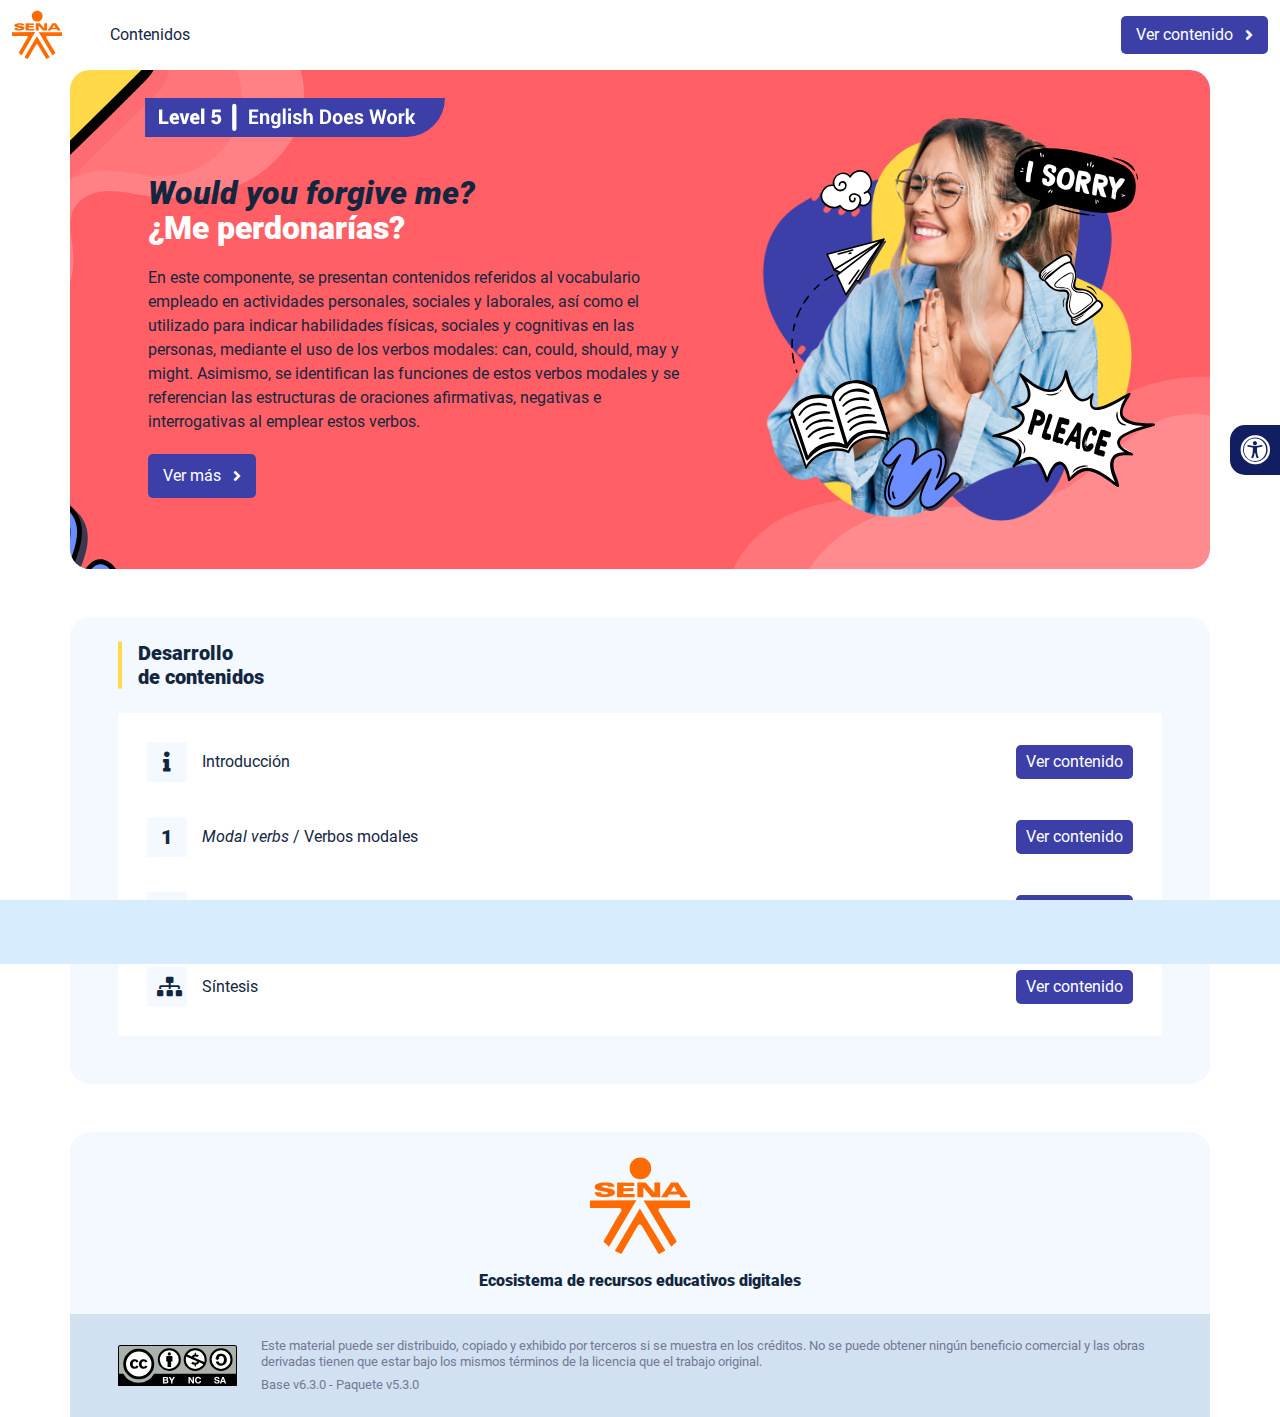
<file: index.html>
<!DOCTYPE html><html lang=""><head><meta charset="utf-8"><meta http-equiv="X-UA-Compatible" content="IE=edge"><meta name="viewport" content="width=device-width,initial-scale=1"><link rel="icon" href="favicon.ico"><title>Would you forgive me?</title><link href="css/chunk-0c047e41.3babef71.css" rel="prefetch"><link href="css/chunk-25b302c8.3babef71.css" rel="prefetch"><link href="css/chunk-26fc7596.3babef71.css" rel="prefetch"><link href="css/chunk-2d2747e2.3babef71.css" rel="prefetch"><link href="css/chunk-32334cb6.3babef71.css" rel="prefetch"><link href="css/chunk-3c57cd7b.3babef71.css" rel="prefetch"><link href="css/chunk-4f2d402a.3babef71.css" rel="prefetch"><link href="css/chunk-4fde0a08.14d1f3e8.css" rel="prefetch"><link href="css/chunk-515a8379.8f9cd922.css" rel="prefetch"><link href="css/chunk-59974754.51e65e0c.css" rel="prefetch"><link href="css/chunk-6e1e538a.126808df.css" rel="prefetch"><link href="css/chunk-766a929b.eaa133ca.css" rel="prefetch"><link href="css/chunk-f2df7d2c.3babef71.css" rel="prefetch"><link href="css/comple.e766caee.css" rel="prefetch"><link href="css/creditos.9ca98631.css" rel="prefetch"><link href="css/glosario.a8263125.css" rel="prefetch"><link href="css/referencias.47f89f89.css" rel="prefetch"><link href="css/tema1.a78175fa.css" rel="prefetch"><link href="css/tema2.a78175fa.css" rel="prefetch"><link href="js/actividad.33ad5081.js" rel="prefetch"><link href="js/chunk-0206bfa0.602a281b.js" rel="prefetch"><link href="js/chunk-023cc9d4.125280da.js" rel="prefetch"><link href="js/chunk-0c047e41.50b2a883.js" rel="prefetch"><link href="js/chunk-13a6037e.9aca52f9.js" rel="prefetch"><link href="js/chunk-18f95272.a70f86df.js" rel="prefetch"><link href="js/chunk-25b302c8.3174c5a6.js" rel="prefetch"><link href="js/chunk-26fc7596.99353a3d.js" rel="prefetch"><link href="js/chunk-2c06842c.7d85d945.js" rel="prefetch"><link href="js/chunk-2d0e96ec.7941c61f.js" rel="prefetch"><link href="js/chunk-2d208d90.df35a9c0.js" rel="prefetch"><link href="js/chunk-2d21d0e2.d6c28e48.js" rel="prefetch"><link href="js/chunk-2d22c123.c8bf20b8.js" rel="prefetch"><link href="js/chunk-2d2747e2.863eeacd.js" rel="prefetch"><link href="js/chunk-2e80bb9a.1a4b46f8.js" rel="prefetch"><link href="js/chunk-319206de.6ebf6cd5.js" rel="prefetch"><link href="js/chunk-32334cb6.bbf1f073.js" rel="prefetch"><link href="js/chunk-3c57cd7b.16e11c14.js" rel="prefetch"><link href="js/chunk-4cdd78c0.65c67e80.js" rel="prefetch"><link href="js/chunk-4f2d402a.1e73d39d.js" rel="prefetch"><link href="js/chunk-4fde0a08.a21d0521.js" rel="prefetch"><link href="js/chunk-515a8379.3839e86c.js" rel="prefetch"><link href="js/chunk-53ccb27e.25543287.js" rel="prefetch"><link href="js/chunk-55d286b8.66017e58.js" rel="prefetch"><link href="js/chunk-59974754.a5a10349.js" rel="prefetch"><link href="js/chunk-6e1e538a.02e5c8eb.js" rel="prefetch"><link href="js/chunk-766a929b.bf40e5e4.js" rel="prefetch"><link href="js/chunk-771d275b.54cee785.js" rel="prefetch"><link href="js/chunk-c796899c.abad33f9.js" rel="prefetch"><link href="js/chunk-e8a7823a.001ff116.js" rel="prefetch"><link href="js/chunk-f2df7d2c.57e4bf8b.js" rel="prefetch"><link href="js/chunk-fde47172.7c9921a8.js" rel="prefetch"><link href="js/comple.f399fc06.js" rel="prefetch"><link href="js/creditos.7c63b0d8.js" rel="prefetch"><link href="js/glosario.ffdf7b5d.js" rel="prefetch"><link href="js/intro.2e2f6dce.js" rel="prefetch"><link href="js/referencias.464ecbdb.js" rel="prefetch"><link href="js/sintesis.e730a204.js" rel="prefetch"><link href="js/tema1.808fb2a1.js" rel="prefetch"><link href="js/tema2.3b41b5c8.js" rel="prefetch"><link href="css/app.de157b05.css" rel="preload" as="style"><link href="css/chunk-vendors.d92ce9b2.css" rel="preload" as="style"><link href="js/app.9ac42874.js" rel="preload" as="script"><link href="js/chunk-vendors.3595875e.js" rel="preload" as="script"><link href="css/chunk-vendors.d92ce9b2.css" rel="stylesheet"><link href="css/app.de157b05.css" rel="stylesheet"></head><body><noscript><strong>We're sorry but Would you forgive me? doesn't work properly without JavaScript enabled. Please enable it to continue.</strong></noscript><div id="app"></div><script src="js/chunk-vendors.3595875e.js"></script><script src="js/app.9ac42874.js"></script></body></html>
</file>
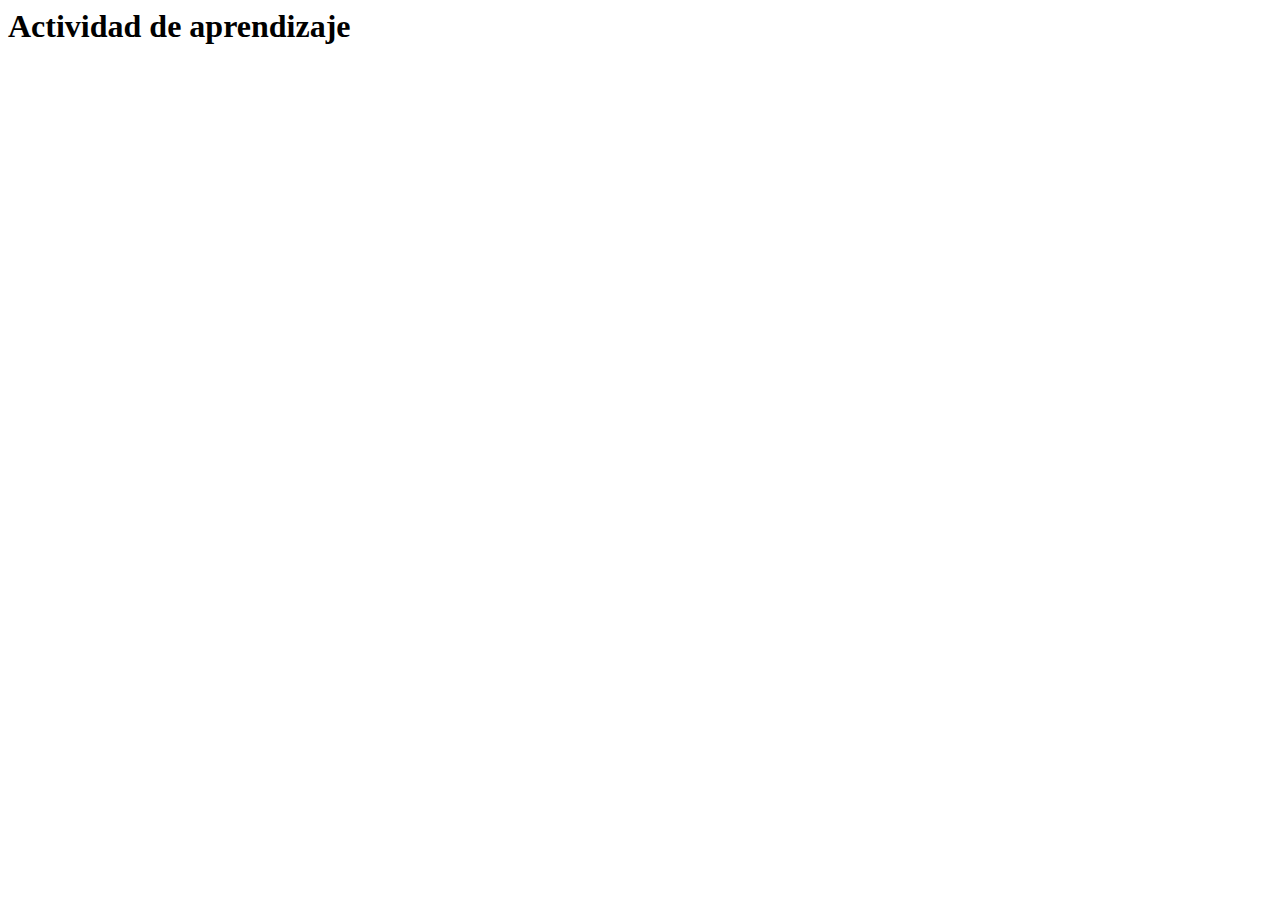
<file: actividades/actividad.html>
<html lang="en">
<head>
  <meta charset="UTF-8">
  <meta http-equiv="X-UA-Compatible" content="IE=edge">
  <meta name="viewport" content="width=device-width, initial-scale=1.0">
  <title>Actividad de aprendizaje</title>
</head>
<body>
  <h1>Actividad de aprendizaje</h1>
</body>
</html>
</file>
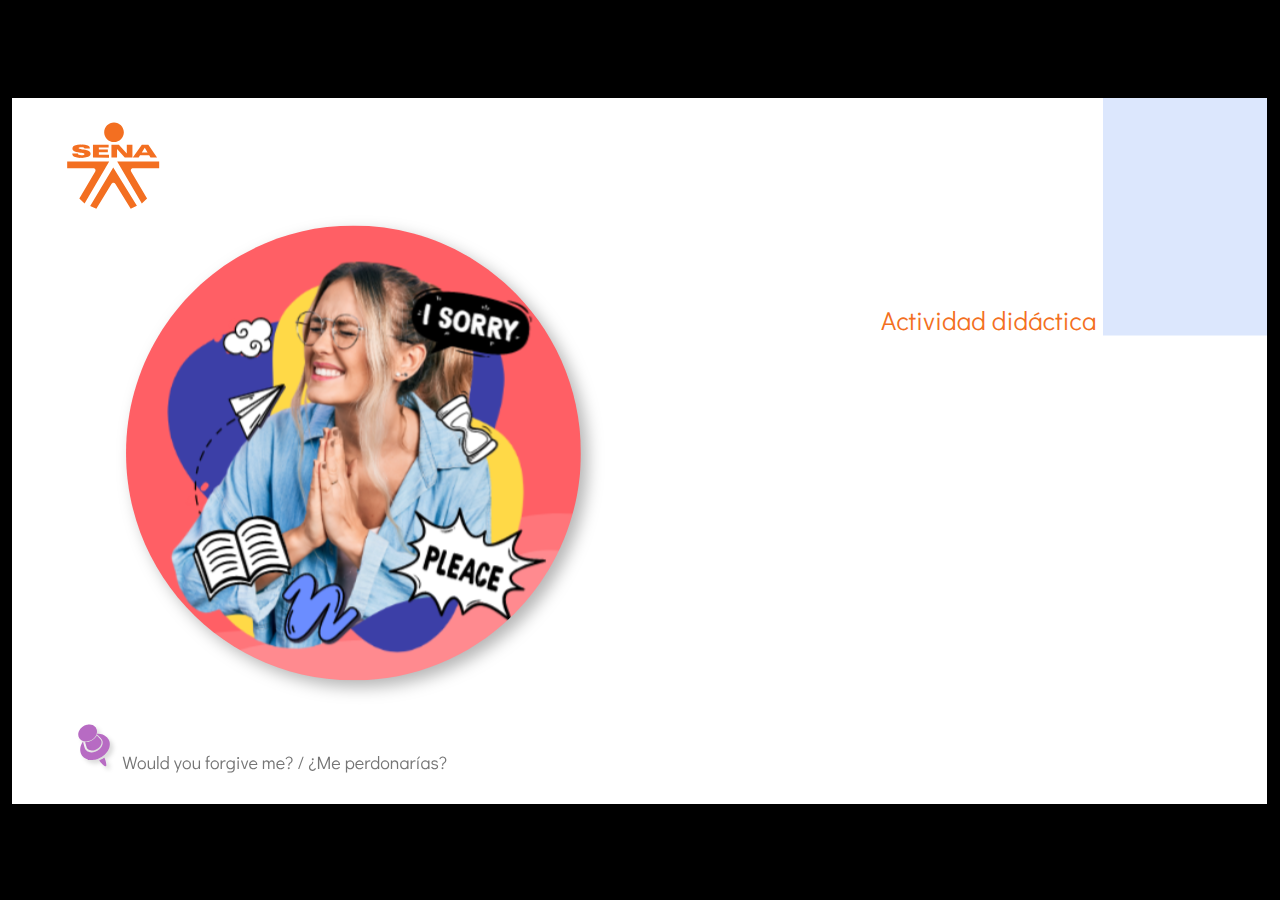
<file: actividades/a1/story.html>
<!doctype html>
<html lang="es">
<head>
  <meta charset="utf-8">
  <!-- Creado con Storyline 360 - http://www.articulate.com  -->
  <!-- version: 3.66.28355.0 -->
  <title>Actividad did&#225;ctica</title>
  <meta http-equiv="x-ua-compatible" content="IE=edge"/>
  <meta name="viewport" content="width=device-width,initial-scale=1,user-scalable=no,shrink-to-fit=no,minimal-ui"/>
  <meta name="apple-mobile-web-app-capable" content="yes"/>
  <style>
    html, body { height: 100%; padding: 0; margin: 0 }
    #app { height: 100%; width: 100%; }
  </style>

  <script>
    window.DS = {};
    window.globals = {
      DATA_PATH_BASE: '',
      HAS_FRAME: true,
      HAS_SLIDE: true,

      lmsPresent: false,
      tinCanPresent: false,
      cmi5Present: false,
      aoSupport: false,
      scale: 'show all',
      captureRc: false,
      browserSize: 'optimal',
      bgColor: '#000000',
      features: 'AccessibleVideo,IE11Warning,InsertSvgPicture,LayerPresentAsDialog,MultipleQuizTracking,QuestionCorrectVariable,UpdatedThemeEditor',
      themeName: 'classic',
      preloaderColor: '#FFFFFF',
      suppressAnalytics: false,
      productChannel: 'stable',
      publishSource: 'storyline',
      aid: 'aid|5304b41d-7af7-4125-b8d1-83eb222823e2',
      cid: '04bfd34e-cd07-4569-9f02-371561cab23e',
      playerVersion: '3.66.28355.0',
      publishTimestamp: '2022-08-26T11:31:18.2060715Z',
      maxIosVideoElements: 10,

      
      parseParams: function(qs) {
        if (window.globals.parsedParams != null) {
          return window.globals.parsedParams;
        }
        qs = (qs || window.location.search.substr(1)).split('+').join(' ');
        var params = {},
            tokens,
            re = /[?&]?([^=]+)=([^&]*)/g;

        while (tokens = re.exec(qs)) {
          params[decodeURIComponent(tokens[1]).trim()] =
            decodeURIComponent(tokens[2]).trim();
        }
        window.globals.parsedParams = params;
        return params;
      }

    };
  </script>
  <script>
    var isIe11 = ('ActiveXObject' in window || window.MSBlobBuilder != null)
      && window.msCrypto != null && !window.ActiveXObject;
    if (isIe11 && window.globals.features.indexOf('IE11Warning') != -1) {
      window.globals.unsupportedBrowser = true;
      document.write(atob('[base64]'));
    }
  </script>
  
  <script>window.THREE = { };</script>
  
</head>
<body style="background: #000000" class="cs-HTML theme-classic">
  <!-- 360 -->
  <script>!function(e){var i=/iPhone/i,o=/iPod/i,n=/iPad/i,t=/(?=.*\bAndroid\b)(?=.*\bMobile\b)/i,d=/Android/i,s=/(?=.*\bAndroid\b)(?=.*\bSD4930UR\b)/i,b=/(?=.*\bAndroid\b)(?=.*\b(?:KFOT|KFTT|KFJWI|KFJWA|KFSOWI|KFTHWI|KFTHWA|KFAPWI|KFAPWA|KFARWI|KFASWI|KFSAWI|KFSAWA)\b)/i,r=/IEMobile/i,h=/(?=.*\bWindows\b)(?=.*\bARM\b)/i,a=/BlackBerry/i,l=/BB10/i,p=/Opera Mini/i,f=/(CriOS|Chrome)(?=.*\bMobile\b)/i,u=/(?=.*\bFirefox\b)(?=.*\bMobile\b)/i,c=new RegExp("(?:Nexus 7|BNTV250|Kindle Fire|Silk|GT-P1000)","i"),w=function(e,i){return e.test(i)},A=function(e){var A=e||navigator.userAgent,v=A.split("[FBAN");if(void 0!==v[1]&&(A=v[0]),this.apple={phone:w(i,A),ipod:w(o,A),tablet:!w(i,A)&&w(n,A),device:w(i,A)||w(o,A)||w(n,A)},this.amazon={phone:w(s,A),tablet:!w(s,A)&&w(b,A),device:w(s,A)||w(b,A)},this.android={phone:w(s,A)||w(t,A),tablet:!w(s,A)&&!w(t,A)&&(w(b,A)||w(d,A)),device:w(s,A)||w(b,A)||w(t,A)||w(d,A)},this.windows={phone:w(r,A),tablet:w(h,A),device:w(r,A)||w(h,A)},this.other={blackberry:w(a,A),blackberry10:w(l,A),opera:w(p,A),firefox:w(u,A),chrome:w(f,A),device:w(a,A)||w(l,A)||w(p,A)||w(u,A)||w(f,A)},this.seven_inch=w(c,A),this.any=this.apple.device||this.android.device||this.windows.device||this.other.device||this.seven_inch,this.phone=this.apple.phone||this.android.phone||this.windows.phone,this.tablet=this.apple.tablet||this.android.tablet||this.windows.tablet,"undefined"==typeof window)return this},v=function(){var e=new A;return e.Class=A,e};"undefined"!=typeof module&&module.exports&&"undefined"==typeof window?module.exports=A:"undefined"!=typeof module&&module.exports&&"undefined"!=typeof window?module.exports=v():"function"==typeof define&&define.amd?define("isMobile",[],e.isMobile=v()):e.isMobile=v()}(this);
    window.isMobile.apple.tablet = window.isMobile.apple.tablet ||
      (navigator.platform === 'MacIntel' && navigator.maxTouchPoints > 1);
    window.isMobile.apple.device = window.isMobile.apple.device || window.isMobile.apple.tablet;
    window.isMobile.tablet = window.isMobile.tablet || window.isMobile.apple.tablet;
    window.isMobile.any = window.isMobile.any || window.isMobile.apple.tablet;
  </script>

  <div id="focus-sink" tabindex="-1"></div>

  <div id="preso"></div>
  <script>
    (function() {

      var classTypes = [ 'desktop', 'mobile', 'phone', 'tablet' ];

      var addDeviceClasses = function(prefix, testObj) {
        var curr, i;
        for (i = 0; i < classTypes.length; i++) {
          curr = classTypes[i];
          if (testObj[curr]) {
            document.body.classList.add(prefix + curr);
          }
        }
      };

      var params = window.globals.parseParams(),
          isDevicePreview = params.devicepreview === '1',
          isPhoneOverride = params.deviceType === 'phone' || (isDevicePreview && params.phone == '1'),
          isTabletOverride = (params.deviceType === 'tablet' || isDevicePreview) && !isPhoneOverride,
          isMobileOverride = isPhoneOverride || isTabletOverride;

      var deviceView = {
        desktop: !window.isMobile.any && !isMobileOverride,
        mobile: window.isMobile.any || isMobileOverride,
        phone: isPhoneOverride || (window.isMobile.phone && !isTabletOverride),
        tablet: isTabletOverride || window.isMobile.tablet
      };

      window.globals.deviceView = deviceView;
      window.isMobile.desktop = !window.isMobile.any;
      window.isMobile.mobile = window.isMobile.any;

      addDeviceClasses('view-', deviceView);

    })();
  </script>
  
  <script src='story_content/user.js' type=text/javascript></script>
  <div class="slide-loader"></div>

  <script>
    if (window.globals.deviceView.isMobile) { var doc = document, loader = doc.body.querySelector('.slide-loader'); [ 1, 2, 3 ].forEach(function(n) { var d = doc.createElement('div'); d.style.backgroundColor = window.globals.preloaderColor; d.classList.add('mobile-loader-dot'); d.classList.add('dot' + n); loader.appendChild(d); }); }
  </script>

  <div class="mobile-load-title-overlay" style="display: none">
    <div class="mobile-load-title">Actividad did&#225;ctica</div>
  </div>

  <div class="mobile-chrome-warning"></div>

  <div class="warn-connection-dialog" style="display:none">
  <div class="warn-connection-content">
    <p>Internet connection lost</p>
    <p class="warn-connection-status"></p>
    <div class="warn-ui"></div>
  </div>
</div>

<style>
  .warn-connection-dialog {
    background: transparent;
    pointer-events: none;
    position: fixed;
    left: 0;
    top: 0;
    width: 100%;
    height: 100%;
    z-index: 999;
  }

  .warn-connection-content {
    position: absolute;
    width: 170px;
    border-radius: 10px;
    background: white;
    border: 1px solid #ccc;
    color: black;
    box-shadow: 0 5px 40px rgba(0, 0, 0, 5%);
    padding: .6em;
    padding-bottom: none;
    right: 1em;
    top: 1em;
    transition: all 150ms ease-out;
  }

  .warn-connection-dialog.highlight .warn-connection-content {
    background: #ff7575;
    transform: scale(1.05);
  }

  .warn-connection-content p {
    margin: 0; padding: 0;
  }

  .warn-ui {
    position: absolute;
    bottom: 1em;
    width: 100%;
  }
  .warn-connection-status {
    color: red;
  }

  .highlight .warn-connection-status {
    color: white;
  }

  .is-offline .cs-panel * {
    pointer-events: none !important;
  }

  .is-offline .cs-panel {
    pointer-events: all !important;
  }

  .is-offline #nav-controls * {
    pointer-events: none !important;
  }

  .is-offline #nav-controls {
    pointer-events: all !important;
  }
</style>

<script>
  (function() {
    window.DS.connection = {
      warningShown: false,
      assets: {},
      loadingAssetGroup: false
    };

    // @TODO this is POC code and can be cleaned up a bit more if we move forward
    // with the feature

    // The `window.globals.features` variable must be set in `webpack.dev.config` when testing locally - it is not enough
    // to have it in the data - but it must be set there as well.
    var useConnectionMessages = window.AbortController != null && window.location.protocol != 'file:' &&
      window.globals.features.indexOf('ConnectionMessages') != -1;

    window.DS.connection.useConnectionMessages = useConnectionMessages

    var noConnection = 'retrying...';
    var warnEl = document.querySelector('.warn-connection-dialog');
    var statusEl = document.querySelector('.warn-connection-status');

    var assetCount = 0;
    var checkLoadedId;

    function checkAssetsReady() {
      for (var i in DS.connection.assets) {
        if (!DS.connection.assets[i].success) {
          return false;
        }
      }
      return true;
    }

    function stopAssetGroup() {
      if (!useConnectionMessages) { return; }

      assetCount = 0;

      DS.connection.oldAssetGroup = DS.connection.assets;
      DS.connection.assets = {};
      DS.connection.loadingAssetGroup = false;
      clearInterval(checkLoadedId);
    }

    function startAssetGroup() {
      if (!useConnectionMessages) { return; }
      var ticks = 0;
      clearInterval(checkLoadedId);
      checkLoadedId = setInterval(function() {
        var loaded = 0;
        if (assetCount === 0 && loaded === 0) {
          clearInterval(checkLoadedId);
          return;
        }

        for (var i in DS.connection.assets) {
          if (DS.connection.assets[i].success) {
            loaded++;
          }
        }

        if (assetCount === loaded && checkAssetsReady()) {
          for (var i in DS.connection.assets) {
            if (DS.connection.assets[i].action) {
              DS.connection.assets[i].action();
            }
          }
          hideWarning();
          stopAssetGroup();
        }
      }, 100)
    }

    function requiredAsset(url, action, retry, type) {
      if (!useConnectionMessages) { return; }
      if (DS.connection.assets[url]) { return; }

      DS.connection.assets[url] = {
        success: false, action: action, retry: retry, type: type
      };
      assetCount = Object.keys(DS.connection.assets).length;
      if (!DS.connection.loadingAssetGroup) {
        startAssetGroup();
      }
      DS.connection.loadingAssetGroup = true;
    }

    function assetLoaded(url) {
      if (!useConnectionMessages) { return; }
      if (DS.connection.assets[url]) {
        DS.connection.assets[url].success = true;
      }
    }

    function assetFailed(url) {
      if (!useConnectionMessages) { return; }
      if (!DS.connection.assets[url]) {
        if (/\.js$/.test(url)) {
          setTimeout(function() {
            if (DS.connection.lastSlideLoaded != null) {
              DS.connection.lastSlideLoaded();
            }
          }, 300);
        }
        return;
      }
      if (!DS.connection.warningShown) { showWarning(); }
      if (DS.connection.assets[url].retry) {
        setTimeout(function() {
          if (!DS.connection.assets[url].success) {
            DS.connection.assets[url].retry()
          }
        }, 200);
      }
    }

    function hideWarning() {
      document.body.classList.remove('is-offline');
      DS.connection.warningShown = false;
      statusEl.innerHTML = 'connected!';
      warnEl.style.display = 'none';
    }
    DS.connection.hideWarning = hideWarning

    function showWarning(btn) {
      document.body.classList.add('is-offline')
      DS.connection.warningShown = true;
      warnEl.style.display = 'block';
      statusEl.innerHTML = noConnection;
    }

    function highlighWarning() {
      warnEl.classList.add('highlight');
      setTimeout(function() {
        warnEl.classList.remove('highlight');
      }, 500);
    }

    statusEl.innerHTML = noConnection;

    // these will all be noops if the feature flag isn't set in
    // the data and `window.globals.features`
    DS.connection.requiredAsset = requiredAsset;
    DS.connection.assetLoaded = assetLoaded;
    DS.connection.assetFailed = assetFailed;
    DS.connection.stopAssetGroup = stopAssetGroup;
    DS.connection.startAssetGroup = startAssetGroup;

    document.addEventListener('pointerup', e => {
      if (e.target.classList.contains('cs-panel') ||
        e.target.classList.contains('bottom-ui-bg')  ||
        e.target.classList.contains('slide-object')  ||
        e.target.id === 'nav-controls') {
        highlighWarning();
      }
    });
  })();
</script>


  <script>
    
    if (window.autoSpider && window.vInterfaceObject) {
      document.querySelector('.mobile-load-title-overlay').style.display = 'none';
    }
  </script>

  

  <link rel="stylesheet" href="html5/data/css/output.min.css" data-noprefix/>
</body>
<script src="html5/lib/scripts/bootstrapper.min.js"></script>
</html>
</file>
<file: css/chunk-0c047e41.3babef71.css>
.actividad[data-v-22adfd6b]{background-color:#f2f2f2}.horizontal-scroll__wrapper[data-v-22adfd6b]{overflow:hidden}.horizontal-scroll[data-v-22adfd6b]{display:flex;transition:transform .5s ease-in-out;align-items:center;flex-wrap:nowrap}.horizontal-scroll[data-v-22adfd6b]:not(.row){width:100%}.horizontal-scroll--item-fw[data-v-22adfd6b]>div{flex-grow:0;flex-shrink:0;width:100%;margin:0!important}
</file>
<file: css/chunk-25b302c8.3babef71.css>
.actividad[data-v-22adfd6b]{background-color:#f2f2f2}.horizontal-scroll__wrapper[data-v-22adfd6b]{overflow:hidden}.horizontal-scroll[data-v-22adfd6b]{display:flex;transition:transform .5s ease-in-out;align-items:center;flex-wrap:nowrap}.horizontal-scroll[data-v-22adfd6b]:not(.row){width:100%}.horizontal-scroll--item-fw[data-v-22adfd6b]>div{flex-grow:0;flex-shrink:0;width:100%;margin:0!important}
</file>
<file: css/chunk-26fc7596.3babef71.css>
.actividad[data-v-22adfd6b]{background-color:#f2f2f2}.horizontal-scroll__wrapper[data-v-22adfd6b]{overflow:hidden}.horizontal-scroll[data-v-22adfd6b]{display:flex;transition:transform .5s ease-in-out;align-items:center;flex-wrap:nowrap}.horizontal-scroll[data-v-22adfd6b]:not(.row){width:100%}.horizontal-scroll--item-fw[data-v-22adfd6b]>div{flex-grow:0;flex-shrink:0;width:100%;margin:0!important}
</file>
<file: css/chunk-2d2747e2.3babef71.css>
.actividad[data-v-22adfd6b]{background-color:#f2f2f2}.horizontal-scroll__wrapper[data-v-22adfd6b]{overflow:hidden}.horizontal-scroll[data-v-22adfd6b]{display:flex;transition:transform .5s ease-in-out;align-items:center;flex-wrap:nowrap}.horizontal-scroll[data-v-22adfd6b]:not(.row){width:100%}.horizontal-scroll--item-fw[data-v-22adfd6b]>div{flex-grow:0;flex-shrink:0;width:100%;margin:0!important}
</file>
<file: css/chunk-32334cb6.3babef71.css>
.actividad[data-v-22adfd6b]{background-color:#f2f2f2}.horizontal-scroll__wrapper[data-v-22adfd6b]{overflow:hidden}.horizontal-scroll[data-v-22adfd6b]{display:flex;transition:transform .5s ease-in-out;align-items:center;flex-wrap:nowrap}.horizontal-scroll[data-v-22adfd6b]:not(.row){width:100%}.horizontal-scroll--item-fw[data-v-22adfd6b]>div{flex-grow:0;flex-shrink:0;width:100%;margin:0!important}
</file>
<file: css/chunk-3c57cd7b.3babef71.css>
.actividad[data-v-22adfd6b]{background-color:#f2f2f2}.horizontal-scroll__wrapper[data-v-22adfd6b]{overflow:hidden}.horizontal-scroll[data-v-22adfd6b]{display:flex;transition:transform .5s ease-in-out;align-items:center;flex-wrap:nowrap}.horizontal-scroll[data-v-22adfd6b]:not(.row){width:100%}.horizontal-scroll--item-fw[data-v-22adfd6b]>div{flex-grow:0;flex-shrink:0;width:100%;margin:0!important}
</file>
<file: css/chunk-4f2d402a.3babef71.css>
.actividad[data-v-22adfd6b]{background-color:#f2f2f2}.horizontal-scroll__wrapper[data-v-22adfd6b]{overflow:hidden}.horizontal-scroll[data-v-22adfd6b]{display:flex;transition:transform .5s ease-in-out;align-items:center;flex-wrap:nowrap}.horizontal-scroll[data-v-22adfd6b]:not(.row){width:100%}.horizontal-scroll--item-fw[data-v-22adfd6b]>div{flex-grow:0;flex-shrink:0;width:100%;margin:0!important}
</file>
<file: css/chunk-4fde0a08.14d1f3e8.css>
.actividad[data-v-a108b06a]{background-color:#f2f2f2}.header[data-v-a108b06a]{position:sticky;top:0;padding-top:10px;padding-bottom:10px;background-color:#fff;z-index:10010;line-height:1.1em}.header__logo[data-v-a108b06a]{width:50px}@media (max-width:576px){.header__componente-formativo[data-v-a108b06a]{font-size:.8em}}.header__menu[data-v-a108b06a]{cursor:pointer}.header__menu span[data-v-a108b06a]{font-size:.7em;display:block;line-height:1em;text-align:center;color:#111e61}.header__menu__btn[data-v-a108b06a]{width:30px;height:30px;position:relative;margin-bottom:4px}.header__menu__btn .line-1[data-v-a108b06a],.header__menu__btn .line-2[data-v-a108b06a],.header__menu__btn .line-3[data-v-a108b06a]{height:4px;width:30px;background-color:#111e61;transform-origin:center center;position:absolute;left:0;border-radius:2px}.header__menu__btn .line-1[data-v-a108b06a]{top:4px;-webkit-animation:line-1-inactive-data-v-a108b06a .5s ease-in-out forwards;animation:line-1-inactive-data-v-a108b06a .5s ease-in-out forwards}.header__menu__btn .line-2[data-v-a108b06a]{top:13px;-webkit-animation:line-2-inactive-data-v-a108b06a .5s ease-in-out forwards;animation:line-2-inactive-data-v-a108b06a .5s ease-in-out forwards}.header__menu__btn .line-3[data-v-a108b06a]{top:22px;-webkit-animation:line-3-inactive-data-v-a108b06a .5s ease-in-out forwards;animation:line-3-inactive-data-v-a108b06a .5s ease-in-out forwards}.header__menu__btn[data-v-a108b06a]:hover{cursor:pointer}.header__menu__btn--open .line-1[data-v-a108b06a]{-webkit-animation:line-1-active-data-v-a108b06a .5s ease-in-out forwards;animation:line-1-active-data-v-a108b06a .5s ease-in-out forwards}.header__menu__btn--open .line-2[data-v-a108b06a]{-webkit-animation:line-2-active-data-v-a108b06a .5s ease-in-out forwards;animation:line-2-active-data-v-a108b06a .5s ease-in-out forwards}.header__menu__btn--open .line-3[data-v-a108b06a]{-webkit-animation:line-3-active-data-v-a108b06a .5s ease-in-out forwards;animation:line-3-active-data-v-a108b06a .5s ease-in-out forwards}@-webkit-keyframes line-1-active-data-v-a108b06a{0%{transform:translate(0) rotate(0)}50%{transform:translateY(9px) rotate(0)}to{transform:translateY(9px) rotate(45deg)}}@keyframes line-1-active-data-v-a108b06a{0%{transform:translate(0) rotate(0)}50%{transform:translateY(9px) rotate(0)}to{transform:translateY(9px) rotate(45deg)}}@-webkit-keyframes line-2-active-data-v-a108b06a{0%{transform:scale(1)}to{transform:scale(0)}}@keyframes line-2-active-data-v-a108b06a{0%{transform:scale(1)}to{transform:scale(0)}}@-webkit-keyframes line-3-active-data-v-a108b06a{0%{transform:translate(0) rotate(0)}50%{transform:translateY(-9px) rotate(0)}to{transform:translateY(-9px) rotate(-45deg)}}@keyframes line-3-active-data-v-a108b06a{0%{transform:translate(0) rotate(0)}50%{transform:translateY(-9px) rotate(0)}to{transform:translateY(-9px) rotate(-45deg)}}@-webkit-keyframes line-1-inactive-data-v-a108b06a{0%{transform:translateY(9px) rotate(45deg)}50%{transform:translateY(9px) rotate(0)}to{transform:translate(0) rotate(0)}}@keyframes line-1-inactive-data-v-a108b06a{0%{transform:translateY(9px) rotate(45deg)}50%{transform:translateY(9px) rotate(0)}to{transform:translate(0) rotate(0)}}@-webkit-keyframes line-2-inactive-data-v-a108b06a{0%{transform:scale(0)}to{transform:scale(1)}}@keyframes line-2-inactive-data-v-a108b06a{0%{transform:scale(0)}to{transform:scale(1)}}@-webkit-keyframes line-3-inactive-data-v-a108b06a{0%{transform:translateY(-9px) rotate(-45deg)}50%{transform:translateY(-9px) rotate(0)}to{transform:translate(0) rotate(0)}}@keyframes line-3-inactive-data-v-a108b06a{0%{transform:translateY(-9px) rotate(-45deg)}50%{transform:translateY(-9px) rotate(0)}to{transform:translate(0) rotate(0)}}
</file>
<file: css/chunk-515a8379.8f9cd922.css>
.actividad{background-color:#f2f2f2}.banner-interno{position:relative}.banner-interno__fondo{position:absolute;top:0;bottom:-50px;left:0;right:0;background-color:#fff;background-size:cover;background-position:50%}.banner-interno__titulo{display:flex;align-items:center}.banner-interno__titulo__icono{display:block;width:32px;height:32px;border-radius:50%;background-color:#12263f;position:relative}.banner-interno__titulo__icono i{color:#fff;position:absolute;left:50%;top:50%;transform:translate(-50%,-50%)}.banner-interno__titulo h1,.banner-interno__titulo h2,.banner-interno__titulo h3,.banner-interno__titulo h4,.banner-interno__titulo h5,.banner-interno__titulo h6{color:#12263f;line-height:1.1em}
</file>
<file: css/chunk-59974754.51e65e0c.css>
.actividad{background-color:#f2f2f2}.aside-menu{position:sticky;top:70px;flex:0 0 0;width:0;min-height:calc(100vh - 70px);max-height:calc(100vh - 70px);background-color:#f3f9ff;transition:flex .5s ease-in-out,width .5s ease-in-out;overflow-x:hidden;z-index:100001}.aside-menu a{color:#111e61}.aside-menu--open{flex:0 0 300px;width:300px}.aside-menu__content{width:300px;display:flex;flex-direction:column;justify-content:space-between;min-height:calc(100vh - 70px);max-height:calc(100vh - 70px);border-right:1px solid #d8ecff}@media (max-height:800px){.aside-menu__content{min-height:800px;max-height:800px;overflow-y:auto}}.aside-menu__header{padding:10px;text-align:center;background-color:#d8ecff}.aside-menu__header h4{margin:0}.aside-menu__menu{overflow-y:auto;flex-grow:1;list-style:none;padding-left:0;margin-bottom:0}.aside-menu__menu__item--active .aside-menu__menu__item__lnk,.aside-menu__menu__item--active .aside-menu__sec-menu__item__lnk{background-color:#d8ecff;font-weight:700}.aside-menu__menu__item--sub-menu:hover,.aside-menu__menu__item:hover,.aside-menu__sec-menu__item:hover{background-color:#d8ecff}.aside-menu__menu__item--sub-menu{padding-left:10px}.aside-menu__menu__item--sub-menu--active .aside-menu__menu__item__lnk,.aside-menu__menu__item--sub-menu--active .aside-menu__sec-menu__item__lnk{background-color:#d8ecff;font-weight:700;position:relative}.aside-menu__menu__item--sub-menu--active .aside-menu__menu__item__lnk:before,.aside-menu__menu__item--sub-menu--active .aside-menu__sec-menu__item__lnk:before{content:"";display:block;position:absolute;left:0;bottom:0;top:0;width:4px;border-radius:2px;background-color:#ffd947}.aside-menu__menu__item__lnk,.aside-menu__sec-menu__item__lnk{display:flex;align-items:center;padding:10px 15px;line-height:1.1em}.aside-menu__menu__item__lnk i,.aside-menu__menu__item__lnk span,.aside-menu__sec-menu__item__lnk i,.aside-menu__sec-menu__item__lnk span{margin-right:10px}.aside-menu__menu__item__lnk i:last-child,.aside-menu__menu__item__lnk span:last-child,.aside-menu__sec-menu__item__lnk i:last-child,.aside-menu__sec-menu__item__lnk span:last-child{margin-right:0}.aside-menu__sec-menu{background-color:#d8ecff;padding:10px 0;flex-shrink:0;margin-bottom:0}.aside-menu__sec-menu__item{padding:10px 15px}.aside-menu__sec-menu__item__lnk{padding:0;border-radius:1em}.aside-menu__sec-menu__item__lnk i{display:block;width:2em;height:2em;padding:.5em 0;text-align:center;background-color:#fff;border-radius:50%}.aside-menu__sec-menu__item__lnk:hover{background-color:#fff}@media (max-width:992px){.aside-menu{position:fixed;top:70px}}@media (max-width:576px){.aside-menu__sec-menu{padding-bottom:110px}}
</file>
<file: css/chunk-6e1e538a.126808df.css>
.actividad[data-v-4f6b7c58]{background-color:#f2f2f2}.accesibilidad[data-v-4f6b7c58]{position:fixed;right:0;top:50vh;height:50px;background-color:#111e61;border-top-left-radius:15px;border-bottom-left-radius:15px;transform:translateY(-50%) translateX(100%) translateX(-50px);overflow:hidden;transition:transform .3s ease-in-out,height .3s ease-in-out}.accesibilidad[data-v-4f6b7c58]:hover{transform:translateY(-50%) translateX(0);height:12.75rem}.accesibilidad [data-v-4f6b7c58]{color:#fff}.accesibilidad__menu__content .accesibilidad__menu__item[data-v-4f6b7c58]{cursor:pointer}.accesibilidad__menu__content .accesibilidad__menu__item[data-v-4f6b7c58]:hover{background-color:#273685}.accesibilidad__menu__content .accesibilidad__menu__item[data-v-4f6b7c58]:last-child{border:none}.accesibilidad__menu__item[data-v-4f6b7c58]{display:flex;align-items:center;padding:10px;border-bottom:1px solid #273685;line-height:1em;-webkit-user-select:none;-moz-user-select:none;-ms-user-select:none;user-select:none}.accesibilidad__menu i[data-v-4f6b7c58]{font-size:30px;font-style:normal;margin-right:10px;line-height:1em}.accesibilidad__menu img[data-v-4f6b7c58]{width:30px;margin-right:10px}
</file>
<file: css/chunk-766a929b.eaa133ca.css>
.actividad{background-color:#f2f2f2}.barra-avance{display:flex;align-items:center;justify-content:space-between;position:fixed;bottom:0;left:0;width:100%;padding:10px;background-color:#d8ecff;transition:transform .5s ease-in-out;z-index:100000}.barra-avance__barra{margin:0 20px;flex:1;position:relative;max-width:800px}.barra-avance__barra--amarilla,.barra-avance__barra--blanca{height:4px}.barra-avance__barra--amarilla:after,.barra-avance__barra--amarilla:before,.barra-avance__barra--blanca:after,.barra-avance__barra--blanca:before{content:"";display:block;width:10px;height:10px;border-radius:50%;position:absolute;top:50%}.barra-avance__barra--amarilla:before,.barra-avance__barra--blanca:before{left:0;transform:translate(-50%,-50%)}.barra-avance__barra--amarilla:after,.barra-avance__barra--blanca:after{right:0;transform:translate(50%,-50%)}.barra-avance__barra--blanca,.barra-avance__barra--blanca:after,.barra-avance__barra--blanca:before{background-color:#fff}.barra-avance__barra--amarilla{position:absolute;width:100%;top:0;background-color:#3c3fa7}.barra-avance__barra--amarilla:after,.barra-avance__barra--amarilla:before{background-color:#3c3fa7}.barra-avance__boton--regresar{background-color:#b0c0d2}.barra-avance__boton--regresar span{color:#111e61!important}.barra-avance__boton--disable{opacity:0;pointer-events:none}.barra-avance--open{transform:translateY(0)}.barra-avance--close{transform:translateY(100%)}
</file>
<file: css/chunk-f2df7d2c.3babef71.css>
.actividad[data-v-22adfd6b]{background-color:#f2f2f2}.horizontal-scroll__wrapper[data-v-22adfd6b]{overflow:hidden}.horizontal-scroll[data-v-22adfd6b]{display:flex;transition:transform .5s ease-in-out;align-items:center;flex-wrap:nowrap}.horizontal-scroll[data-v-22adfd6b]:not(.row){width:100%}.horizontal-scroll--item-fw[data-v-22adfd6b]>div{flex-grow:0;flex-shrink:0;width:100%;margin:0!important}
</file>
<file: css/comple.e766caee.css>
.banner-interno{position:relative}.banner-interno__fondo{position:absolute;top:0;bottom:-50px;left:0;right:0;background-color:#fff;background-size:cover;background-position:50%}.banner-interno__titulo{display:flex;align-items:center}.banner-interno__titulo__icono{display:block;width:32px;height:32px;border-radius:50%;background-color:#12263f;position:relative}.banner-interno__titulo__icono i{color:#fff;position:absolute;left:50%;top:50%;transform:translate(-50%,-50%)}.banner-interno__titulo h1,.banner-interno__titulo h2,.banner-interno__titulo h3,.banner-interno__titulo h4,.banner-interno__titulo h5,.banner-interno__titulo h6{color:#12263f;line-height:1.1em}.actividad{background-color:#f2f2f2}.complementario__enlaces{display:flex;justify-content:center;flex-wrap:wrap}.complementario__enlaces a{margin:0 5px}.complementario__btn{font-size:1.5em;line-height:1em}table{width:calc(100% - 1px);min-width:800px}table thead{background-color:#d8ecff}table thead th{border-color:#d8ecff}table td,table th{padding:25px 20px;text-align:center}
</file>
<file: css/creditos.9ca98631.css>
.banner-interno{position:relative}.banner-interno__fondo{position:absolute;top:0;bottom:-50px;left:0;right:0;background-color:#fff;background-size:cover;background-position:50%}.banner-interno__titulo{display:flex;align-items:center}.banner-interno__titulo__icono{display:block;width:32px;height:32px;border-radius:50%;background-color:#12263f;position:relative}.banner-interno__titulo__icono i{color:#fff;position:absolute;left:50%;top:50%;transform:translate(-50%,-50%)}.banner-interno__titulo h1,.banner-interno__titulo h2,.banner-interno__titulo h3,.banner-interno__titulo h4,.banner-interno__titulo h5,.banner-interno__titulo h6{color:#12263f;line-height:1.1em}.actividad{background-color:#f2f2f2}.creditos-vista .tarjeta.credito{background-color:#d2e1f1}.creditos{color:#727997;overflow-x:auto}.creditos__item{min-width:490px}.creditos p{line-height:1.3em;margin-bottom:0;color:#727997}.creditos__titulo{font-weight:700;background-color:#d2e1f1;padding:5px 10px;border-top-radius:5px;border-top-left-radius:5px;border-top-right-radius:5px}.creditos table td,.creditos table th{border-color:#d2e1f1}
</file>
<file: css/glosario.a8263125.css>
.banner-interno{position:relative}.banner-interno__fondo{position:absolute;top:0;bottom:-50px;left:0;right:0;background-color:#fff;background-size:cover;background-position:50%}.banner-interno__titulo{display:flex;align-items:center}.banner-interno__titulo__icono{display:block;width:32px;height:32px;border-radius:50%;background-color:#12263f;position:relative}.banner-interno__titulo__icono i{color:#fff;position:absolute;left:50%;top:50%;transform:translate(-50%,-50%)}.banner-interno__titulo h1,.banner-interno__titulo h2,.banner-interno__titulo h3,.banner-interno__titulo h4,.banner-interno__titulo h5,.banner-interno__titulo h6{color:#12263f;line-height:1.1em}.actividad{background-color:#f2f2f2}.glosario__letra-item{display:flex}.glosario__letra-item__texto{padding-top:5px}.glosario__letra-item__letra__icono{width:32px;height:32px;position:relative;line-height:1em;border-radius:50%;background-color:#d2e1f1}.glosario__letra-item__letra__icono span{position:absolute;left:50%;top:50%;transform:translate(-50%,-50%);font-size:1.1em;font-weight:900}
</file>
<file: css/referencias.47f89f89.css>
.banner-interno{position:relative}.banner-interno__fondo{position:absolute;top:0;bottom:-50px;left:0;right:0;background-color:#fff;background-size:cover;background-position:50%}.banner-interno__titulo{display:flex;align-items:center}.banner-interno__titulo__icono{display:block;width:32px;height:32px;border-radius:50%;background-color:#12263f;position:relative}.banner-interno__titulo__icono i{color:#fff;position:absolute;left:50%;top:50%;transform:translate(-50%,-50%)}.banner-interno__titulo h1,.banner-interno__titulo h2,.banner-interno__titulo h3,.banner-interno__titulo h4,.banner-interno__titulo h5,.banner-interno__titulo h6{color:#12263f;line-height:1.1em}.actividad{background-color:#f2f2f2}.referencias__item:last-child hr{display:none}.referencias__item a{color:#2196f3;text-decoration:underline;overflow-wrap:break-word}
</file>
<file: css/tema1.a78175fa.css>
.dialogoChat{border-radius:10px;overflow:hidden;border:2px solid #ffd947}.dialogoChat__chat{overflow-y:scroll;overflow-x:hidden;height:450px;margin-right:1.5rem;padding-top:.5rem;padding-right:1.5rem}.dialogoChat__chat::-webkit-scrollbar{width:10px}.dialogoChat__chat::-webkit-scrollbar-track{border-radius:10px;background-color:#e5e5e5}.dialogoChat__chat::-webkit-scrollbar-thumb{background-color:#b4bfd8;height:20px;border-radius:10px}.dialogoChat__chat::-webkit-scrollbar-thumb:active,.dialogoChat__chat::-webkit-scrollbar-thumb:hover{background-color:#ffd947}@media only screen and (max-width:768px){.dialogoChat__chat{height:300px;margin-right:0;padding-right:.5rem}.dialogoChat__chat .dialogoChat__chat__item{margin-right:0}}@media only screen and (max-width:450px){.dialogoChat__chat{height:250px}}.dialogoChat__chat__item{display:flex;align-items:flex-start}.dialogoChat__chat__item__person{text-align:center;margin-right:1em}.dialogoChat__chat__item__person img{width:50px;height:50px;border-radius:50%}.dialogoChat__chat__item__message{display:inline-block}.dialogoChat__chat__item__message__bubble{text-align:left;padding:1em;border-radius:10px;background-color:#fff;box-shadow:0 2px 10px 0 rgba(0,0,0,.2);position:relative}.dialogoChat__chat__item__message__bubble:before{content:"";position:absolute;top:0;left:0;width:15px;height:15px;transform:translate(-5px,20px) rotate(45deg);background-color:#fff}@media (max-width:768px){.dialogoChat__chat__item__message__bubble{padding:.5em}}.dialogoChat__chat__item:nth-child(2n){flex-direction:row-reverse}.dialogoChat__chat__item:nth-child(2n) .dialogoChat__chat__item__person{margin-right:0;margin-left:1em}.dialogoChat__chat__item:nth-child(2n) .dialogoChat__chat__item__message__container{text-align:right}.dialogoChat__chat__item:nth-child(2n) .dialogoChat__chat__item__message__bubble:before{left:auto;right:0;transform:translate(5px,20px) rotate(45deg)}.dialogoChat.color-primario{border-color:#ff5f65}.dialogoChat.color-primario button{background-color:#ff5f65;color:textColor(#ff5f65)}.dialogoChat.color-primario button:hover{background-color:#ffc5c7}.dialogoChat.color-primario .dialogo__header{background-color:#ff5f65}.dialogoChat.color-primario .dialogo__header *{color:textColor(#ff5f65)}.dialogoChat.color-secundario{border-color:#6b8dff}.dialogoChat.color-secundario button{background-color:#6b8dff;color:textColor(#6b8dff)}.dialogoChat.color-secundario button:hover{background-color:#d1dcff}.dialogoChat.color-secundario .dialogo__header{background-color:#6b8dff}.dialogoChat.color-secundario .dialogo__header *{color:textColor(#6b8dff)}.dialogoChat.color-acento-contenido{border-color:#ffd947}.dialogoChat.color-acento-contenido button{background-color:#ffd947;color:textColor(#ffd947)}.dialogoChat.color-acento-contenido button:hover{background-color:#ffeead}.dialogoChat.color-acento-contenido .dialogo__header{background-color:#ffd947}.dialogoChat.color-acento-contenido .dialogo__header *{color:textColor(#ffd947)}.dialogoChat.color-acento-botones{border-color:#3c3fa7}.dialogoChat.color-acento-botones button{background-color:#3c3fa7;color:textColor(#3c3fa7)}.dialogoChat.color-acento-botones button:hover{background-color:#7a7ccf}.dialogoChat.color-acento-botones .dialogo__header{background-color:#3c3fa7}.dialogoChat.color-acento-botones .dialogo__header *{color:textColor(#3c3fa7)}.dialogoChat.color-adicional-1{border-color:#efefef}.dialogoChat.color-adicional-1 button{background-color:#efefef;color:textColor(#efefef)}.dialogoChat.color-adicional-1 button:hover{background-color:#fff}.dialogoChat.color-adicional-1 .dialogo__header{background-color:#efefef}.dialogoChat.color-adicional-1 .dialogo__header *{color:textColor(#efefef)}.dialogoChat.color-adicional-2{border-color:#f9f7ec}.dialogoChat.color-adicional-2 button{background-color:#f9f7ec;color:textColor(#f9f7ec)}.dialogoChat.color-adicional-2 button:hover{background-color:#fff}.dialogoChat.color-adicional-2 .dialogo__header{background-color:#f9f7ec}.dialogoChat.color-adicional-2 .dialogo__header *{color:textColor(#f9f7ec)}.actividad{background-color:#f2f2f2}.traduccion{border-radius:10px;overflow:hidden}.traduccion__chat{overflow-y:scroll;overflow-x:hidden;height:450px;margin-right:1.5rem;padding-top:.5rem;padding-right:1.5rem}.traduccion__chat::-webkit-scrollbar{width:10px}.traduccion__chat::-webkit-scrollbar-track{border-radius:10px;background-color:#e5e5e5}.traduccion__chat::-webkit-scrollbar-thumb{background-color:#b4bfd8;height:20px;border-radius:10px}.traduccion__chat::-webkit-scrollbar-thumb:active,.traduccion__chat::-webkit-scrollbar-thumb:hover{background-color:#ffd947}@media only screen and (max-width:768px){.traduccion__chat{height:300px;margin-right:0;padding-right:.5rem}.traduccion__chat .traduccion__chat__item{margin-right:0}}@media only screen and (max-width:450px){.traduccion__chat{height:250px}}.traduccion__chat__item{display:flex;align-items:flex-start}.traduccion__chat__item__message{display:inline-block}.traduccion__chat__item__message__bubble{text-align:left;padding:1em;border-radius:10px;background-color:#fff;border:2px solid #6b8dff;position:relative}@media (max-width:768px){.traduccion__chat__item__message__bubble{padding:.5em}}.traduccion__chat__item:nth-child(2n){flex-direction:row-reverse}.traduccion__chat__item:nth-child(2n) .traduccion__chat__item__message__container{text-align:right}.traduccion__chat__item:nth-child(2n) .traduccion__chat__item__message__bubble:before{left:auto;right:0;transform:translate(5px,20px) rotate(45deg)}.traduccion.color-primario{border-color:#ff5f65}.traduccion.color-primario button{border-radius:0 0 10px 10px;background-color:#ff5f65;color:textColor(#ff5f65)}.traduccion.color-primario button:hover{background-color:#ffc5c7}.traduccion.color-primario .dialogo__header{background-color:#ff5f65}.traduccion.color-primario .dialogo__header *{color:textColor(#ff5f65)}.traduccion.color-secundario{border-color:#6b8dff}.traduccion.color-secundario button{border-radius:0 0 10px 10px;background-color:#6b8dff;color:textColor(#6b8dff)}.traduccion.color-secundario button:hover{background-color:#d1dcff}.traduccion.color-secundario .dialogo__header{background-color:#6b8dff}.traduccion.color-secundario .dialogo__header *{color:textColor(#6b8dff)}.traduccion.color-acento-contenido{border-color:#ffd947}.traduccion.color-acento-contenido button{border-radius:0 0 10px 10px;background-color:#ffd947;color:textColor(#ffd947)}.traduccion.color-acento-contenido button:hover{background-color:#ffeead}.traduccion.color-acento-contenido .dialogo__header{background-color:#ffd947}.traduccion.color-acento-contenido .dialogo__header *{color:textColor(#ffd947)}.traduccion.color-acento-botones{border-color:#3c3fa7}.traduccion.color-acento-botones button{border-radius:0 0 10px 10px;background-color:#3c3fa7;color:textColor(#3c3fa7)}.traduccion.color-acento-botones button:hover{background-color:#7a7ccf}.traduccion.color-acento-botones .dialogo__header{background-color:#3c3fa7}.traduccion.color-acento-botones .dialogo__header *{color:textColor(#3c3fa7)}.traduccion.color-adicional-1{border-color:#efefef}.traduccion.color-adicional-1 button{border-radius:0 0 10px 10px;background-color:#efefef;color:textColor(#efefef)}.traduccion.color-adicional-1 button:hover{background-color:#fff}.traduccion.color-adicional-1 .dialogo__header{background-color:#efefef}.traduccion.color-adicional-1 .dialogo__header *{color:textColor(#efefef)}.traduccion.color-adicional-2{border-color:#f9f7ec}.traduccion.color-adicional-2 button{border-radius:0 0 10px 10px;background-color:#f9f7ec;color:textColor(#f9f7ec)}.traduccion.color-adicional-2 button:hover{background-color:#fff}.traduccion.color-adicional-2 .dialogo__header{background-color:#f9f7ec}.traduccion.color-adicional-2 .dialogo__header *{color:textColor(#f9f7ec)}.color{color:#ffd947;opacity:1;height:1px!important;border:0}.text__ing{font-style:italic}.text__esp,.text__ing{color:#12263f}
</file>
<file: css/tema2.a78175fa.css>
.dialogoChat{border-radius:10px;overflow:hidden;border:2px solid #ffd947}.dialogoChat__chat{overflow-y:scroll;overflow-x:hidden;height:450px;margin-right:1.5rem;padding-top:.5rem;padding-right:1.5rem}.dialogoChat__chat::-webkit-scrollbar{width:10px}.dialogoChat__chat::-webkit-scrollbar-track{border-radius:10px;background-color:#e5e5e5}.dialogoChat__chat::-webkit-scrollbar-thumb{background-color:#b4bfd8;height:20px;border-radius:10px}.dialogoChat__chat::-webkit-scrollbar-thumb:active,.dialogoChat__chat::-webkit-scrollbar-thumb:hover{background-color:#ffd947}@media only screen and (max-width:768px){.dialogoChat__chat{height:300px;margin-right:0;padding-right:.5rem}.dialogoChat__chat .dialogoChat__chat__item{margin-right:0}}@media only screen and (max-width:450px){.dialogoChat__chat{height:250px}}.dialogoChat__chat__item{display:flex;align-items:flex-start}.dialogoChat__chat__item__person{text-align:center;margin-right:1em}.dialogoChat__chat__item__person img{width:50px;height:50px;border-radius:50%}.dialogoChat__chat__item__message{display:inline-block}.dialogoChat__chat__item__message__bubble{text-align:left;padding:1em;border-radius:10px;background-color:#fff;box-shadow:0 2px 10px 0 rgba(0,0,0,.2);position:relative}.dialogoChat__chat__item__message__bubble:before{content:"";position:absolute;top:0;left:0;width:15px;height:15px;transform:translate(-5px,20px) rotate(45deg);background-color:#fff}@media (max-width:768px){.dialogoChat__chat__item__message__bubble{padding:.5em}}.dialogoChat__chat__item:nth-child(2n){flex-direction:row-reverse}.dialogoChat__chat__item:nth-child(2n) .dialogoChat__chat__item__person{margin-right:0;margin-left:1em}.dialogoChat__chat__item:nth-child(2n) .dialogoChat__chat__item__message__container{text-align:right}.dialogoChat__chat__item:nth-child(2n) .dialogoChat__chat__item__message__bubble:before{left:auto;right:0;transform:translate(5px,20px) rotate(45deg)}.dialogoChat.color-primario{border-color:#ff5f65}.dialogoChat.color-primario button{background-color:#ff5f65;color:textColor(#ff5f65)}.dialogoChat.color-primario button:hover{background-color:#ffc5c7}.dialogoChat.color-primario .dialogo__header{background-color:#ff5f65}.dialogoChat.color-primario .dialogo__header *{color:textColor(#ff5f65)}.dialogoChat.color-secundario{border-color:#6b8dff}.dialogoChat.color-secundario button{background-color:#6b8dff;color:textColor(#6b8dff)}.dialogoChat.color-secundario button:hover{background-color:#d1dcff}.dialogoChat.color-secundario .dialogo__header{background-color:#6b8dff}.dialogoChat.color-secundario .dialogo__header *{color:textColor(#6b8dff)}.dialogoChat.color-acento-contenido{border-color:#ffd947}.dialogoChat.color-acento-contenido button{background-color:#ffd947;color:textColor(#ffd947)}.dialogoChat.color-acento-contenido button:hover{background-color:#ffeead}.dialogoChat.color-acento-contenido .dialogo__header{background-color:#ffd947}.dialogoChat.color-acento-contenido .dialogo__header *{color:textColor(#ffd947)}.dialogoChat.color-acento-botones{border-color:#3c3fa7}.dialogoChat.color-acento-botones button{background-color:#3c3fa7;color:textColor(#3c3fa7)}.dialogoChat.color-acento-botones button:hover{background-color:#7a7ccf}.dialogoChat.color-acento-botones .dialogo__header{background-color:#3c3fa7}.dialogoChat.color-acento-botones .dialogo__header *{color:textColor(#3c3fa7)}.dialogoChat.color-adicional-1{border-color:#efefef}.dialogoChat.color-adicional-1 button{background-color:#efefef;color:textColor(#efefef)}.dialogoChat.color-adicional-1 button:hover{background-color:#fff}.dialogoChat.color-adicional-1 .dialogo__header{background-color:#efefef}.dialogoChat.color-adicional-1 .dialogo__header *{color:textColor(#efefef)}.dialogoChat.color-adicional-2{border-color:#f9f7ec}.dialogoChat.color-adicional-2 button{background-color:#f9f7ec;color:textColor(#f9f7ec)}.dialogoChat.color-adicional-2 button:hover{background-color:#fff}.dialogoChat.color-adicional-2 .dialogo__header{background-color:#f9f7ec}.dialogoChat.color-adicional-2 .dialogo__header *{color:textColor(#f9f7ec)}.actividad{background-color:#f2f2f2}.traduccion{border-radius:10px;overflow:hidden}.traduccion__chat{overflow-y:scroll;overflow-x:hidden;height:450px;margin-right:1.5rem;padding-top:.5rem;padding-right:1.5rem}.traduccion__chat::-webkit-scrollbar{width:10px}.traduccion__chat::-webkit-scrollbar-track{border-radius:10px;background-color:#e5e5e5}.traduccion__chat::-webkit-scrollbar-thumb{background-color:#b4bfd8;height:20px;border-radius:10px}.traduccion__chat::-webkit-scrollbar-thumb:active,.traduccion__chat::-webkit-scrollbar-thumb:hover{background-color:#ffd947}@media only screen and (max-width:768px){.traduccion__chat{height:300px;margin-right:0;padding-right:.5rem}.traduccion__chat .traduccion__chat__item{margin-right:0}}@media only screen and (max-width:450px){.traduccion__chat{height:250px}}.traduccion__chat__item{display:flex;align-items:flex-start}.traduccion__chat__item__message{display:inline-block}.traduccion__chat__item__message__bubble{text-align:left;padding:1em;border-radius:10px;background-color:#fff;border:2px solid #6b8dff;position:relative}@media (max-width:768px){.traduccion__chat__item__message__bubble{padding:.5em}}.traduccion__chat__item:nth-child(2n){flex-direction:row-reverse}.traduccion__chat__item:nth-child(2n) .traduccion__chat__item__message__container{text-align:right}.traduccion__chat__item:nth-child(2n) .traduccion__chat__item__message__bubble:before{left:auto;right:0;transform:translate(5px,20px) rotate(45deg)}.traduccion.color-primario{border-color:#ff5f65}.traduccion.color-primario button{border-radius:0 0 10px 10px;background-color:#ff5f65;color:textColor(#ff5f65)}.traduccion.color-primario button:hover{background-color:#ffc5c7}.traduccion.color-primario .dialogo__header{background-color:#ff5f65}.traduccion.color-primario .dialogo__header *{color:textColor(#ff5f65)}.traduccion.color-secundario{border-color:#6b8dff}.traduccion.color-secundario button{border-radius:0 0 10px 10px;background-color:#6b8dff;color:textColor(#6b8dff)}.traduccion.color-secundario button:hover{background-color:#d1dcff}.traduccion.color-secundario .dialogo__header{background-color:#6b8dff}.traduccion.color-secundario .dialogo__header *{color:textColor(#6b8dff)}.traduccion.color-acento-contenido{border-color:#ffd947}.traduccion.color-acento-contenido button{border-radius:0 0 10px 10px;background-color:#ffd947;color:textColor(#ffd947)}.traduccion.color-acento-contenido button:hover{background-color:#ffeead}.traduccion.color-acento-contenido .dialogo__header{background-color:#ffd947}.traduccion.color-acento-contenido .dialogo__header *{color:textColor(#ffd947)}.traduccion.color-acento-botones{border-color:#3c3fa7}.traduccion.color-acento-botones button{border-radius:0 0 10px 10px;background-color:#3c3fa7;color:textColor(#3c3fa7)}.traduccion.color-acento-botones button:hover{background-color:#7a7ccf}.traduccion.color-acento-botones .dialogo__header{background-color:#3c3fa7}.traduccion.color-acento-botones .dialogo__header *{color:textColor(#3c3fa7)}.traduccion.color-adicional-1{border-color:#efefef}.traduccion.color-adicional-1 button{border-radius:0 0 10px 10px;background-color:#efefef;color:textColor(#efefef)}.traduccion.color-adicional-1 button:hover{background-color:#fff}.traduccion.color-adicional-1 .dialogo__header{background-color:#efefef}.traduccion.color-adicional-1 .dialogo__header *{color:textColor(#efefef)}.traduccion.color-adicional-2{border-color:#f9f7ec}.traduccion.color-adicional-2 button{border-radius:0 0 10px 10px;background-color:#f9f7ec;color:textColor(#f9f7ec)}.traduccion.color-adicional-2 button:hover{background-color:#fff}.traduccion.color-adicional-2 .dialogo__header{background-color:#f9f7ec}.traduccion.color-adicional-2 .dialogo__header *{color:textColor(#f9f7ec)}.color{color:#ffd947;opacity:1;height:1px!important;border:0}.text__ing{font-style:italic}.text__esp,.text__ing{color:#12263f}
</file>
<file: css/app.de157b05.css>
*,:after,:before{box-sizing:inherit}html{height:100%;line-height:1.15;box-sizing:border-box;-webkit-font-smoothing:antialiased;-moz-osx-font-smoothing:grayscale;-webkit-text-size-adjust:100%;-ms-text-size-adjust:100%;text-rendering:optimizeLegibility}a,abbr,acronym,address,applet,article,aside,audio,b,big,blockquote,body,canvas,caption,center,cite,code,dd,del,details,dfn,div,dl,dt,em,embed,fieldset,figcaption,figure,footer,form,h1,h2,h3,h4,h5,h6,header,hgroup,html,i,iframe,img,ins,kbd,label,legend,li,mark,menu,nav,object,ol,output,p,pre,q,ruby,s,samp,section,small,span,strike,strong,sub,summary,sup,table,tbody,td,tfoot,th,thead,time,tr,tt,u,ul,var,video{margin:0;padding:0;border:0;outline:0;background:transparent;vertical-align:baseline}article,aside,details,figcaption,figure,footer,header,main,menu,nav,section,summary{display:block}[hidden],template{display:none}hr{box-sizing:content-box;height:0;border-bottom:1px solid #e8e8e8;border-left:0;border-right:0;border-top:0;margin:1.5em 0;overflow:visible}[hidden]{display:none}a{font-family:Roboto,sans-serif;font-size:1em;font-weight:400;text-decoration:none;color:#12263f;background-color:transparent;transition:all .15s ease-in-out;-webkit-text-decoration-skip:objects}a:active,a:hover{outline-width:0}a:active,a:focus,a:hover{color:#000}[type=button],[type=reset],[type=submit],button{-webkit-appearance:none;-moz-appearance:none;appearance:none;cursor:pointer;display:inline-block;vertical-align:middle;border:0;border-radius:5px;color:#fff;background-color:#3c3fa7;font-family:Roboto,sans-serif;font-weight:400;font-size:1em;-webkit-font-smoothing:antialiased;line-height:1em;white-space:nowrap;text-decoration:none;text-transform:none;padding:.75em 1.5em;margin:0;-webkit-user-select:none;-moz-user-select:none;-ms-user-select:none;user-select:none;overflow:visible;transition:background-color .15s ease-in-out}[type=button]:focus,[type=button]:hover,[type=reset]:focus,[type=reset]:hover,[type=submit]:focus,[type=submit]:hover,button:focus,button:hover{background-color:#3c3fa7;color:#fff}[type=button]:disabled,[type=reset]:disabled,[type=submit]:disabled,button:disabled{cursor:not-allowed;opacity:.5}[type=button]:disabled:hover,[type=reset]:disabled:hover,[type=submit]:disabled:hover,button:disabled:hover{background-color:#3c3fa7}input,select,textarea{margin:0;display:block;font-family:Roboto,sans-serif;font-size:16px}input{overflow:visible}[type=color],[type=date],[type=datetime-local],[type=datetime],[type=email],[type=month],[type=number],[type=password],[type=search],[type=tel],[type=text],[type=time],[type=url],[type=week],input:not([type]),select,select[multiple],textarea{background-color:#fff;border:1px solid #e8e8e8;border-radius:5px;box-shadow:inset 0 1px 3px rgba(0,0,0,.06);box-sizing:inherit;margin-bottom:.75em;padding:.5em;transition:border-color .15s ease-in-out;width:100%}[type=color]:hover,[type=date]:hover,[type=datetime-local]:hover,[type=datetime]:hover,[type=email]:hover,[type=month]:hover,[type=number]:hover,[type=password]:hover,[type=search]:hover,[type=tel]:hover,[type=text]:hover,[type=time]:hover,[type=url]:hover,[type=week]:hover,input:not([type]):hover,select:hover,select[multiple]:hover,textarea:hover{border-color:shade(#e8e8e8,20%)}[type=color]:focus,[type=date]:focus,[type=datetime-local]:focus,[type=datetime]:focus,[type=email]:focus,[type=month]:focus,[type=number]:focus,[type=password]:focus,[type=search]:focus,[type=tel]:focus,[type=text]:focus,[type=time]:focus,[type=url]:focus,[type=week]:focus,input:not([type]):focus,select:focus,select[multiple]:focus,textarea:focus{border-color:#ffd947;box-shadow:inset 0 1px 3px rgba(0,0,0,.06),0 0 5px rgba(255,70,76,.7);outline:none}[type=color]:disabled,[type=date]:disabled,[type=datetime-local]:disabled,[type=datetime]:disabled,[type=email]:disabled,[type=month]:disabled,[type=number]:disabled,[type=password]:disabled,[type=search]:disabled,[type=tel]:disabled,[type=text]:disabled,[type=time]:disabled,[type=url]:disabled,[type=week]:disabled,input:not([type]):disabled,select:disabled,select[multiple]:disabled,textarea:disabled{background-color:shade(#fff,5%);cursor:not-allowed}[type=color]:disabled:hover,[type=date]:disabled:hover,[type=datetime-local]:disabled:hover,[type=datetime]:disabled:hover,[type=email]:disabled:hover,[type=month]:disabled:hover,[type=number]:disabled:hover,[type=password]:disabled:hover,[type=search]:disabled:hover,[type=tel]:disabled:hover,[type=text]:disabled:hover,[type=time]:disabled:hover,[type=url]:disabled:hover,[type=week]:disabled:hover,input:not([type]):disabled:hover,select:disabled:hover,select[multiple]:disabled:hover,textarea:disabled:hover{border:1px solid #e8e8e8}select{text-transform:none;max-width:100%;border-radius:5px}::-webkit-file-upload-button{background-color:#3c3fa7;border:none;cursor:pointer;color:#fff;border-radius:5px;padding:.75em 1.5em}::-webkit-file-upload-button:hover{background-color:#3c3fa7}optgroup{font-weight:700}fieldset{border:1px solid #e8e8e8;background-color:transparent;padding:1.5em;-webkit-margin-start:0;-webkit-margin-end:0;-webkit-padding-before:1.5em;-webkit-padding-start:1.5em;-webkit-padding-end:1.5em;-webkit-padding-after:1.5em}legend{box-sizing:border-box;color:inherit;display:table;max-width:100%;padding:0;white-space:normal;font-weight:600;-webkit-padding-start:0;-webkit-padding-end:0}label,legend{margin-bottom:.375em}label{display:block;font-size:1em;font-family:Roboto,sans-serif;font-weight:900}textarea{overflow:auto;resize:vertical}[type=checkbox],[type=radio]{box-sizing:border-box;padding:0;display:inline;margin-right:.375em}[type=number]::-webkit-inner-spin-button,[type=number]::-webkit-outer-spin-button{height:auto}[type=search]{-webkit-appearance:textfield;outline-offset:-2px}[type=search]::-webkit-search-cancel-button,[type=search]::-webkit-search-decoration{-webkit-appearance:none;-moz-appearance:none}::-moz-placeholder{color:#999}:-ms-input-placeholder{color:#999}::placeholder{color:#999}::-webkit-file-upload-button{-webkit-appearance:button;-moz-appearance:button;font:inherit}[type=file]{margin-bottom:.75em;width:100%}[type=button],[type=reset],[type=submit],button{-webkit-appearance:button}[type=button]::-moz-focus-inner,[type=reset]::-moz-focus-inner,[type=submit]::-moz-focus-inner,button::-moz-focus-inner{border-style:none;padding:0}[type=button]:-moz-focusring,[type=reset]:-moz-focusring,[type=submit]:-moz-focusring,button:-moz-focusring{outline:1px dotted ButtonText}progress{vertical-align:baseline}ol,ul{list-style:none;margin-bottom:1em}dt{font-weight:700}figure,img,picture,svg{margin:0;width:100%;max-width:100%}figcaption{display:block;background-color:#e8e8e8;padding:.75em 1.5em;font-size:.8em;font-weight:700}img,svg{display:block;border-style:none}svg:not(:root){overflow:hidden}audio,canvas,progress,video{display:inline-block}audio:not([controls]){display:none;height:0}template{display:none}table{border-collapse:collapse;border-spacing:0;table-layout:fixed;width:100%}td,th,tr{vertical-align:middle}td,th{border:1px solid #e8e8e8;padding:.75em}th{font-size:.875em;line-height:1.2}td{line-height:1.5}body{font-size:16px;font-weight:400;line-height:1.5}body,h1,h2,h3,h4,h5,h6{color:#12263f;font-family:Roboto,sans-serif}h1,h2,h3,h4,h5,h6{font-weight:900;line-height:1.2;margin:0 0 .75em}h1{font-size:2em}h2{font-size:1.5em}h3{font-size:1.25em}h4{font-size:1.125em}h5{font-size:1em}h6{font-size:.875em}p{font-family:Roboto,sans-serif;font-size:1em;font-weight:400;line-height:1.5;color:#12263f;margin-bottom:1em}b,strong{font-weight:700}dfn,em,i{font-style:italic}br{line-height:2em}u{text-decoration:underline}code,kbd,pre,samp{color:#727997;font-family:Lucida Console,Courier New,monospace;font-size:1em}sub,sup{font-size:75%;line-height:0;position:relative;vertical-align:baseline}sub{bottom:-.25em}sup{top:-.5em}small{font-size:80%}mark{background-color:#ffeb3b;color:#000}abbr[title]{border-bottom:none;text-decoration:underline;-webkit-text-decoration:underline dotted;text-decoration:underline dotted}blockquote,q{quotes:none}::selection{background:#2196f3!important;color:#fff!important;text-shadow:none}::-moz-selection{background:#2196f3!important;color:#fff!important;text-shadow:none}img::selection{background:transparent}img::-moz-selection{background:transparent}body{-webkit-tap-highlight-color:#2196F3!important}details,menu{display:block}summary{display:list-item}@media print{*,:after,:before,:first-letter,:first-line{background:transparent!important;color:#000!important;box-shadow:none!important;text-shadow:none!important}a,a:visited{text-decoration:underline}a[href]:after{content:" (" attr(href) ")"}a abbr[title]:after{content:" (" attr(title) ")"}a[href^="#"]:after,a[href^="javascript:"]:after{content:""}blockquote,pre{border:1px solid #999;page-break-inside:avoid}thead{display:table-header-group}img,tr{page-break-inside:avoid}img{max-width:100%!important}h2,h3,p{orphans:3;widows:3}h2,h3{page-break-after:avoid}}[data-aos][data-aos][data-aos-duration="50"],body[data-aos-duration="50"] [data-aos]{transition-duration:50ms}[data-aos][data-aos][data-aos-delay="50"],body[data-aos-delay="50"] [data-aos]{transition-delay:0s}[data-aos][data-aos][data-aos-delay="50"].aos-animate,body[data-aos-delay="50"] [data-aos].aos-animate{transition-delay:50ms}[data-aos][data-aos][data-aos-duration="100"],body[data-aos-duration="100"] [data-aos]{transition-duration:.1s}[data-aos][data-aos][data-aos-delay="100"],body[data-aos-delay="100"] [data-aos]{transition-delay:0s}[data-aos][data-aos][data-aos-delay="100"].aos-animate,body[data-aos-delay="100"] [data-aos].aos-animate{transition-delay:.1s}[data-aos][data-aos][data-aos-duration="150"],body[data-aos-duration="150"] [data-aos]{transition-duration:.15s}[data-aos][data-aos][data-aos-delay="150"],body[data-aos-delay="150"] [data-aos]{transition-delay:0s}[data-aos][data-aos][data-aos-delay="150"].aos-animate,body[data-aos-delay="150"] [data-aos].aos-animate{transition-delay:.15s}[data-aos][data-aos][data-aos-duration="200"],body[data-aos-duration="200"] [data-aos]{transition-duration:.2s}[data-aos][data-aos][data-aos-delay="200"],body[data-aos-delay="200"] [data-aos]{transition-delay:0s}[data-aos][data-aos][data-aos-delay="200"].aos-animate,body[data-aos-delay="200"] [data-aos].aos-animate{transition-delay:.2s}[data-aos][data-aos][data-aos-duration="250"],body[data-aos-duration="250"] [data-aos]{transition-duration:.25s}[data-aos][data-aos][data-aos-delay="250"],body[data-aos-delay="250"] [data-aos]{transition-delay:0s}[data-aos][data-aos][data-aos-delay="250"].aos-animate,body[data-aos-delay="250"] [data-aos].aos-animate{transition-delay:.25s}[data-aos][data-aos][data-aos-duration="300"],body[data-aos-duration="300"] [data-aos]{transition-duration:.3s}[data-aos][data-aos][data-aos-delay="300"],body[data-aos-delay="300"] [data-aos]{transition-delay:0s}[data-aos][data-aos][data-aos-delay="300"].aos-animate,body[data-aos-delay="300"] [data-aos].aos-animate{transition-delay:.3s}[data-aos][data-aos][data-aos-duration="350"],body[data-aos-duration="350"] [data-aos]{transition-duration:.35s}[data-aos][data-aos][data-aos-delay="350"],body[data-aos-delay="350"] [data-aos]{transition-delay:0s}[data-aos][data-aos][data-aos-delay="350"].aos-animate,body[data-aos-delay="350"] [data-aos].aos-animate{transition-delay:.35s}[data-aos][data-aos][data-aos-duration="400"],body[data-aos-duration="400"] [data-aos]{transition-duration:.4s}[data-aos][data-aos][data-aos-delay="400"],body[data-aos-delay="400"] [data-aos]{transition-delay:0s}[data-aos][data-aos][data-aos-delay="400"].aos-animate,body[data-aos-delay="400"] [data-aos].aos-animate{transition-delay:.4s}[data-aos][data-aos][data-aos-duration="450"],body[data-aos-duration="450"] [data-aos]{transition-duration:.45s}[data-aos][data-aos][data-aos-delay="450"],body[data-aos-delay="450"] [data-aos]{transition-delay:0s}[data-aos][data-aos][data-aos-delay="450"].aos-animate,body[data-aos-delay="450"] [data-aos].aos-animate{transition-delay:.45s}[data-aos][data-aos][data-aos-duration="500"],body[data-aos-duration="500"] [data-aos]{transition-duration:.5s}[data-aos][data-aos][data-aos-delay="500"],body[data-aos-delay="500"] [data-aos]{transition-delay:0s}[data-aos][data-aos][data-aos-delay="500"].aos-animate,body[data-aos-delay="500"] [data-aos].aos-animate{transition-delay:.5s}[data-aos][data-aos][data-aos-duration="550"],body[data-aos-duration="550"] [data-aos]{transition-duration:.55s}[data-aos][data-aos][data-aos-delay="550"],body[data-aos-delay="550"] [data-aos]{transition-delay:0s}[data-aos][data-aos][data-aos-delay="550"].aos-animate,body[data-aos-delay="550"] [data-aos].aos-animate{transition-delay:.55s}[data-aos][data-aos][data-aos-duration="600"],body[data-aos-duration="600"] [data-aos]{transition-duration:.6s}[data-aos][data-aos][data-aos-delay="600"],body[data-aos-delay="600"] [data-aos]{transition-delay:0s}[data-aos][data-aos][data-aos-delay="600"].aos-animate,body[data-aos-delay="600"] [data-aos].aos-animate{transition-delay:.6s}[data-aos][data-aos][data-aos-duration="650"],body[data-aos-duration="650"] [data-aos]{transition-duration:.65s}[data-aos][data-aos][data-aos-delay="650"],body[data-aos-delay="650"] [data-aos]{transition-delay:0s}[data-aos][data-aos][data-aos-delay="650"].aos-animate,body[data-aos-delay="650"] [data-aos].aos-animate{transition-delay:.65s}[data-aos][data-aos][data-aos-duration="700"],body[data-aos-duration="700"] [data-aos]{transition-duration:.7s}[data-aos][data-aos][data-aos-delay="700"],body[data-aos-delay="700"] [data-aos]{transition-delay:0s}[data-aos][data-aos][data-aos-delay="700"].aos-animate,body[data-aos-delay="700"] [data-aos].aos-animate{transition-delay:.7s}[data-aos][data-aos][data-aos-duration="750"],body[data-aos-duration="750"] [data-aos]{transition-duration:.75s}[data-aos][data-aos][data-aos-delay="750"],body[data-aos-delay="750"] [data-aos]{transition-delay:0s}[data-aos][data-aos][data-aos-delay="750"].aos-animate,body[data-aos-delay="750"] [data-aos].aos-animate{transition-delay:.75s}[data-aos][data-aos][data-aos-duration="800"],body[data-aos-duration="800"] [data-aos]{transition-duration:.8s}[data-aos][data-aos][data-aos-delay="800"],body[data-aos-delay="800"] [data-aos]{transition-delay:0s}[data-aos][data-aos][data-aos-delay="800"].aos-animate,body[data-aos-delay="800"] [data-aos].aos-animate{transition-delay:.8s}[data-aos][data-aos][data-aos-duration="850"],body[data-aos-duration="850"] [data-aos]{transition-duration:.85s}[data-aos][data-aos][data-aos-delay="850"],body[data-aos-delay="850"] [data-aos]{transition-delay:0s}[data-aos][data-aos][data-aos-delay="850"].aos-animate,body[data-aos-delay="850"] [data-aos].aos-animate{transition-delay:.85s}[data-aos][data-aos][data-aos-duration="900"],body[data-aos-duration="900"] [data-aos]{transition-duration:.9s}[data-aos][data-aos][data-aos-delay="900"],body[data-aos-delay="900"] [data-aos]{transition-delay:0s}[data-aos][data-aos][data-aos-delay="900"].aos-animate,body[data-aos-delay="900"] [data-aos].aos-animate{transition-delay:.9s}[data-aos][data-aos][data-aos-duration="950"],body[data-aos-duration="950"] [data-aos]{transition-duration:.95s}[data-aos][data-aos][data-aos-delay="950"],body[data-aos-delay="950"] [data-aos]{transition-delay:0s}[data-aos][data-aos][data-aos-delay="950"].aos-animate,body[data-aos-delay="950"] [data-aos].aos-animate{transition-delay:.95s}[data-aos][data-aos][data-aos-duration="1000"],body[data-aos-duration="1000"] [data-aos]{transition-duration:1s}[data-aos][data-aos][data-aos-delay="1000"],body[data-aos-delay="1000"] [data-aos]{transition-delay:0s}[data-aos][data-aos][data-aos-delay="1000"].aos-animate,body[data-aos-delay="1000"] [data-aos].aos-animate{transition-delay:1s}[data-aos][data-aos][data-aos-duration="1050"],body[data-aos-duration="1050"] [data-aos]{transition-duration:1.05s}[data-aos][data-aos][data-aos-delay="1050"],body[data-aos-delay="1050"] [data-aos]{transition-delay:0s}[data-aos][data-aos][data-aos-delay="1050"].aos-animate,body[data-aos-delay="1050"] [data-aos].aos-animate{transition-delay:1.05s}[data-aos][data-aos][data-aos-duration="1100"],body[data-aos-duration="1100"] [data-aos]{transition-duration:1.1s}[data-aos][data-aos][data-aos-delay="1100"],body[data-aos-delay="1100"] [data-aos]{transition-delay:0s}[data-aos][data-aos][data-aos-delay="1100"].aos-animate,body[data-aos-delay="1100"] [data-aos].aos-animate{transition-delay:1.1s}[data-aos][data-aos][data-aos-duration="1150"],body[data-aos-duration="1150"] [data-aos]{transition-duration:1.15s}[data-aos][data-aos][data-aos-delay="1150"],body[data-aos-delay="1150"] [data-aos]{transition-delay:0s}[data-aos][data-aos][data-aos-delay="1150"].aos-animate,body[data-aos-delay="1150"] [data-aos].aos-animate{transition-delay:1.15s}[data-aos][data-aos][data-aos-duration="1200"],body[data-aos-duration="1200"] [data-aos]{transition-duration:1.2s}[data-aos][data-aos][data-aos-delay="1200"],body[data-aos-delay="1200"] [data-aos]{transition-delay:0s}[data-aos][data-aos][data-aos-delay="1200"].aos-animate,body[data-aos-delay="1200"] [data-aos].aos-animate{transition-delay:1.2s}[data-aos][data-aos][data-aos-duration="1250"],body[data-aos-duration="1250"] [data-aos]{transition-duration:1.25s}[data-aos][data-aos][data-aos-delay="1250"],body[data-aos-delay="1250"] [data-aos]{transition-delay:0s}[data-aos][data-aos][data-aos-delay="1250"].aos-animate,body[data-aos-delay="1250"] [data-aos].aos-animate{transition-delay:1.25s}[data-aos][data-aos][data-aos-duration="1300"],body[data-aos-duration="1300"] [data-aos]{transition-duration:1.3s}[data-aos][data-aos][data-aos-delay="1300"],body[data-aos-delay="1300"] [data-aos]{transition-delay:0s}[data-aos][data-aos][data-aos-delay="1300"].aos-animate,body[data-aos-delay="1300"] [data-aos].aos-animate{transition-delay:1.3s}[data-aos][data-aos][data-aos-duration="1350"],body[data-aos-duration="1350"] [data-aos]{transition-duration:1.35s}[data-aos][data-aos][data-aos-delay="1350"],body[data-aos-delay="1350"] [data-aos]{transition-delay:0s}[data-aos][data-aos][data-aos-delay="1350"].aos-animate,body[data-aos-delay="1350"] [data-aos].aos-animate{transition-delay:1.35s}[data-aos][data-aos][data-aos-duration="1400"],body[data-aos-duration="1400"] [data-aos]{transition-duration:1.4s}[data-aos][data-aos][data-aos-delay="1400"],body[data-aos-delay="1400"] [data-aos]{transition-delay:0s}[data-aos][data-aos][data-aos-delay="1400"].aos-animate,body[data-aos-delay="1400"] [data-aos].aos-animate{transition-delay:1.4s}[data-aos][data-aos][data-aos-duration="1450"],body[data-aos-duration="1450"] [data-aos]{transition-duration:1.45s}[data-aos][data-aos][data-aos-delay="1450"],body[data-aos-delay="1450"] [data-aos]{transition-delay:0s}[data-aos][data-aos][data-aos-delay="1450"].aos-animate,body[data-aos-delay="1450"] [data-aos].aos-animate{transition-delay:1.45s}[data-aos][data-aos][data-aos-duration="1500"],body[data-aos-duration="1500"] [data-aos]{transition-duration:1.5s}[data-aos][data-aos][data-aos-delay="1500"],body[data-aos-delay="1500"] [data-aos]{transition-delay:0s}[data-aos][data-aos][data-aos-delay="1500"].aos-animate,body[data-aos-delay="1500"] [data-aos].aos-animate{transition-delay:1.5s}[data-aos][data-aos][data-aos-duration="1550"],body[data-aos-duration="1550"] [data-aos]{transition-duration:1.55s}[data-aos][data-aos][data-aos-delay="1550"],body[data-aos-delay="1550"] [data-aos]{transition-delay:0s}[data-aos][data-aos][data-aos-delay="1550"].aos-animate,body[data-aos-delay="1550"] [data-aos].aos-animate{transition-delay:1.55s}[data-aos][data-aos][data-aos-duration="1600"],body[data-aos-duration="1600"] [data-aos]{transition-duration:1.6s}[data-aos][data-aos][data-aos-delay="1600"],body[data-aos-delay="1600"] [data-aos]{transition-delay:0s}[data-aos][data-aos][data-aos-delay="1600"].aos-animate,body[data-aos-delay="1600"] [data-aos].aos-animate{transition-delay:1.6s}[data-aos][data-aos][data-aos-duration="1650"],body[data-aos-duration="1650"] [data-aos]{transition-duration:1.65s}[data-aos][data-aos][data-aos-delay="1650"],body[data-aos-delay="1650"] [data-aos]{transition-delay:0s}[data-aos][data-aos][data-aos-delay="1650"].aos-animate,body[data-aos-delay="1650"] [data-aos].aos-animate{transition-delay:1.65s}[data-aos][data-aos][data-aos-duration="1700"],body[data-aos-duration="1700"] [data-aos]{transition-duration:1.7s}[data-aos][data-aos][data-aos-delay="1700"],body[data-aos-delay="1700"] [data-aos]{transition-delay:0s}[data-aos][data-aos][data-aos-delay="1700"].aos-animate,body[data-aos-delay="1700"] [data-aos].aos-animate{transition-delay:1.7s}[data-aos][data-aos][data-aos-duration="1750"],body[data-aos-duration="1750"] [data-aos]{transition-duration:1.75s}[data-aos][data-aos][data-aos-delay="1750"],body[data-aos-delay="1750"] [data-aos]{transition-delay:0s}[data-aos][data-aos][data-aos-delay="1750"].aos-animate,body[data-aos-delay="1750"] [data-aos].aos-animate{transition-delay:1.75s}[data-aos][data-aos][data-aos-duration="1800"],body[data-aos-duration="1800"] [data-aos]{transition-duration:1.8s}[data-aos][data-aos][data-aos-delay="1800"],body[data-aos-delay="1800"] [data-aos]{transition-delay:0s}[data-aos][data-aos][data-aos-delay="1800"].aos-animate,body[data-aos-delay="1800"] [data-aos].aos-animate{transition-delay:1.8s}[data-aos][data-aos][data-aos-duration="1850"],body[data-aos-duration="1850"] [data-aos]{transition-duration:1.85s}[data-aos][data-aos][data-aos-delay="1850"],body[data-aos-delay="1850"] [data-aos]{transition-delay:0s}[data-aos][data-aos][data-aos-delay="1850"].aos-animate,body[data-aos-delay="1850"] [data-aos].aos-animate{transition-delay:1.85s}[data-aos][data-aos][data-aos-duration="1900"],body[data-aos-duration="1900"] [data-aos]{transition-duration:1.9s}[data-aos][data-aos][data-aos-delay="1900"],body[data-aos-delay="1900"] [data-aos]{transition-delay:0s}[data-aos][data-aos][data-aos-delay="1900"].aos-animate,body[data-aos-delay="1900"] [data-aos].aos-animate{transition-delay:1.9s}[data-aos][data-aos][data-aos-duration="1950"],body[data-aos-duration="1950"] [data-aos]{transition-duration:1.95s}[data-aos][data-aos][data-aos-delay="1950"],body[data-aos-delay="1950"] [data-aos]{transition-delay:0s}[data-aos][data-aos][data-aos-delay="1950"].aos-animate,body[data-aos-delay="1950"] [data-aos].aos-animate{transition-delay:1.95s}[data-aos][data-aos][data-aos-duration="2000"],body[data-aos-duration="2000"] [data-aos]{transition-duration:2s}[data-aos][data-aos][data-aos-delay="2000"],body[data-aos-delay="2000"] [data-aos]{transition-delay:0s}[data-aos][data-aos][data-aos-delay="2000"].aos-animate,body[data-aos-delay="2000"] [data-aos].aos-animate{transition-delay:2s}[data-aos][data-aos][data-aos-duration="2050"],body[data-aos-duration="2050"] [data-aos]{transition-duration:2.05s}[data-aos][data-aos][data-aos-delay="2050"],body[data-aos-delay="2050"] [data-aos]{transition-delay:0s}[data-aos][data-aos][data-aos-delay="2050"].aos-animate,body[data-aos-delay="2050"] [data-aos].aos-animate{transition-delay:2.05s}[data-aos][data-aos][data-aos-duration="2100"],body[data-aos-duration="2100"] [data-aos]{transition-duration:2.1s}[data-aos][data-aos][data-aos-delay="2100"],body[data-aos-delay="2100"] [data-aos]{transition-delay:0s}[data-aos][data-aos][data-aos-delay="2100"].aos-animate,body[data-aos-delay="2100"] [data-aos].aos-animate{transition-delay:2.1s}[data-aos][data-aos][data-aos-duration="2150"],body[data-aos-duration="2150"] [data-aos]{transition-duration:2.15s}[data-aos][data-aos][data-aos-delay="2150"],body[data-aos-delay="2150"] [data-aos]{transition-delay:0s}[data-aos][data-aos][data-aos-delay="2150"].aos-animate,body[data-aos-delay="2150"] [data-aos].aos-animate{transition-delay:2.15s}[data-aos][data-aos][data-aos-duration="2200"],body[data-aos-duration="2200"] [data-aos]{transition-duration:2.2s}[data-aos][data-aos][data-aos-delay="2200"],body[data-aos-delay="2200"] [data-aos]{transition-delay:0s}[data-aos][data-aos][data-aos-delay="2200"].aos-animate,body[data-aos-delay="2200"] [data-aos].aos-animate{transition-delay:2.2s}[data-aos][data-aos][data-aos-duration="2250"],body[data-aos-duration="2250"] [data-aos]{transition-duration:2.25s}[data-aos][data-aos][data-aos-delay="2250"],body[data-aos-delay="2250"] [data-aos]{transition-delay:0s}[data-aos][data-aos][data-aos-delay="2250"].aos-animate,body[data-aos-delay="2250"] [data-aos].aos-animate{transition-delay:2.25s}[data-aos][data-aos][data-aos-duration="2300"],body[data-aos-duration="2300"] [data-aos]{transition-duration:2.3s}[data-aos][data-aos][data-aos-delay="2300"],body[data-aos-delay="2300"] [data-aos]{transition-delay:0s}[data-aos][data-aos][data-aos-delay="2300"].aos-animate,body[data-aos-delay="2300"] [data-aos].aos-animate{transition-delay:2.3s}[data-aos][data-aos][data-aos-duration="2350"],body[data-aos-duration="2350"] [data-aos]{transition-duration:2.35s}[data-aos][data-aos][data-aos-delay="2350"],body[data-aos-delay="2350"] [data-aos]{transition-delay:0s}[data-aos][data-aos][data-aos-delay="2350"].aos-animate,body[data-aos-delay="2350"] [data-aos].aos-animate{transition-delay:2.35s}[data-aos][data-aos][data-aos-duration="2400"],body[data-aos-duration="2400"] [data-aos]{transition-duration:2.4s}[data-aos][data-aos][data-aos-delay="2400"],body[data-aos-delay="2400"] [data-aos]{transition-delay:0s}[data-aos][data-aos][data-aos-delay="2400"].aos-animate,body[data-aos-delay="2400"] [data-aos].aos-animate{transition-delay:2.4s}[data-aos][data-aos][data-aos-duration="2450"],body[data-aos-duration="2450"] [data-aos]{transition-duration:2.45s}[data-aos][data-aos][data-aos-delay="2450"],body[data-aos-delay="2450"] [data-aos]{transition-delay:0s}[data-aos][data-aos][data-aos-delay="2450"].aos-animate,body[data-aos-delay="2450"] [data-aos].aos-animate{transition-delay:2.45s}[data-aos][data-aos][data-aos-duration="2500"],body[data-aos-duration="2500"] [data-aos]{transition-duration:2.5s}[data-aos][data-aos][data-aos-delay="2500"],body[data-aos-delay="2500"] [data-aos]{transition-delay:0s}[data-aos][data-aos][data-aos-delay="2500"].aos-animate,body[data-aos-delay="2500"] [data-aos].aos-animate{transition-delay:2.5s}[data-aos][data-aos][data-aos-duration="2550"],body[data-aos-duration="2550"] [data-aos]{transition-duration:2.55s}[data-aos][data-aos][data-aos-delay="2550"],body[data-aos-delay="2550"] [data-aos]{transition-delay:0s}[data-aos][data-aos][data-aos-delay="2550"].aos-animate,body[data-aos-delay="2550"] [data-aos].aos-animate{transition-delay:2.55s}[data-aos][data-aos][data-aos-duration="2600"],body[data-aos-duration="2600"] [data-aos]{transition-duration:2.6s}[data-aos][data-aos][data-aos-delay="2600"],body[data-aos-delay="2600"] [data-aos]{transition-delay:0s}[data-aos][data-aos][data-aos-delay="2600"].aos-animate,body[data-aos-delay="2600"] [data-aos].aos-animate{transition-delay:2.6s}[data-aos][data-aos][data-aos-duration="2650"],body[data-aos-duration="2650"] [data-aos]{transition-duration:2.65s}[data-aos][data-aos][data-aos-delay="2650"],body[data-aos-delay="2650"] [data-aos]{transition-delay:0s}[data-aos][data-aos][data-aos-delay="2650"].aos-animate,body[data-aos-delay="2650"] [data-aos].aos-animate{transition-delay:2.65s}[data-aos][data-aos][data-aos-duration="2700"],body[data-aos-duration="2700"] [data-aos]{transition-duration:2.7s}[data-aos][data-aos][data-aos-delay="2700"],body[data-aos-delay="2700"] [data-aos]{transition-delay:0s}[data-aos][data-aos][data-aos-delay="2700"].aos-animate,body[data-aos-delay="2700"] [data-aos].aos-animate{transition-delay:2.7s}[data-aos][data-aos][data-aos-duration="2750"],body[data-aos-duration="2750"] [data-aos]{transition-duration:2.75s}[data-aos][data-aos][data-aos-delay="2750"],body[data-aos-delay="2750"] [data-aos]{transition-delay:0s}[data-aos][data-aos][data-aos-delay="2750"].aos-animate,body[data-aos-delay="2750"] [data-aos].aos-animate{transition-delay:2.75s}[data-aos][data-aos][data-aos-duration="2800"],body[data-aos-duration="2800"] [data-aos]{transition-duration:2.8s}[data-aos][data-aos][data-aos-delay="2800"],body[data-aos-delay="2800"] [data-aos]{transition-delay:0s}[data-aos][data-aos][data-aos-delay="2800"].aos-animate,body[data-aos-delay="2800"] [data-aos].aos-animate{transition-delay:2.8s}[data-aos][data-aos][data-aos-duration="2850"],body[data-aos-duration="2850"] [data-aos]{transition-duration:2.85s}[data-aos][data-aos][data-aos-delay="2850"],body[data-aos-delay="2850"] [data-aos]{transition-delay:0s}[data-aos][data-aos][data-aos-delay="2850"].aos-animate,body[data-aos-delay="2850"] [data-aos].aos-animate{transition-delay:2.85s}[data-aos][data-aos][data-aos-duration="2900"],body[data-aos-duration="2900"] [data-aos]{transition-duration:2.9s}[data-aos][data-aos][data-aos-delay="2900"],body[data-aos-delay="2900"] [data-aos]{transition-delay:0s}[data-aos][data-aos][data-aos-delay="2900"].aos-animate,body[data-aos-delay="2900"] [data-aos].aos-animate{transition-delay:2.9s}[data-aos][data-aos][data-aos-duration="2950"],body[data-aos-duration="2950"] [data-aos]{transition-duration:2.95s}[data-aos][data-aos][data-aos-delay="2950"],body[data-aos-delay="2950"] [data-aos]{transition-delay:0s}[data-aos][data-aos][data-aos-delay="2950"].aos-animate,body[data-aos-delay="2950"] [data-aos].aos-animate{transition-delay:2.95s}[data-aos][data-aos][data-aos-duration="3000"],body[data-aos-duration="3000"] [data-aos]{transition-duration:3s}[data-aos][data-aos][data-aos-delay="3000"],body[data-aos-delay="3000"] [data-aos]{transition-delay:0s}[data-aos][data-aos][data-aos-delay="3000"].aos-animate,body[data-aos-delay="3000"] [data-aos].aos-animate{transition-delay:3s}[data-aos]{pointer-events:none}[data-aos].aos-animate{pointer-events:auto}[data-aos][data-aos][data-aos-easing=linear],body[data-aos-easing=linear] [data-aos]{transition-timing-function:cubic-bezier(.25,.25,.75,.75)}[data-aos][data-aos][data-aos-easing=ease],body[data-aos-easing=ease] [data-aos]{transition-timing-function:ease}[data-aos][data-aos][data-aos-easing=ease-in],body[data-aos-easing=ease-in] [data-aos]{transition-timing-function:ease-in}[data-aos][data-aos][data-aos-easing=ease-out],body[data-aos-easing=ease-out] [data-aos]{transition-timing-function:ease-out}[data-aos][data-aos][data-aos-easing=ease-in-out],body[data-aos-easing=ease-in-out] [data-aos]{transition-timing-function:ease-in-out}[data-aos][data-aos][data-aos-easing=ease-in-back],body[data-aos-easing=ease-in-back] [data-aos]{transition-timing-function:cubic-bezier(.6,-.28,.735,.045)}[data-aos][data-aos][data-aos-easing=ease-out-back],body[data-aos-easing=ease-out-back] [data-aos]{transition-timing-function:cubic-bezier(.175,.885,.32,1.275)}[data-aos][data-aos][data-aos-easing=ease-in-out-back],body[data-aos-easing=ease-in-out-back] [data-aos]{transition-timing-function:cubic-bezier(.68,-.55,.265,1.55)}[data-aos][data-aos][data-aos-easing=ease-in-sine],body[data-aos-easing=ease-in-sine] [data-aos]{transition-timing-function:cubic-bezier(.47,0,.745,.715)}[data-aos][data-aos][data-aos-easing=ease-out-sine],body[data-aos-easing=ease-out-sine] [data-aos]{transition-timing-function:cubic-bezier(.39,.575,.565,1)}[data-aos][data-aos][data-aos-easing=ease-in-out-sine],body[data-aos-easing=ease-in-out-sine] [data-aos]{transition-timing-function:cubic-bezier(.445,.05,.55,.95)}[data-aos][data-aos][data-aos-easing=ease-in-quad],body[data-aos-easing=ease-in-quad] [data-aos]{transition-timing-function:cubic-bezier(.55,.085,.68,.53)}[data-aos][data-aos][data-aos-easing=ease-out-quad],body[data-aos-easing=ease-out-quad] [data-aos]{transition-timing-function:cubic-bezier(.25,.46,.45,.94)}[data-aos][data-aos][data-aos-easing=ease-in-out-quad],body[data-aos-easing=ease-in-out-quad] [data-aos]{transition-timing-function:cubic-bezier(.455,.03,.515,.955)}[data-aos][data-aos][data-aos-easing=ease-in-cubic],body[data-aos-easing=ease-in-cubic] [data-aos]{transition-timing-function:cubic-bezier(.55,.085,.68,.53)}[data-aos][data-aos][data-aos-easing=ease-out-cubic],body[data-aos-easing=ease-out-cubic] [data-aos]{transition-timing-function:cubic-bezier(.25,.46,.45,.94)}[data-aos][data-aos][data-aos-easing=ease-in-out-cubic],body[data-aos-easing=ease-in-out-cubic] [data-aos]{transition-timing-function:cubic-bezier(.455,.03,.515,.955)}[data-aos][data-aos][data-aos-easing=ease-in-quart],body[data-aos-easing=ease-in-quart] [data-aos]{transition-timing-function:cubic-bezier(.55,.085,.68,.53)}[data-aos][data-aos][data-aos-easing=ease-out-quart],body[data-aos-easing=ease-out-quart] [data-aos]{transition-timing-function:cubic-bezier(.25,.46,.45,.94)}[data-aos][data-aos][data-aos-easing=ease-in-out-quart],body[data-aos-easing=ease-in-out-quart] [data-aos]{transition-timing-function:cubic-bezier(.455,.03,.515,.955)}@media screen{html:not(.no-js) [data-aos^=fade][data-aos^=fade]{opacity:0;transition-property:opacity,transform}html:not(.no-js) [data-aos^=fade][data-aos^=fade].aos-animate{opacity:1;transform:none}html:not(.no-js) [data-aos=fade-up]{transform:translate3d(0,100px,0)}html:not(.no-js) [data-aos=fade-down]{transform:translate3d(0,-100px,0)}html:not(.no-js) [data-aos=fade-right]{transform:translate3d(-100px,0,0)}html:not(.no-js) [data-aos=fade-left]{transform:translate3d(100px,0,0)}html:not(.no-js) [data-aos=fade-up-right]{transform:translate3d(-100px,100px,0)}html:not(.no-js) [data-aos=fade-up-left]{transform:translate3d(100px,100px,0)}html:not(.no-js) [data-aos=fade-down-right]{transform:translate3d(-100px,-100px,0)}html:not(.no-js) [data-aos=fade-down-left]{transform:translate3d(100px,-100px,0)}html:not(.no-js) [data-aos^=zoom][data-aos^=zoom]{opacity:0;transition-property:opacity,transform}html:not(.no-js) [data-aos^=zoom][data-aos^=zoom].aos-animate{opacity:1;transform:translateZ(0) scale(1)}html:not(.no-js) [data-aos=zoom-in]{transform:scale(.6)}html:not(.no-js) [data-aos=zoom-in-up]{transform:translate3d(0,100px,0) scale(.6)}html:not(.no-js) [data-aos=zoom-in-down]{transform:translate3d(0,-100px,0) scale(.6)}html:not(.no-js) [data-aos=zoom-in-right]{transform:translate3d(-100px,0,0) scale(.6)}html:not(.no-js) [data-aos=zoom-in-left]{transform:translate3d(100px,0,0) scale(.6)}html:not(.no-js) [data-aos=zoom-out]{transform:scale(1.2)}html:not(.no-js) [data-aos=zoom-out-up]{transform:translate3d(0,100px,0) scale(1.2)}html:not(.no-js) [data-aos=zoom-out-down]{transform:translate3d(0,-100px,0) scale(1.2)}html:not(.no-js) [data-aos=zoom-out-right]{transform:translate3d(-100px,0,0) scale(1.2)}html:not(.no-js) [data-aos=zoom-out-left]{transform:translate3d(100px,0,0) scale(1.2)}html:not(.no-js) [data-aos^=flip][data-aos^=flip]{-webkit-backface-visibility:hidden;backface-visibility:hidden;transition-property:transform}html:not(.no-js) [data-aos=flip-left]{transform:perspective(2500px) rotateY(-100deg)}html:not(.no-js) [data-aos=flip-left].aos-animate{transform:perspective(2500px) rotateY(0)}html:not(.no-js) [data-aos=flip-right]{transform:perspective(2500px) rotateY(100deg)}html:not(.no-js) [data-aos=flip-right].aos-animate{transform:perspective(2500px) rotateY(0)}html:not(.no-js) [data-aos=flip-up]{transform:perspective(2500px) rotateX(-100deg)}html:not(.no-js) [data-aos=flip-up].aos-animate{transform:perspective(2500px) rotateX(0)}html:not(.no-js) [data-aos=flip-down]{transform:perspective(2500px) rotateX(100deg)}html:not(.no-js) [data-aos=flip-down].aos-animate{transform:perspective(2500px) rotateX(0)}}.actividad{background-color:#f2f2f2}.acordion{position:relative}.acordion__header{display:flex;align-items:center;margin-bottom:25px;cursor:pointer;justify-content:space-between}.acordion__accion__btn--a,.acordion__accion__btn--b{width:40px;height:40px;border-radius:50%;position:relative}.acordion__accion__btn--a i,.acordion__accion__btn--b i{position:absolute;top:50%;left:50%;transform:translate(-50%,-50%)}.acordion__accion__btn--a{background-color:#fff;box-shadow:0 3px 5px 0 rgba(17,30,97,.3)}.acordion__accion__btn--b{border:1px solid #111e61}.acordion__contenido{overflow:hidden;transition:height .5s ease-in-out}.acordion .indicador__container{transform:translateY(15px)}.bloque-texto-a{position:relative}.bloque-texto-a:before{content:"";display:block;position:absolute;top:0;bottom:0;left:50%;right:0}.bloque-texto-a>div{position:relative}.bloque-texto-a.color-primario,.bloque-texto-a__texto{background-color:#fff}.bloque-texto-a.color-primario:before{background-color:#ff5f65}.bloque-texto-a.color-secundario{background-color:#d1dcff}.bloque-texto-a.color-secundario:before{background-color:#6b8dff}.bloque-texto-a.color-acento-contenido{background-color:#fff3c7}.bloque-texto-a.color-acento-contenido:before{background-color:#ffd947}.bloque-texto-a.color-acento-botones{background-color:#9fa1dd}.bloque-texto-a.color-acento-botones:before{background-color:#3c3fa7}.bloque-texto-b{position:relative}.bloque-texto-b:before{content:"";display:block;position:absolute;top:40%;bottom:0;left:35%;right:0}.bloque-texto-b__texto{position:relative}.bloque-texto-b__texto *{display:inline}.bloque-texto-b i{font-size:2.5em;color:#ffd947}.bloque-texto-b i:first-of-type{margin-right:15px}.bloque-texto-b i:last-of-type{margin-left:15px;vertical-align:text-top}.bloque-texto-b.color-primario:before{background-color:#ff5f65}.bloque-texto-b.color-secundario:before{background-color:#6b8dff}.bloque-texto-b.color-acento-contenido:before{background-color:#ffd947}.bloque-texto-b.color-acento-botones:before{background-color:#3c3fa7}.bloque-texto-c i{font-size:2.5em;color:#ffd947}.bloque-texto-c:after{content:"";display:block;width:30px;height:30px;background-color:#ffd947;position:relative;left:calc(100% - 30px)}.bloque-texto-c.color-primario{background-color:#ff5f65}.bloque-texto-c.color-secundario{background-color:#6b8dff}.bloque-texto-c.color-acento-contenido{background-color:#ffd947}.bloque-texto-c.color-acento-botones{background-color:#3c3fa7}.bloque-texto-d{border-top:1px solid #ffd947;position:relative}.bloque-texto-d:before{content:"";display:block;position:absolute;top:40%;bottom:0;left:35%;right:0}.bloque-texto-d__texto{position:relative}.bloque-texto-d__texto *{display:inline}.bloque-texto-d i{font-size:2.5em;color:#ffd947}.bloque-texto-d i:first-of-type{margin-right:15px}.bloque-texto-d i:last-of-type{margin-left:15px;vertical-align:text-top}.bloque-texto-d__autor,.bloque-texto-e__autor{text-align:right;position:relative}.bloque-texto-d.color-primario:before{background-color:#ff5f65}.bloque-texto-d.color-secundario:before{background-color:#6b8dff}.bloque-texto-d.color-acento-contenido:before{background-color:#ffd947}.bloque-texto-d.color-acento-botones:before{background-color:#3c3fa7}.bloque-texto-e__texto *{display:inline}.bloque-texto-e i{font-size:2.5em;color:#ffd947}.bloque-texto-e i:first-of-type{margin-right:15px}.bloque-texto-e i:last-of-type{margin-left:15px;vertical-align:text-top}.bloque-texto-e.color-primario{background-color:#ff5f65}.bloque-texto-e.color-secundario{background-color:#6b8dff}.bloque-texto-e.color-acento-contenido{background-color:#ffd947}.bloque-texto-e.color-acento-botones{background-color:#3c3fa7}.bloque-texto-f{display:flex;flex-direction:column;position:relative;padding-bottom:50px}.bloque-texto-f:before{content:"";display:block;position:absolute;top:0;left:0;right:0;bottom:50px}.bloque-texto-f__comillas{position:static}.bloque-texto-f__comillas i{position:absolute;font-size:2.5em;color:#ffd947}.bloque-texto-f__comillas i:first-of-type{margin-right:15px;top:0;left:40px;transform:translate(-50%,-50%)}.bloque-texto-f__comillas i:last-of-type{margin-left:15px;vertical-align:text-top;top:calc(100% - 50px);right:10px;margin:0;transform:translate(-50%,-50%)}.bloque-texto-f__texto{position:relative}.bloque-texto-f__texto *{display:inline}.bloque-texto-f__autor{text-align:center;position:relative}.bloque-texto-f__avatar{position:relative;height:50px}.bloque-texto-f__avatar__img{background-color:#fff;position:absolute;top:0;left:50%;transform:translateX(-50%);width:100px;border-radius:50%;overflow:hidden;border:5px solid #fff;box-shadow:0 0 10px 0 rgba(0,0,0,.3)}.bloque-texto-f.color-primario:before{background-color:#ff5f65}.bloque-texto-f.color-secundario:before{background-color:#6b8dff}.bloque-texto-f.color-acento-contenido:before{background-color:#ffd947}.bloque-texto-f.color-acento-botones:before{background-color:#3c3fa7}.bloque-texto-g{position:relative;display:flex;justify-content:flex-end}.bloque-texto-g__img{width:50%;position:absolute;top:0;left:0;bottom:0;background-position:50%;background-size:cover}.bloque-texto-g__texto{position:relative;width:60%;background-color:hsla(0,0%,100%,.95)}.bloque-texto-g__texto *{display:inline}@media (max-width:992px){.bloque-texto-g{padding-top:40%!important}.bloque-texto-g__img{width:100%;height:50%}.bloque-texto-g__texto{width:100%}}@media (max-width:576px){.bloque-texto-g{padding-top:200px!important}.bloque-texto-g__img{height:250px}}.bloque-texto-g.color-primario{background-color:#ff5f65}.bloque-texto-g.color-secundario{background-color:#6b8dff}.bloque-texto-g.color-acento-contenido{background-color:#ffd947}.bloque-texto-g.color-acento-botones{background-color:#3c3fa7}.tabs-a__tab{display:block;width:100%;text-align:left;background-color:#d8ecff;padding:15px 20px;border-radius:5px;color:#111e61;line-height:1.2em}.tabs-a__tab__text{overflow:hidden;text-overflow:ellipsis}.tabs-a__tab:last-child{margin-bottom:0!important}.tabs-a__tab:active,.tabs-a__tab:focus,.tabs-a__tab:hover{color:#111e61}.tabs-a__tab__selected{font-weight:700}@media (min-width:992px){.tabs-a__tab__selected{position:relative}.tabs-a__tab__selected:before{content:"";display:block;position:absolute;right:0;top:50%;width:15px;height:15px;transform:translate(5px,-50%) rotate(45deg);background-color:#3c3fa7}}.tabs-a__content-item{opacity:0}.tabs-a__content-item--active{-webkit-animation:tab-content-active .5s ease-in-out forwards;animation:tab-content-active .5s ease-in-out forwards}.tabs-a.color-primario .tabs-a__tab:active,.tabs-a.color-primario .tabs-a__tab:focus,.tabs-a.color-primario .tabs-a__tab:hover,.tabs-a.color-primario .tabs-a__tab__selected{background-color:#ff5f65;color:#12263f}.tabs-a.color-primario .tabs-a__tab__selected:before{background-color:#ff5f65}.tabs-a.color-secundario .tabs-a__tab:active,.tabs-a.color-secundario .tabs-a__tab:focus,.tabs-a.color-secundario .tabs-a__tab:hover,.tabs-a.color-secundario .tabs-a__tab__selected{background-color:#6b8dff;color:#12263f}.tabs-a.color-secundario .tabs-a__tab__selected:before{background-color:#6b8dff}.tabs-a.color-acento-contenido .tabs-a__tab:active,.tabs-a.color-acento-contenido .tabs-a__tab:focus,.tabs-a.color-acento-contenido .tabs-a__tab:hover,.tabs-a.color-acento-contenido .tabs-a__tab__selected{background-color:#ffd947;color:#12263f}.tabs-a.color-acento-contenido .tabs-a__tab__selected:before{background-color:#ffd947}.tabs-a.color-acento-botones .tabs-a__tab:active,.tabs-a.color-acento-botones .tabs-a__tab:focus,.tabs-a.color-acento-botones .tabs-a__tab:hover,.tabs-a.color-acento-botones .tabs-a__tab__selected{background-color:#3c3fa7;color:#fff}.tabs-a.color-acento-botones .tabs-a__tab__selected:before{background-color:#3c3fa7}@-webkit-keyframes tab-content-active{0%{opacity:0}to{opacity:1}}@keyframes tab-content-active{0%{opacity:0}to{opacity:1}}.tabs-b{border-bottom:1px solid #afafaf}.tabs-b__tab{display:flex;flex-direction:column;align-items:center;padding:20px;background-color:#f6f6f6;border-right:2px solid #afafaf;border-bottom:2px solid #afafaf;cursor:pointer}.tabs-b__tab:active,.tabs-b__tab:focus,.tabs-b__tab:hover{background-color:#e8e8e8}.tabs-b__tab:last-child{border-right:none}.tabs-b__tab__icon{width:50px;margin-bottom:20px}.tabs-b__tab__title{text-align:center;font-size:.875em;line-height:1.1em;display:flex;height:100%;align-items:center}.tabs-b__tab--active{border-top:5px solid!important;border-bottom:none}.tabs-b__tab--active,.tabs-b__tab--active:active,.tabs-b__tab--active:focus,.tabs-b__tab--active:hover{background-color:transparent}.tabs-b__tab--active .tabs-b__tab__title{font-weight:700}@media (min-width:576px) and (max-width:992px){.tabs-b__tab{border-top:2px solid #afafaf}.tabs-b__tab:first-child{border-left:2px solid #afafaf}.tabs-b__tab:last-child{border-right:2px solid #afafaf}.tabs-b__tab:nth-child(4){border-left:2px solid #afafaf}.tabs-b__tab:nth-child(n+4){border-top:none}.tabs-b__tab--active:nth-child(-n+3){border-bottom:2px solid #afafaf}}@media (max-width:576px){.tabs-b__tab:last-child{border-right:2px solid #afafaf}.tabs-b__tab:nth-child(-n+2){border-top:2px solid #afafaf}.tabs-b__tab:nth-child(odd){border-left:2px solid #afafaf}}.tabs-b.color-primario .tabs-b__tab--active{border-top-color:#ff5f65!important}.tabs-b.color-secundario .tabs-b__tab--active{border-top-color:#6b8dff!important}.tabs-b.color-acento-contenido .tabs-b__tab--active{border-top-color:#ffd947!important}.tabs-b.color-acento-botones .tabs-b__tab--active{border-top-color:#3c3fa7!important}.tabs-c{border-bottom:1px solid #afafaf}.tabs-c__header{margin-bottom:15px}.tabs-c__tab{border-bottom:4px solid #e8e8e8;line-height:1.2;text-align:center;display:flex;align-items:center;justify-content:center;position:relative}.tabs-c__tab:after,.tabs-c__tab:before{content:"";display:block;position:absolute;transform:translate(-50%,-50%)}.tabs-c__tab:after{width:2px;height:20px;top:50%;right:-2px;background-color:#e8e8e8}.tabs-c__tab:last-child:after{display:none}@media (min-width:992px) and (max-width:1200px){.tabs-c__tab:nth-child(3n):after{display:none}}@media (min-width:576px) and (max-width:992px){.tabs-c__tab:nth-child(2n):after{display:none}}@media (max-width:576px){.tabs-c__tab:after{display:none}}.tabs-c__tab--active{border-bottom:4px solid!important}.tabs-c__tab--active:before{width:0;height:0;border-left:10px solid transparent;border-right:10px solid transparent;border-top:10px solid;left:50%;top:calc(100% + 6px)}.tabs-c__tab--active:active,.tabs-c__tab--active:focus,.tabs-c__tab--active:hover{background-color:transparent}.tabs-c__tab--active .tabs-b__tab__title{font-weight:700}.tabs-c.color-primario .tabs-c__tab--active{border-bottom-color:#ff5f65!important}.tabs-c.color-primario .tabs-c__tab--active:before{border-top-color:#ff5f65}.tabs-c.color-secundario .tabs-c__tab--active{border-bottom-color:#6b8dff!important}.tabs-c.color-secundario .tabs-c__tab--active:before{border-top-color:#6b8dff}.tabs-c.color-acento-contenido .tabs-c__tab--active{border-bottom-color:#ffd947!important}.tabs-c.color-acento-contenido .tabs-c__tab--active:before{border-top-color:#ffd947}.tabs-c.color-acento-botones .tabs-c__tab--active{border-bottom-color:#3c3fa7!important}.tabs-c.color-acento-botones .tabs-c__tab--active:before{border-top-color:#3c3fa7}.fade-enter-active,.fade-leave-active{transition:opacity .5s}.fade-enter,.fade-leave-to{opacity:0}table *{line-height:1.2}table caption{margin-top:5px;color:#12263f;font-size:.8em;background-color:#e8e8e8;padding:.75em 1.5em;font-weight:700}.tabla-a{overflow-x:auto}.tabla-a table{min-width:700px}.tabla-a thead{border-top:5px solid;color:#111e61;background-color:#e8e8e8}.tabla-a th{border-color:#e8e8e8;font-weight:700;text-align:center;font-size:1.125em}.tabla-a.color-primario thead{border-color:#ff5f65}.tabla-a.color-secundario thead{border-color:#6b8dff}.tabla-a.color-acento-contenido thead{border-color:#ffd947}.tabla-a.color-acento-botones thead{border-color:#3c3fa7}.tabla-b,.tabla-c{overflow-x:auto}.tabla-b__header{background-color:#ffd947;padding:15px;text-align:center;position:sticky;left:0}.tabla-b__header *{color:#fff}.tabla-b table,.tabla-c table{table-layout:auto;min-width:700px}.tabla-b tr:nth-child(2n),.tabla-c tr:nth-child(2n){background-color:hsla(0,0%,91%,.4)}.tabla-b td,.tabla-b th,.tabla-c td,.tabla-c th{border:none;padding:20px 40px}.tabla-b th,.tabla-c th{width:200px;border-right:1px solid #e8e8e8}.color-primario.tabla-c .tabla-b__header,.tabla-b.color-primario .tabla-b__header{background-color:#ff5f65}.color-primario.tabla-c .tabla-b__header *,.tabla-b.color-primario .tabla-b__header *{color:#12263f}.color-secundario.tabla-c .tabla-b__header,.tabla-b.color-secundario .tabla-b__header{background-color:#6b8dff}.color-secundario.tabla-c .tabla-b__header *,.tabla-b.color-secundario .tabla-b__header *{color:#12263f}.color-acento-contenido.tabla-c .tabla-b__header,.tabla-b.color-acento-contenido .tabla-b__header{background-color:#ffd947}.color-acento-contenido.tabla-c .tabla-b__header *,.tabla-b.color-acento-contenido .tabla-b__header *{color:#12263f}.color-acento-botones.tabla-c .tabla-b__header,.tabla-b.color-acento-botones .tabla-b__header{background-color:#3c3fa7}.color-acento-botones.tabla-c .tabla-b__header *,.tabla-b.color-acento-botones .tabla-b__header *{color:#fff}.tabla-c{box-shadow:0 0 10px 0 rgba(0,0,0,.25)}.tabla-c table{border-radius:10px;border-collapse:collapse}.tabla-c caption{border-radius:0}.tabla-c td,.tabla-c th{border:none;padding:20px}.tabla-c th{width:16%}.tabla-c th+td{width:36%}.tabla-c td{width:16%}.tabla-c td:first-child{width:36%}.linea-tiempo-a{position:relative;padding:30px 0}.linea-tiempo-a__row{display:flex;align-items:center;margin-bottom:90px;position:relative;cursor:pointer}.linea-tiempo-a__row:after,.linea-tiempo-a__row:before{content:"";display:block;top:50%;left:50%;width:40px;height:40px;border-radius:50%;position:absolute;transform:translate(-50%,-50%)}.linea-tiempo-a__row:after{width:20px;height:20px;background:#d2e1f1}.linea-tiempo-a__row:nth-child(2n){flex-direction:row-reverse}.linea-tiempo-a__row:nth-child(2n) .linea-tiempo-a__content{text-align:left}.linea-tiempo-a__row:nth-child(2n) .linea-tiempo-a__text{align-items:flex-start;margin-right:0;margin-left:80px}.linea-tiempo-a__row:nth-child(2n) .linea-tiempo-a__icon{justify-content:flex-end}.linea-tiempo-a__row:nth-child(2n) .linea-tiempo-a__icon__container{margin-left:0;margin-right:50px}.linea-tiempo-a__row:nth-child(2n) .linea-tiempo-a__icon__container:before{left:auto;right:0;transform:translate(35%,-50%) rotate(45deg)}.linea-tiempo-a__row:nth-child(2n):hover .linea-tiempo-a__icon__container{transform:scale(1.3) translateX(-15px)}.linea-tiempo-a__row:nth-child(2n):hover .linea-tiempo-a__text{transform:translateX(-30px)}.linea-tiempo-a__row:hover .linea-tiempo-a__icon__container{transform:scale(1.3) translateX(15px)}.linea-tiempo-a__row:hover .linea-tiempo-a__text{transform:translateX(30px)}.linea-tiempo-a__row:last-child{margin-bottom:0}.linea-tiempo-a__content{width:50%;text-align:right}.linea-tiempo-a__content span{display:block;margin:0;max-width:250px;line-height:1.1em}.linea-tiempo-a__text{display:flex;flex-direction:column;align-items:flex-end;margin-right:80px;transition:transform .3s ease-in-out}.linea-tiempo-a__icon{display:flex}.linea-tiempo-a__icon__container{position:relative;width:130px;height:130px;background:#ffd947;border-radius:50%;margin-left:50px;transition:transform .3s ease-in-out;display:flex;justify-content:center;align-items:center}.linea-tiempo-a__icon__container:before{content:"";display:block;top:50%;left:0;width:30px;height:30px;position:absolute;background:#ffd947;transform:translate(-35%,-50%) rotate(45deg)}.linea-tiempo-a__icon__container span{position:relative;text-align:center;font-weight:900}.linea-tiempo-a__icon img{width:60px;position:absolute;top:50%;left:50%;transform:translate(-50%,-50%)}.linea-tiempo-a:before{content:"";display:block;top:0;left:50%;width:10px;height:100%;border-radius:5px;position:absolute;background:#d2e1f1;transform:translate(-50%)}@media screen and (max-width:768px){.linea-tiempo-a__row:nth-child(2n) .linea-tiempo-a__text{margin-left:40px}.linea-tiempo-a__row:nth-child(2n):hover .linea-tiempo-a__icon__container{transform:scale(1.3) translateX(-5px)}.linea-tiempo-a__row:nth-child(2n):hover .linea-tiempo-a__text{transform:translateX(-10px)}.linea-tiempo-a__row:hover .linea-tiempo-a__icon__container{transform:scale(1.3) translateX(5px)}.linea-tiempo-a__row:hover .linea-tiempo-a__text{transform:translateX(10px)}.linea-tiempo-a__text{margin-right:40px}}@media screen and (max-width:450px){.linea-tiempo-a__content span{font-size:16px}.linea-tiempo-a__icon__container{width:100px;height:100px}.linea-tiempo-a__icon__container span{font-size:16px}.linea-tiempo-a__icon__inner{width:100%;height:100%}.linea-tiempo-a__icon__inner:after{width:70px;height:70px}.linea-tiempo-a__icon img{width:40px}}.linea-tiempo-a.color-primario .linea-tiempo-a__row:before{background-color:#ff5f65}.linea-tiempo-a.color-primario .linea-tiempo-a__icon__container{background-color:#ff5f65;color:#12263f}.linea-tiempo-a.color-primario .linea-tiempo-a__icon__container:before{background-color:#ff5f65}.linea-tiempo-a.color-secundario .linea-tiempo-a__row:before{background-color:#6b8dff}.linea-tiempo-a.color-secundario .linea-tiempo-a__icon__container{background-color:#6b8dff;color:#12263f}.linea-tiempo-a.color-secundario .linea-tiempo-a__icon__container:before{background-color:#6b8dff}.linea-tiempo-a.color-acento-contenido .linea-tiempo-a__row:before{background-color:#ffd947}.linea-tiempo-a.color-acento-contenido .linea-tiempo-a__icon__container{background-color:#ffd947;color:#12263f}.linea-tiempo-a.color-acento-contenido .linea-tiempo-a__icon__container:before{background-color:#ffd947}.linea-tiempo-a.color-acento-botones .linea-tiempo-a__row:before{background-color:#3c3fa7}.linea-tiempo-a.color-acento-botones .linea-tiempo-a__icon__container{background-color:#3c3fa7;color:#fff}.linea-tiempo-a.color-acento-botones .linea-tiempo-a__icon__container:before{background-color:#3c3fa7}.linea-tiempo-b{position:relative}.linea-tiempo-b__icon{padding-top:100%;border-radius:50%;position:relative}.linea-tiempo-b__icon:after{content:"";display:block;width:15px;height:4px;position:absolute;left:100%;top:50%;transform:translateY(-50%)}.linea-tiempo-b__icon img{position:absolute;width:80%;top:50%;left:50%;transform:translate(-50%,-50%)}.linea-tiempo-b__row{margin-bottom:50px}.linea-tiempo-b__row:last-child{margin-bottom:0}@media (min-width:768px){.linea-tiempo-b__row:nth-child(odd){flex-direction:row-reverse}.linea-tiempo-b__row:nth-child(odd) .linea-tiempo-b__content{text-align:right}.linea-tiempo-b__row:nth-child(odd) .linea-tiempo-b__icon:after{right:100%;left:auto}}.linea-tiempo-b__line{margin-left:calc(50% - 2px)}.linea-tiempo-b__line:after{content:"";display:block;position:absolute;border-left:4px dotted #727997;top:0;bottom:0}.linea-tiempo-b.color-primario .linea-tiempo-b__icon,.linea-tiempo-b.color-primario .linea-tiempo-b__icon:after{background-color:#ff5f65}.linea-tiempo-b.color-secundario .linea-tiempo-b__icon,.linea-tiempo-b.color-secundario .linea-tiempo-b__icon:after{background-color:#6b8dff}.linea-tiempo-b.color-acento-contenido .linea-tiempo-b__icon,.linea-tiempo-b.color-acento-contenido .linea-tiempo-b__icon:after{background-color:#ffd947}.linea-tiempo-b.color-acento-botones .linea-tiempo-b__icon,.linea-tiempo-b.color-acento-botones .linea-tiempo-b__icon:after{background-color:#3c3fa7}.linea-tiempo-c{display:flex;flex-direction:column}.linea-tiempo-c__header{display:flex;align-items:center}.linea-tiempo-c__header__items{display:flex;flex:auto}.linea-tiempo-c__header__items .horizontal-scroll{align-items:flex-end!important}.linea-tiempo-c__header__item{display:flex;flex-direction:column;align-items:center;cursor:pointer}.linea-tiempo-c__header__item__year{line-height:1.1em;text-align:center;margin-bottom:10px}.linea-tiempo-c__header__item__line-container{width:100%;display:flex;align-items:center}.linea-tiempo-c__header__item__line-container:after,.linea-tiempo-c__header__item__line-container:before{content:"";display:block;width:50%;height:3px;background-color:#ccc}.linea-tiempo-c__header__item__dot{min-width:20px;max-width:20px;min-height:20px;max-height:20px;border:3px solid #ccc;border-radius:50%}.linea-tiempo-c__header__item--active .linea-tiempo-c__header__item__year{font-weight:900}.linea-tiempo-c__header__item--active .linea-tiempo-c__header__item__line-container:before{background-color:#ffd947}.linea-tiempo-c__header__item--active .linea-tiempo-c__header__item__dot{border-color:#ffd947;position:relative}.linea-tiempo-c__header__item--active .linea-tiempo-c__header__item__dot:after{content:"";display:block;width:9px;height:9px;background-color:#ffd947;border-radius:50%;position:absolute;left:50%;top:50%;transform:translate(-50%,-50%)}.linea-tiempo-c__header__item--before .linea-tiempo-c__header__item__line-container:after,.linea-tiempo-c__header__item--before .linea-tiempo-c__header__item__line-container:before{background-color:#ffd947}.linea-tiempo-c__header__item--before .linea-tiempo-c__header__item__dot{border-color:#ffd947}.linea-tiempo-c__header__item:first-child .linea-tiempo-c__header__item__line-container:before,.linea-tiempo-c__header__item:last-child .linea-tiempo-c__header__item__line-container:after{background-color:transparent!important}.linea-tiempo-c__header__btn,.linea-tiempo-c__header__btn--left,.linea-tiempo-c__header__btn--right,.pasos-b__header__btn--left,.pasos-b__header__btn--right{min-width:50px;max-width:50px;min-height:50px;max-height:50px;flex:auto;border-radius:50%;border:2px solid #ccc;background-color:#fff;position:relative;cursor:pointer;transition:border-color .2s ease-in-out}.linea-tiempo-c__header__btn--left i,.linea-tiempo-c__header__btn--right i,.linea-tiempo-c__header__btn i,.pasos-b__header__btn--left i,.pasos-b__header__btn--right i{position:absolute;left:50%;top:50%;transform:translate(-45%,-45%);font-size:1.3em;display:block;line-height:1em}.linea-tiempo-c__header__btn--left:hover,.linea-tiempo-c__header__btn--right:hover,.linea-tiempo-c__header__btn:hover,.pasos-b__header__btn--left:hover,.pasos-b__header__btn--right:hover{border-color:#ffd947}@media (max-width:768px){.linea-tiempo-c__header__items{flex-wrap:wrap;justify-content:center}.linea-tiempo-c__header__item{flex:none;min-width:25%;margin-bottom:10px}}@media (max-width:576px){.linea-tiempo-c__header__btn,.linea-tiempo-c__header__btn--left,.linea-tiempo-c__header__btn--right,.pasos-b__header__btn--left,.pasos-b__header__btn--right{min-width:30px;max-width:30px;min-height:30px;max-height:30px}}.linea-tiempo-c.color-primario .linea-tiempo-c__header__item--active .linea-tiempo-c__header__item__line-container:before{background-color:#ff5f65}.linea-tiempo-c.color-primario .linea-tiempo-c__header__item--active .linea-tiempo-c__header__item__dot{border-color:#ff5f65}.linea-tiempo-c.color-primario .linea-tiempo-c__header__item--active .linea-tiempo-c__header__item__dot:after,.linea-tiempo-c.color-primario .linea-tiempo-c__header__item--before .linea-tiempo-c__header__item__line-container:after,.linea-tiempo-c.color-primario .linea-tiempo-c__header__item--before .linea-tiempo-c__header__item__line-container:before{background-color:#ff5f65}.linea-tiempo-c.color-primario .linea-tiempo-c__header__item--before .linea-tiempo-c__header__item__dot{border-color:#ff5f65}.linea-tiempo-c.color-secundario .linea-tiempo-c__header__item--active .linea-tiempo-c__header__item__line-container:before{background-color:#6b8dff}.linea-tiempo-c.color-secundario .linea-tiempo-c__header__item--active .linea-tiempo-c__header__item__dot{border-color:#6b8dff}.linea-tiempo-c.color-secundario .linea-tiempo-c__header__item--active .linea-tiempo-c__header__item__dot:after,.linea-tiempo-c.color-secundario .linea-tiempo-c__header__item--before .linea-tiempo-c__header__item__line-container:after,.linea-tiempo-c.color-secundario .linea-tiempo-c__header__item--before .linea-tiempo-c__header__item__line-container:before{background-color:#6b8dff}.linea-tiempo-c.color-secundario .linea-tiempo-c__header__item--before .linea-tiempo-c__header__item__dot{border-color:#6b8dff}.linea-tiempo-c.color-acento-contenido .linea-tiempo-c__header__item--active .linea-tiempo-c__header__item__line-container:before{background-color:#ffd947}.linea-tiempo-c.color-acento-contenido .linea-tiempo-c__header__item--active .linea-tiempo-c__header__item__dot{border-color:#ffd947}.linea-tiempo-c.color-acento-contenido .linea-tiempo-c__header__item--active .linea-tiempo-c__header__item__dot:after,.linea-tiempo-c.color-acento-contenido .linea-tiempo-c__header__item--before .linea-tiempo-c__header__item__line-container:after,.linea-tiempo-c.color-acento-contenido .linea-tiempo-c__header__item--before .linea-tiempo-c__header__item__line-container:before{background-color:#ffd947}.linea-tiempo-c.color-acento-contenido .linea-tiempo-c__header__item--before .linea-tiempo-c__header__item__dot{border-color:#ffd947}.linea-tiempo-c.color-acento-botones .linea-tiempo-c__header__item--active .linea-tiempo-c__header__item__line-container:before{background-color:#3c3fa7}.linea-tiempo-c.color-acento-botones .linea-tiempo-c__header__item--active .linea-tiempo-c__header__item__dot{border-color:#3c3fa7}.linea-tiempo-c.color-acento-botones .linea-tiempo-c__header__item--active .linea-tiempo-c__header__item__dot:after,.linea-tiempo-c.color-acento-botones .linea-tiempo-c__header__item--before .linea-tiempo-c__header__item__line-container:after,.linea-tiempo-c.color-acento-botones .linea-tiempo-c__header__item--before .linea-tiempo-c__header__item__line-container:before{background-color:#3c3fa7}.linea-tiempo-c.color-acento-botones .linea-tiempo-c__header__item--before .linea-tiempo-c__header__item__dot{border-color:#3c3fa7}.linea-tiempo-c .indicador__container{transform:translateY(10px)}.linea-tiempo-d__item--selected .linea-tiempo-d__item__content__title,.linea-tiempo-d__item--selected .linea-tiempo-d__item__number{font-weight:700}.linea-tiempo-d__item__col-number{display:flex;flex-direction:column}.linea-tiempo-d__item__dots{flex:1;display:flex;justify-content:center;padding:5px 0}.linea-tiempo-d__item__dots:after{content:"";display:block;width:0;height:100%;border-left:5px dotted #d8ecff}.linea-tiempo-d__item__number{justify-content:center;min-width:40px;transition:background-color .3s ease-in-out,color .3s ease-in-out}.linea-tiempo-d__item__content__title,.linea-tiempo-d__item__number{display:flex;align-items:center;height:40px;cursor:pointer}.linea-tiempo-d__item__content__title:hover{font-weight:700}.linea-tiempo-d__item__content__slot{overflow:hidden;transition:height .5s ease-in-out}.linea-tiempo-d .tarjeta{border-radius:5px}.linea-tiempo-d.color-primario .linea-tiempo-d__item--selected .linea-tiempo-d__item__number{background-color:#ff5f65;color:#12263f}.linea-tiempo-d.color-secundario .linea-tiempo-d__item--selected .linea-tiempo-d__item__number{background-color:#6b8dff;color:#12263f}.linea-tiempo-d.color-acento-contenido .linea-tiempo-d__item--selected .linea-tiempo-d__item__number{background-color:#ffd947;color:#12263f}.linea-tiempo-d.color-acento-botones .linea-tiempo-d__item--selected .linea-tiempo-d__item__number{background-color:#3c3fa7;color:#fff}.linea-tiempo-e{width:100%;position:relative}.linea-tiempo-e:before{content:"";position:absolute;top:0;bottom:0;left:25%;width:5px;background:#ddd;transform:translateX(-50%)}.linea-tiempo-e__item{display:flex;position:relative;padding:25px 0}.linea-tiempo-e__item__header{margin-bottom:.5em;width:25%;padding-right:30px;text-align:right;position:relative}.linea-tiempo-e__item__header:before{content:"";position:absolute;width:20px;height:20px;border-radius:50%;border:5px solid;background-color:#fff;top:20px;right:-20px;z-index:99;transform:translateX(-50%)}.linea-tiempo-e__item__body{width:75%;padding-left:30px}@media (max-width:576px){.linea-tiempo-e:before{display:none}.linea-tiempo-e .linea-tiempo-e__item{flex-direction:column}.linea-tiempo-e .linea-tiempo-e__item__header{width:100%;text-align:left;padding:0;margin-bottom:15px}.linea-tiempo-e .linea-tiempo-e__item__header:before{display:none}.linea-tiempo-e .linea-tiempo-e__item__body{width:100%;padding:0}}.linea-tiempo-e.color-primario .linea-tiempo-e__item__header:before{border-color:#ff5f65}.linea-tiempo-e.color-secundario .linea-tiempo-e__item__header:before{border-color:#6b8dff}.linea-tiempo-e.color-acento-contenido .linea-tiempo-e__item__header:before{border-color:#ffd947}.linea-tiempo-e.color-acento-botones .linea-tiempo-e__item__header:before{border-color:#3c3fa7}.anexo{display:block;background-color:#f3f9ff;position:relative;margin-left:30px;padding:20px;padding-left:50px;white-space:normal;text-align:left;border-radius:10px}.anexo *{line-height:1.2;color:#2196f3}.anexo p{margin-bottom:0}.anexo__icono{width:45px;position:absolute;left:-15px;top:0}.anexo:active,.anexo:focus,.anexo:hover{background-color:#daecff}.pasos-a,.pasos-a__numero{position:relative}.pasos-a__numero{align-self:stretch}.pasos-a__numero:after{content:"";position:absolute;border-left:3px solid;z-index:1}.pasos-a .bottom:after{height:50%;left:50%;top:50%}.pasos-a .full:after{height:100%;left:50%}.pasos-a .top:after{height:50%;left:50%;top:0}.pasos-a__linea div{padding:0;height:40px}.pasos-a__linea .hor-line{border-top:3px solid;margin:0;top:17px;position:relative}.pasos-a__linea__esquina{display:flex;overflow:hidden}.pasos-a__linea__esquina__linea{border:3px solid;width:100%;position:relative;border-radius:15px}.pasos-a__linea .top-right{left:50%;top:-50%}.pasos-a__linea .left-bottom{left:calc(-50% + 3px);top:calc(50% - 3px)}.pasos-a__linea .top-left{left:calc(-50% + 3px);top:-50%}.pasos-a__linea .right-bottom{left:50%;top:calc(50% - 3px)}.pasos-a__circle{width:50px;height:50px;min-width:50px;border-radius:50%;z-index:2;position:relative}.pasos-a__circle div{position:absolute;top:50%;left:50%;transform:translate(-50%,-50%)}.pasos-a.color-primario .pasos-a__numero:after{border-left-color:#ff5f65}.pasos-a.color-primario .pasos-a__linea .hor-line{border-top-color:#ff5f65}.pasos-a.color-primario .pasos-a__linea__esquina__linea{border-color:#ff5f65}.pasos-a.color-primario .pasos-a__circle{background-color:#ff5f65}.pasos-a.color-primario .pasos-a__circle div{color:#12263f}.pasos-a.color-secundario .pasos-a__numero:after{border-left-color:#6b8dff}.pasos-a.color-secundario .pasos-a__linea .hor-line{border-top-color:#6b8dff}.pasos-a.color-secundario .pasos-a__linea__esquina__linea{border-color:#6b8dff}.pasos-a.color-secundario .pasos-a__circle{background-color:#6b8dff}.pasos-a.color-secundario .pasos-a__circle div{color:#12263f}.pasos-a.color-acento-contenido .pasos-a__numero:after{border-left-color:#ffd947}.pasos-a.color-acento-contenido .pasos-a__linea .hor-line{border-top-color:#ffd947}.pasos-a.color-acento-contenido .pasos-a__linea__esquina__linea{border-color:#ffd947}.pasos-a.color-acento-contenido .pasos-a__circle{background-color:#ffd947}.pasos-a.color-acento-contenido .pasos-a__circle div{color:#12263f}.pasos-a.color-acento-botones .pasos-a__numero:after{border-left-color:#3c3fa7}.pasos-a.color-acento-botones .pasos-a__linea .hor-line{border-top-color:#3c3fa7}.pasos-a.color-acento-botones .pasos-a__linea__esquina__linea{border-color:#3c3fa7}.pasos-a.color-acento-botones .pasos-a__circle{background-color:#3c3fa7}.pasos-a.color-acento-botones .pasos-a__circle div{color:#fff}.pasos-b{flex-direction:column}.pasos-b,.pasos-b__header{display:flex}.pasos-b__header__items{display:flex;flex:auto}.pasos-b__header__item{display:flex;flex-direction:column;align-items:center}.pasos-b__header__item__tittle{text-align:center;line-height:1.1em}.pasos-b__header__item__line-container{width:100%;display:flex;align-items:center;margin-bottom:10px}.pasos-b__header__item__line-container:after,.pasos-b__header__item__line-container:before{content:"";display:block;width:50%;height:3px;background-color:#ccc}.pasos-b__header__item__dot{min-width:40px;max-width:40px;min-height:40px;max-height:40px;border:3px solid #ccc;border-radius:50%;position:relative}.pasos-b__header__item__dot i,.pasos-b__header__item__dot span{display:block;position:absolute;left:50%;top:50%;transform:translate(-50%,-50%);line-height:1em}.pasos-b__header__item__dot i{color:#fff;display:none}.pasos-b__header__item--active .pasos-b__header__item__tittle{font-weight:900}.pasos-b__header__item--active .pasos-b__header__item__line-container:before{background-color:#6ec071}.pasos-b__header__item--active .pasos-b__header__item__dot{position:relative}.pasos-b__header__item--active .pasos-b__header__item__dot span{color:#fff}.pasos-b__header__item--before .pasos-b__header__item__line-container:after,.pasos-b__header__item--before .pasos-b__header__item__line-container:before{background-color:#6ec071}.pasos-b__header__item--before .pasos-b__header__item__dot{border-color:#6ec071;background-color:#6ec071}.pasos-b__header__item--before .pasos-b__header__item__dot span{display:none}.pasos-b__header__item--before .pasos-b__header__item__dot i{display:block}.pasos-b__header__item:first-child .pasos-b__header__item__line-container:before,.pasos-b__header__item:last-child .pasos-b__header__item__line-container:after{background-color:transparent}.pasos-b__header__btn{min-width:50px;max-width:50px;min-height:50px;max-height:50px;flex:auto;border-radius:50%;border:2px solid #ccc;background-color:#fff;position:relative;cursor:pointer;transition:border-color .2s ease-in-out}.pasos-b__header__btn i{position:absolute;left:50%;top:50%;transform:translate(-45%,-45%);font-size:1.3em;display:block;line-height:1em}.pasos-b__header__btn:hover{border-color:#ffd947}.pasos-b__header .horizontal-scroll{align-items:baseline!important}@media (max-width:768px){.pasos-b__header__items{flex-wrap:wrap;justify-content:center}.pasos-b__header__item{flex:none;min-width:25%;margin-bottom:10px}}@media (max-width:576px){.pasos-b__header__btn{min-width:30px;max-width:30px;min-height:30px;max-height:30px}}.pasos-b.color-primario .pasos-b__header__item--active .pasos-b__header__item__dot{border-color:#ff5f65;background-color:#ff5f65}.pasos-b.color-primario .pasos-b__header__item--active .pasos-b__header__item__dot span{color:#12263f}.pasos-b.color-secundario .pasos-b__header__item--active .pasos-b__header__item__dot{border-color:#6b8dff;background-color:#6b8dff}.pasos-b.color-secundario .pasos-b__header__item--active .pasos-b__header__item__dot span{color:#12263f}.pasos-b.color-acento-contenido .pasos-b__header__item--active .pasos-b__header__item__dot{border-color:#ffd947;background-color:#ffd947}.pasos-b.color-acento-contenido .pasos-b__header__item--active .pasos-b__header__item__dot span{color:#12263f}.pasos-b.color-acento-botones .pasos-b__header__item--active .pasos-b__header__item__dot{border-color:#3c3fa7;background-color:#3c3fa7}.pasos-b.color-acento-botones .pasos-b__header__item--active .pasos-b__header__item__dot span{color:#fff}.pasos-b .indicador__container{transform:translateY(15px)}.video{position:relative;padding-top:56.25%}.video iframe{position:absolute;top:0;left:0;width:100%;height:100%}.imagen-titulo,.imagen-titulo--der,.imagen-titulo--izq{position:relative}.imagen-titulo--der:before,.imagen-titulo--izq:before,.imagen-titulo:before{content:"";display:block;position:absolute;width:50%;height:70%;bottom:-10px;border-radius:10px}.imagen-titulo--der figure,.imagen-titulo--izq figure,.imagen-titulo figure{position:relative}.imagen-titulo__titulo{position:absolute;bottom:10%;background-color:#6b8dff;padding:10px}.imagen-titulo--der{margin-right:10px}.imagen-titulo--der:before{right:-10px}.imagen-titulo--der .imagen-titulo__titulo{right:0}.imagen-titulo--izq{margin-left:10px}.imagen-titulo--izq:before{left:-10px}.imagen-titulo--izq .imagen-titulo__titulo{left:0}.color-primario.imagen-titulo--der .imagen-titulo__titulo,.color-primario.imagen-titulo--der:before,.color-primario.imagen-titulo--izq .imagen-titulo__titulo,.color-primario.imagen-titulo--izq:before,.imagen-titulo.color-primario .imagen-titulo__titulo,.imagen-titulo.color-primario:before{background-color:#ff5f65}.color-primario.imagen-titulo--der .imagen-titulo__titulo *,.color-primario.imagen-titulo--izq .imagen-titulo__titulo *,.imagen-titulo.color-primario .imagen-titulo__titulo *{color:#12263f}.color-secundario.imagen-titulo--der .imagen-titulo__titulo,.color-secundario.imagen-titulo--der:before,.color-secundario.imagen-titulo--izq .imagen-titulo__titulo,.color-secundario.imagen-titulo--izq:before,.imagen-titulo.color-secundario .imagen-titulo__titulo,.imagen-titulo.color-secundario:before{background-color:#6b8dff}.color-secundario.imagen-titulo--der .imagen-titulo__titulo *,.color-secundario.imagen-titulo--izq .imagen-titulo__titulo *,.imagen-titulo.color-secundario .imagen-titulo__titulo *{color:#12263f}.color-acento-contenido.imagen-titulo--der .imagen-titulo__titulo,.color-acento-contenido.imagen-titulo--der:before,.color-acento-contenido.imagen-titulo--izq .imagen-titulo__titulo,.color-acento-contenido.imagen-titulo--izq:before,.imagen-titulo.color-acento-contenido .imagen-titulo__titulo,.imagen-titulo.color-acento-contenido:before{background-color:#ffd947}.color-acento-contenido.imagen-titulo--der .imagen-titulo__titulo *,.color-acento-contenido.imagen-titulo--izq .imagen-titulo__titulo *,.imagen-titulo.color-acento-contenido .imagen-titulo__titulo *{color:#12263f}.color-acento-botones.imagen-titulo--der .imagen-titulo__titulo,.color-acento-botones.imagen-titulo--der:before,.color-acento-botones.imagen-titulo--izq .imagen-titulo__titulo,.color-acento-botones.imagen-titulo--izq:before,.imagen-titulo.color-acento-botones .imagen-titulo__titulo,.imagen-titulo.color-acento-botones:before{background-color:#3c3fa7}.color-acento-botones.imagen-titulo--der .imagen-titulo__titulo *,.color-acento-botones.imagen-titulo--izq .imagen-titulo__titulo *,.imagen-titulo.color-acento-botones .imagen-titulo__titulo *{color:#fff}.tarjeta{border-radius:20px}.tarjeta--container>.tarjeta{border-radius:0}.tarjeta--container>.tarjeta:first-child{border-top-left-radius:20px;border-bottom-left-radius:20px}.tarjeta--container>.tarjeta:last-child{border-top-right-radius:20px;border-bottom-right-radius:20px}.tarjeta--blanca{background-color:#fff}.tarjeta--gris{background-color:#f6f6f6}.tarjeta--azul{background-color:#d8ecff}.tarjeta--boton{border-radius:20px;background-color:#f6f6f6;cursor:pointer;transition:background-color .3s ease-in-out}.tarjeta--boton.color-primario:active,.tarjeta--boton.color-primario:focus,.tarjeta--boton.color-primario:hover{background-color:#ff5f65}.tarjeta--boton.color-primario:active *,.tarjeta--boton.color-primario:focus *,.tarjeta--boton.color-primario:hover *{color:#12263f}.tarjeta--boton.color-secundario:active,.tarjeta--boton.color-secundario:focus,.tarjeta--boton.color-secundario:hover{background-color:#6b8dff}.tarjeta--boton.color-secundario:active *,.tarjeta--boton.color-secundario:focus *,.tarjeta--boton.color-secundario:hover *{color:#12263f}.tarjeta--boton.color-acento-contenido:active,.tarjeta--boton.color-acento-contenido:focus,.tarjeta--boton.color-acento-contenido:hover{background-color:#ffd947}.tarjeta--boton.color-acento-contenido:active *,.tarjeta--boton.color-acento-contenido:focus *,.tarjeta--boton.color-acento-contenido:hover *{color:#12263f}.tarjeta--boton.color-acento-botones:active,.tarjeta--boton.color-acento-botones:focus,.tarjeta--boton.color-acento-botones:hover{background-color:#3c3fa7}.tarjeta--boton.color-acento-botones:active *,.tarjeta--boton.color-acento-botones:focus *,.tarjeta--boton.color-acento-botones:hover *{color:#fff}.tarjeta--tabla{background-color:#d8ecff}.tarjeta--tabla:nth-child(2n){background-color:#f3f9ff}.tarjeta.color-primario{background-color:#ff5f65}.tarjeta.color-primario *{color:#12263f}.tarjeta.color-primario--borde{background-color:#fff;color:#12263f;border:4px solid #ff5f65}.tarjeta.color-secundario{background-color:#6b8dff}.tarjeta.color-secundario *{color:#12263f}.tarjeta.color-secundario--borde{background-color:#fff;color:#12263f;border:4px solid #6b8dff}.tarjeta.color-acento-contenido{background-color:#ffd947}.tarjeta.color-acento-contenido *{color:#12263f}.tarjeta.color-acento-contenido--borde{background-color:#fff;color:#12263f;border:4px solid #ffd947}.tarjeta.color-acento-botones{background-color:#3c3fa7}.tarjeta.color-acento-botones *{color:#fff}.tarjeta.color-acento-botones--borde{background-color:#eaebf8;color:#12263f;border:4px solid #3c3fa7}.tarjeta-avatar{height:100%;position:relative;padding-top:75px}.tarjeta-avatar>img{position:absolute;left:50%;top:0;transform:translateX(-50%);display:block;width:150px;margin:0 auto}.tarjeta-avatar .tarjeta{display:inline-block;padding-top:60px!important;height:100%}.tarjeta-avatar-b{display:flex}.tarjeta-avatar-b__img{min-width:20%;max-width:20%;position:relative;display:flex;align-items:center}.tarjeta-avatar-b .tarjeta{width:100%;margin-left:-10%;padding-left:10%}.tarjeta-numerada{border:2px solid;border-radius:20px;position:relative;margin-left:30px}.tarjeta-numerada__numero{border-radius:60px;width:60px;height:60px;display:inline-block;position:absolute;left:0;top:25px;transform:translateX(-50%)}.tarjeta-numerada__numero div{position:absolute;left:50%;top:50%;transform:translate(-50%,-50%)}.tarjeta-numerada.color-primario{border-color:#ff5f65}.tarjeta-numerada.color-primario .tarjeta-numerada__numero{background-color:#ff5f65}.tarjeta-numerada.color-primario .tarjeta-numerada__numero div{color:#12263f}.tarjeta-numerada.color-secundario{border-color:#6b8dff}.tarjeta-numerada.color-secundario .tarjeta-numerada__numero{background-color:#6b8dff}.tarjeta-numerada.color-secundario .tarjeta-numerada__numero div{color:#12263f}.tarjeta-numerada.color-acento-contenido{border-color:#ffd947}.tarjeta-numerada.color-acento-contenido .tarjeta-numerada__numero{background-color:#ffd947}.tarjeta-numerada.color-acento-contenido .tarjeta-numerada__numero div{color:#12263f}.tarjeta-numerada.color-acento-botones{border-color:#3c3fa7}.tarjeta-numerada.color-acento-botones .tarjeta-numerada__numero{background-color:#3c3fa7}.tarjeta-numerada.color-acento-botones .tarjeta-numerada__numero div{color:#fff}.tarjeta-flip{background-color:transparent!important;perspective:1000px;height:100%}.tarjeta-flip.tarjeta .tarjeta-flip__contenido,.tarjeta-flip.tarjeta .tarjeta-flip__img{border-radius:20px;overflow:hidden}.tarjeta-flip__contenedor{position:relative;width:100%;height:100%;transition:transform .5s ease-in-out;transform-style:preserve-3d}.tarjeta-flip:hover .tarjeta-flip__contenedor{transform:rotateY(180deg)}.tarjeta-flip__contenido,.tarjeta-flip__img{-webkit-backface-visibility:hidden;backface-visibility:hidden}.tarjeta-flip__img{position:absolute;inset:0;background-size:cover;background-position:50%}.tarjeta-flip__contenido{transform:rotateY(180deg);height:100%}.tarjeta-flip.color-primario .tarjeta-flip__img{background-color:#ff5f65}.tarjeta-flip.color-primario .tarjeta-flip__contenido{background-color:#ff5f65;color:#12263f}.tarjeta-flip.color-secundario .tarjeta-flip__img{background-color:#6b8dff}.tarjeta-flip.color-secundario .tarjeta-flip__contenido{background-color:#6b8dff;color:#12263f}.tarjeta-flip.color-acento-contenido .tarjeta-flip__img{background-color:#ffd947}.tarjeta-flip.color-acento-contenido .tarjeta-flip__contenido{background-color:#ffd947;color:#12263f}.tarjeta-flip.color-acento-botones .tarjeta-flip__img{background-color:#3c3fa7}.tarjeta-flip.color-acento-botones .tarjeta-flip__contenido{background-color:#3c3fa7;color:#fff}.tarjeta-slide{height:100%;position:relative;overflow:hidden}.tarjeta-slide__img{position:absolute;inset:0;background-size:cover;background-position:50%;transform:translate(0);transition:transform .3s ease-in-out}.tarjeta-slide.arriba:hover .tarjeta-slide__img{transform:translateY(-100%)}.tarjeta-slide.abajo:hover .tarjeta-slide__img{transform:translateY(100%)}.tarjeta-slide.izquierda:hover .tarjeta-slide__img{transform:translate(-100%)}.tarjeta-slide.derecha:hover .tarjeta-slide__img{transform:translate(100%)}.tarjeta-slide.color-primario .tarjeta-slide__img{background-color:#ff5f65}.tarjeta-slide.color-secundario .tarjeta-slide__img{background-color:#6b8dff}.tarjeta-slide.color-acento-contenido .tarjeta-slide__img{background-color:#ffd947}.tarjeta-slide.color-acento-botones .tarjeta-slide__img{background-color:#3c3fa7}.tarjeta-avatar-slide{overflow-x:hidden}.tarjeta-avatar-slide:hover .tarjeta-avatar-slide__img{transform:translateX(-50%)}.tarjeta-avatar-slide__img{display:flex;width:200%;position:relative;transition:transform .3s ease-in-out}.tarjeta-avatar-slide__img__item{flex:1;display:flex;justify-content:center}.slyder-a{position:relative}.slyder-a__btn--atrs,.slyder-a__btn--sigt{width:50px;height:50px;background-color:#fff;border-radius:50%;background-image:url(../img/arrow.813beb4d.svg);background-repeat:no-repeat;background-size:16px 24px;background-position:50%;border:1px solid #d8ecff;top:50%;z-index:10000;opacity:.7;box-shadow:0 0 0 0 rgba(0,0,0,.3);transition:opacity .3s ease-in-out,box-shadow .3s ease-in-out;cursor:pointer}.slyder-a__btn--atrs:hover,.slyder-a__btn--sigt:hover{opacity:1;box-shadow:0 0 5px 0 rgba(0,0,0,.3);border-color:#fff}.slyder-a__bullets{display:flex;z-index:10000}.slyder-a__bullets__item{width:15px;height:15px;background-color:#fff;border-radius:50%;box-shadow:0 0 5px 0 transparent;margin:0 10px;cursor:pointer;opacity:.7;transition:opacity .3s ease-in-out,box-shadow .3s ease-in-out;border:1px solid #d8ecff}.slyder-a__bullets__item--active{background-color:#727997;border-color:#727997;opacity:1}.slyder-a__bullets__item:hover{opacity:1;box-shadow:0 0 5px 0 rgba(0,0,0,.3);border-color:#727997}.slyder-a__tipo-a{position:absolute;inset:0}.slyder-a__tipo-a .slyder-a__btn--atrs,.slyder-a__tipo-a .slyder-a__btn--sigt{position:absolute}.slyder-a__tipo-a .slyder-a__btn--sigt{transform:translateY(-50%) rotate(-90deg);right:15px}.slyder-a__tipo-a .slyder-a__btn--sigt .indicador__container{transform:translateY(15px) rotate(90deg)}.slyder-a__tipo-a .slyder-a__btn--atrs{transform:translateY(-50%) rotate(90deg);left:15px}.slyder-a__tipo-a .slyder-a__bullets{position:absolute;bottom:50px;left:50%;transform:translateX(-50%)}.slyder-a__tipo-b{position:relative;display:flex;justify-content:space-between;align-items:center}.slyder-a__tipo-b .slyder-a__btn--sigt{transform:rotate(-90deg);right:15px}.slyder-a__tipo-b .slyder-a__btn--sigt .indicador__container{transform:rotate(90deg)}.slyder-a__tipo-b .slyder-a__btn--atrs{transform:rotate(90deg);left:15px}.slyder-a__tipo-b .slyder-a__bullets{position:relative}.slyder-a__tipo-b .hide{opacity:0;pointer-events:none}.slyder-b__img,.slyder-c__img{border-radius:10px;overflow:hidden}.slyder-c__content__header{align-items:center;justify-content:space-between}.slyder-c .indicador__container{transform:translateX(-15px)}.slyder-d__imagen{position:relative}.slyder-d__content{position:absolute;bottom:0}.slyder-d__content__card{background-color:#fff}@media (max-width:768px){.slyder-d__content{position:relative}}.slyder-d .indicador__container{transform:translateY(5px)}.slyder__action{display:flex;align-items:center;justify-content:flex-end}.slyder__btn{display:block;width:30px;height:30px;position:relative;background-color:#e8e8e8;margin-left:15px}.slyder__btn i{position:absolute;top:50%;left:50%;transform:translate(-50%,-50%)}.slyder__btn:hover{background-color:#b0c0d2}.slyder-f{display:flex}.slyder-f__main{width:84%}.slyder-f__btn{width:8%;display:flex;align-items:center;justify-content:center;cursor:pointer}.slyder-f__btn i{font-size:4rem}.modal-a{pointer-events:none}.modal-a__content{position:fixed;top:50%;left:50%;background-color:#fff;width:90%;max-width:1300px;max-height:100vh;overflow-y:auto;z-index:110001;border-radius:20px;transform:translate(-50%,-50%) scale(0);transition:transform .3s ease-in-out}.modal-a__fondo{position:fixed;background-color:rgba(0,0,0,.9);top:0;left:0;bottom:0;right:0;opacity:0;z-index:110000;transition:opacity .3s ease-in-out;cursor:pointer}.modal-a__close-btn{position:absolute;width:30px;height:30px;top:10px;right:10px;border-radius:50%;cursor:pointer}.modal-a__close-btn i{font-size:1.5em;position:absolute;top:50%;left:50%;transform:translate(-50%,-50%)}.modal-a--abierto{pointer-events:auto}.modal-a--abierto .modal-a__content{transform:translate(-50%,-50%) scale(1)}.modal-a--abierto .modal-a__fondo{opacity:1}.img-infografica,.img-infografica-b{position:relative}.img-infografica-b__item,.img-infografica__item{position:absolute;cursor:pointer;transform:translate(-50%,-50%);width:2.5%}.img-infografica-b__item:hover .img-infografica-b__item__tooltip,.img-infografica-b__item:hover .img-infografica__item__tooltip,.img-infografica__item:hover .img-infografica-b__item__tooltip,.img-infografica__item:hover .img-infografica__item__tooltip{opacity:1}.img-infografica-b__item__tooltip,.img-infografica__item__tooltip{position:absolute;bottom:calc(100% + 5px);left:50%;transform:translateX(-50%);background-color:#ccc;padding:10px;width:150px;opacity:0;transition:opacity .3s ease-in-out;pointer-events:none}.img-infografica-b__item__tooltip span,.img-infografica__item__tooltip span{display:block;text-align:center;line-height:1em}.img-infografica-b__item__dot,.img-infografica__item__dot{position:relative;width:100%;padding-top:100%}.img-infografica-b__item__dot i,.img-infografica__item__dot i{position:absolute;top:50%;left:50%;transform:translate(-50%,-50%)}.img-infografica-b__item__dot:after,.img-infografica-b__item__dot:before,.img-infografica__item__dot:after,.img-infografica__item__dot:before{content:"";display:block;width:100%;height:100%;border-radius:50%;position:absolute;top:0;left:0;transition:transform .3s ease-in-out,opacity .3s ease-in-out;opacity:.7}.img-infografica-b__item__dot:after,.img-infografica__item__dot:after{-webkit-animation:pulse 2s infinite;animation:pulse 2s infinite;pointer-events:none}.img-infografica-b__item__numero,.img-infografica__item__numero{position:absolute;left:50%;top:50%;transform:translate(-50%,-50%);font-weight:700;line-height:1em}.img-infografica-b__card,.img-infografica__card{position:absolute;width:300px;opacity:0;pointer-events:none;transition:opacity .3s ease-in-out,transform .3s ease-in-out;transform:translateY(-10px);cursor:pointer}.img-infografica-b__card--selected,.img-infografica__card--selected{opacity:1;transform:translateY(0);pointer-events:auto}.img-infografica-b__indicador,.img-infografica__indicador{position:absolute}.img-infografica-b.color-primario .img-infografica-b__item__dot i,.img-infografica-b.color-primario .img-infografica__item__dot i,.img-infografica.color-primario .img-infografica-b__item__dot i,.img-infografica.color-primario .img-infografica__item__dot i{color:#12263f}.img-infografica-b.color-primario .img-infografica-b__item__dot:after,.img-infografica-b.color-primario .img-infografica-b__item__dot:before,.img-infografica-b.color-primario .img-infografica__item__dot:after,.img-infografica-b.color-primario .img-infografica__item__dot:before,.img-infografica.color-primario .img-infografica-b__item__dot:after,.img-infografica.color-primario .img-infografica-b__item__dot:before,.img-infografica.color-primario .img-infografica__item__dot:after,.img-infografica.color-primario .img-infografica__item__dot:before{background-color:#ff5f65}.img-infografica-b.color-primario .img-infografica__item__numero,.img-infografica-b.color-secundario .img-infografica-b__item__dot i,.img-infografica-b.color-secundario .img-infografica__item__dot i,.img-infografica.color-primario .img-infografica__item__numero,.img-infografica.color-secundario .img-infografica-b__item__dot i,.img-infografica.color-secundario .img-infografica__item__dot i{color:#12263f}.img-infografica-b.color-secundario .img-infografica-b__item__dot:after,.img-infografica-b.color-secundario .img-infografica-b__item__dot:before,.img-infografica-b.color-secundario .img-infografica__item__dot:after,.img-infografica-b.color-secundario .img-infografica__item__dot:before,.img-infografica.color-secundario .img-infografica-b__item__dot:after,.img-infografica.color-secundario .img-infografica-b__item__dot:before,.img-infografica.color-secundario .img-infografica__item__dot:after,.img-infografica.color-secundario .img-infografica__item__dot:before{background-color:#6b8dff}.img-infografica-b.color-acento-contenido .img-infografica-b__item__dot i,.img-infografica-b.color-acento-contenido .img-infografica__item__dot i,.img-infografica-b.color-secundario .img-infografica__item__numero,.img-infografica.color-acento-contenido .img-infografica-b__item__dot i,.img-infografica.color-acento-contenido .img-infografica__item__dot i,.img-infografica.color-secundario .img-infografica__item__numero{color:#12263f}.img-infografica-b.color-acento-contenido .img-infografica-b__item__dot:after,.img-infografica-b.color-acento-contenido .img-infografica-b__item__dot:before,.img-infografica-b.color-acento-contenido .img-infografica__item__dot:after,.img-infografica-b.color-acento-contenido .img-infografica__item__dot:before,.img-infografica.color-acento-contenido .img-infografica-b__item__dot:after,.img-infografica.color-acento-contenido .img-infografica-b__item__dot:before,.img-infografica.color-acento-contenido .img-infografica__item__dot:after,.img-infografica.color-acento-contenido .img-infografica__item__dot:before{background-color:#ffd947}.img-infografica-b.color-acento-contenido .img-infografica__item__numero,.img-infografica.color-acento-contenido .img-infografica__item__numero{color:#12263f}.img-infografica-b.color-acento-botones .img-infografica-b__item__dot i,.img-infografica-b.color-acento-botones .img-infografica__item__dot i,.img-infografica.color-acento-botones .img-infografica-b__item__dot i,.img-infografica.color-acento-botones .img-infografica__item__dot i{color:#fff}.img-infografica-b.color-acento-botones .img-infografica-b__item__dot:after,.img-infografica-b.color-acento-botones .img-infografica-b__item__dot:before,.img-infografica-b.color-acento-botones .img-infografica__item__dot:after,.img-infografica-b.color-acento-botones .img-infografica__item__dot:before,.img-infografica.color-acento-botones .img-infografica-b__item__dot:after,.img-infografica.color-acento-botones .img-infografica-b__item__dot:before,.img-infografica.color-acento-botones .img-infografica__item__dot:after,.img-infografica.color-acento-botones .img-infografica__item__dot:before{background-color:#3c3fa7}.img-infografica-b.color-acento-botones .img-infografica__item__numero,.img-infografica.color-acento-botones .img-infografica__item__numero{color:#fff}@media (max-width:768px){.img-infografica-b__item,.img-infografica__item{width:5%}}.img-infografica-b--open .img-infografica-b__img{position:absolute;width:100%}.img-infografica-b__modal{background-color:rgba(0,0,0,.9);-webkit-animation:entrada-modal .2s ease-in-out forwards;animation:entrada-modal .2s ease-in-out forwards}.img-infografica-b__modal__contenido div>*{color:#fff!important}.img-infografica-b__modal__btn-cerrar{position:absolute;right:10px;top:10px;padding:5px;cursor:pointer}.img-infografica-b__modal__btn-cerrar i{display:block;line-height:.8em;font-size:1.5rem;color:#fff}@media (max-width:1200px){.img-infografica-b__modal__btn-cerrar{right:0;top:0}.img-infografica-b__modal__btn-cerrar i{font-size:1rem}}.img-infografica-b.color-acento-contenido .img-infografica-b__item__numero,.img-infografica-b.color-acento-contenido .img-infografica-b__item__numero i,.img-infografica-b.color-primario .img-infografica-b__item__numero,.img-infografica-b.color-primario .img-infografica-b__item__numero i,.img-infografica-b.color-secundario .img-infografica-b__item__numero,.img-infografica-b.color-secundario .img-infografica-b__item__numero i{color:#12263f}.img-infografica-b.color-acento-botones .img-infografica-b__item__numero,.img-infografica-b.color-acento-botones .img-infografica-b__item__numero i{color:#fff}@-webkit-keyframes pulse{0%{transform:scale(1);opacity:0}10%{opacity:.7}to{transform:scale(2);opacity:0}}@keyframes pulse{0%{transform:scale(1);opacity:0}10%{opacity:.7}to{transform:scale(2);opacity:0}}@-webkit-keyframes entrada-modal{0%{transform:scale(.9);opacity:0}to{transform:scale(1);opacity:1}}@keyframes entrada-modal{0%{transform:scale(.9);opacity:0}to{transform:scale(1);opacity:1}}.indicador__container{position:relative;z-index:1001}.indicador--click,.indicador--hover{position:absolute;top:50%;left:50%;pointer-events:none;z-index:1001}.indicador--click:after,.indicador--hover:after{content:"";display:block;position:absolute;width:50px;height:50px;z-index:1001;background-image:url(../img/puntero.0121b65a.svg)}.indicador--sm{transform:scale(.6)}.indicador--hover:after{-webkit-animation:indicador-hover 5s infinite;animation:indicador-hover 5s infinite}.indicador--click:after{-webkit-animation:indicador-click 5s infinite;animation:indicador-click 5s infinite}.indicador--click:before{content:"";display:block;position:absolute;width:10px;height:10px;top:0;left:0;border:1px solid #000;border-radius:50%;-webkit-animation:indicador-onda 5s infinite;animation:indicador-onda 5s infinite}.indicador--left .indicador--hover:after{-webkit-animation:indicador-hover-left 5s infinite;animation:indicador-hover-left 5s infinite}.indicador--left .indicador--click:after{-webkit-animation:indicador-click-left 5s infinite;animation:indicador-click-left 5s infinite}@-webkit-keyframes indicador-hover{0%{transform:translatex(150px);opacity:0}30%{transform:translatex(0);opacity:1}55%{transform:translatex(0);opacity:1}65%{transform:translatex(0);opacity:0}to{transform:translatex(0);opacity:0}}@keyframes indicador-hover{0%{transform:translatex(150px);opacity:0}30%{transform:translatex(0);opacity:1}55%{transform:translatex(0);opacity:1}65%{transform:translatex(0);opacity:0}to{transform:translatex(0);opacity:0}}@-webkit-keyframes indicador-hover-left{0%{transform:translatex(-150px);opacity:0}30%{transform:translatex(0);opacity:1}55%{transform:translatex(0);opacity:1}65%{transform:translatex(0);opacity:0}to{transform:translatex(0);opacity:0}}@keyframes indicador-hover-left{0%{transform:translatex(-150px);opacity:0}30%{transform:translatex(0);opacity:1}55%{transform:translatex(0);opacity:1}65%{transform:translatex(0);opacity:0}to{transform:translatex(0);opacity:0}}@-webkit-keyframes indicador-click{0%{transform:translatex(150px);opacity:0}20%{transform:translatex(0);opacity:1}23%{transform:scale(.9)}27%{transform:scale(1)}30%{transform:translatex(0);opacity:1}40%{transform:translatex(0);opacity:1}50%{transform:translatex(0);opacity:0}to{transform:translatex(0);opacity:0}}@keyframes indicador-click{0%{transform:translatex(150px);opacity:0}20%{transform:translatex(0);opacity:1}23%{transform:scale(.9)}27%{transform:scale(1)}30%{transform:translatex(0);opacity:1}40%{transform:translatex(0);opacity:1}50%{transform:translatex(0);opacity:0}to{transform:translatex(0);opacity:0}}@-webkit-keyframes indicador-click-left{0%{transform:translatex(-150px);opacity:0}20%{transform:translatex(0);opacity:1}23%{transform:scale(.9)}27%{transform:scale(1)}30%{transform:translatex(0);opacity:1}40%{transform:translatex(0);opacity:1}50%{transform:translatex(0);opacity:0}to{transform:translatex(0);opacity:0}}@keyframes indicador-click-left{0%{transform:translatex(-150px);opacity:0}20%{transform:translatex(0);opacity:1}23%{transform:scale(.9)}27%{transform:scale(1)}30%{transform:translatex(0);opacity:1}40%{transform:translatex(0);opacity:1}50%{transform:translatex(0);opacity:0}to{transform:translatex(0);opacity:0}}@-webkit-keyframes indicador-onda{0%{opacity:0}20%{transform:scale(.5);opacity:0}23%{transform:scale(.5);opacity:1}30%{transform:scale(5);opacity:0}to{opacity:0}}@keyframes indicador-onda{0%{opacity:0}20%{transform:scale(.5);opacity:0}23%{transform:scale(.5);opacity:1}30%{transform:scale(5);opacity:0}to{opacity:0}}.zoom,.zoom__img{position:relative}.zoom__img{cursor:crosshair}.zoom__lens{background:#fff;border-radius:50%;position:absolute;border:2px solid #fff;pointer-events:none;transition:transform .25s ease-in-out,opacity .2s ease;opacity:0;transform-origin:50% 50%;overflow:hidden;z-index:100}.zoom__lens:before{content:"";position:absolute;margin:auto;left:0;top:0;right:0;bottom:0;width:100%;height:100%;border-radius:50%;display:none}.zoom__lens img{position:absolute;left:0;top:0;transition:opacity .25s ease;display:initial;width:auto;max-width:none}.zoom__lens.show{opacity:1}.audio{width:34px;height:34px;display:flex;align-items:center;justify-content:center}.audio__btn{border-radius:50%;width:100%;display:block;padding:0;transition-property:background-color,transform;transition-duration:.2s}.audio__btn:hover{transform:scale(1.1)}.audio .spinner-border{border-right-color:transparent!important}.audio.color-primario .audio__btn,.tarjeta-audio.color-primario .audio__btn,.tarjeta-dialogo.color-primario .audio__btn{background-color:#ff5f65}.audio.color-primario .audio__btn:hover,.tarjeta-audio.color-primario .audio__btn:hover,.tarjeta-dialogo.color-primario .audio__btn:hover{background-color:#ff2c34}.audio.color-primario .spinner-border,.tarjeta-audio.color-primario .spinner-border,.tarjeta-dialogo.color-primario .spinner-border{border-color:#ff5f65}.audio.color-secundario .audio__btn,.tarjeta-audio.color-secundario .audio__btn,.tarjeta-dialogo.color-secundario .audio__btn{background-color:#6b8dff}.audio.color-secundario .audio__btn:hover,.tarjeta-audio.color-secundario .audio__btn:hover,.tarjeta-dialogo.color-secundario .audio__btn:hover{background-color:#3866ff}.audio.color-secundario .spinner-border,.tarjeta-audio.color-secundario .spinner-border,.tarjeta-dialogo.color-secundario .spinner-border{border-color:#6b8dff}.audio.color-acento-contenido .audio__btn,.tarjeta-audio.color-acento-contenido .audio__btn,.tarjeta-dialogo.color-acento-contenido .audio__btn{background-color:#ffd947}.audio.color-acento-contenido .audio__btn:hover,.tarjeta-audio.color-acento-contenido .audio__btn:hover,.tarjeta-dialogo.color-acento-contenido .audio__btn:hover{background-color:#ffce14}.audio.color-acento-contenido .spinner-border,.tarjeta-audio.color-acento-contenido .spinner-border,.tarjeta-dialogo.color-acento-contenido .spinner-border{border-color:#ffd947}.audio.color-acento-botones .audio__btn,.tarjeta-audio.color-acento-botones .audio__btn,.tarjeta-dialogo.color-acento-botones .audio__btn{background-color:#3c3fa7}.audio.color-acento-botones .audio__btn:hover,.tarjeta-audio.color-acento-botones .audio__btn:hover,.tarjeta-dialogo.color-acento-botones .audio__btn:hover{background-color:#2f3181}.audio.color-acento-botones .spinner-border,.tarjeta-audio.color-acento-botones .spinner-border,.tarjeta-dialogo.color-acento-botones .spinner-border{border-color:#3c3fa7}.audio.color-adicional-1 .audio__btn,.tarjeta-audio.color-adicional-1 .audio__btn,.tarjeta-dialogo.color-adicional-1 .audio__btn{background-color:#efefef}.audio.color-adicional-1 .audio__btn:hover,.tarjeta-audio.color-adicional-1 .audio__btn:hover,.tarjeta-dialogo.color-adicional-1 .audio__btn:hover{background-color:#d6d6d6}.audio.color-adicional-1 .spinner-border,.tarjeta-audio.color-adicional-1 .spinner-border,.tarjeta-dialogo.color-adicional-1 .spinner-border{border-color:#efefef}.audio.color-adicional-2 .audio__btn,.tarjeta-audio.color-adicional-2 .audio__btn,.tarjeta-dialogo.color-adicional-2 .audio__btn{background-color:#f9f7ec}.audio.color-adicional-2 .audio__btn:hover,.tarjeta-audio.color-adicional-2 .audio__btn:hover,.tarjeta-dialogo.color-adicional-2 .audio__btn:hover{background-color:#ede7c5}.audio.color-adicional-2 .spinner-border,.tarjeta-audio.color-adicional-2 .spinner-border,.tarjeta-dialogo.color-adicional-2 .spinner-border{border-color:#f9f7ec}.tarjeta-audio{border:2px solid;padding:.65em .7em .7em 1.5em;border-radius:30px;min-height:60px}.tarjeta-audio__input input[type=range]{-webkit-appearance:none;cursor:ew-resize;border:none;width:100%;border-radius:5px;background-repeat:no-repeat!important;height:4px}.tarjeta-audio__input input[type=range]::-webkit-slider-runnable-track{-webkit-appearance:none;height:4px}.tarjeta-audio__input input[type=range]::-webkit-slider-thumb{-webkit-appearance:none;width:10px;height:10px;margin-top:-3px;border-radius:50%}.tarjeta-audio__input input[type=range]::-moz-range-thumb{-webkit-appearance:none;width:10px;height:10px;border:none}.tarjeta-audio.color-primario{border-color:#ff5f65}.tarjeta-audio.color-primario .tarjeta-audio__texto{color:#ff5f65}.tarjeta-audio.color-primario .tarjeta-audio__input input[type=range]{background:rgba(255,95,101,.2);background-image:linear-gradient(#ff5f65,#ff5f65)}.tarjeta-audio.color-primario .tarjeta-audio__input input[type=range]::-webkit-slider-runnable-track{background:rgba(255,95,101,.2)}.tarjeta-audio.color-primario .tarjeta-audio__input input[type=range]::-webkit-slider-thumb{background-color:#ff5f65}.tarjeta-audio.color-primario .tarjeta-audio__input input[type=range]::-moz-range-thumb{background-color:#ff5f65}.tarjeta-audio.color-secundario{border-color:#6b8dff}.tarjeta-audio.color-secundario .tarjeta-audio__texto{color:#6b8dff}.tarjeta-audio.color-secundario .tarjeta-audio__input input[type=range]{background:rgba(107,141,255,.2);background-image:linear-gradient(#6b8dff,#6b8dff)}.tarjeta-audio.color-secundario .tarjeta-audio__input input[type=range]::-webkit-slider-runnable-track{background:rgba(107,141,255,.2)}.tarjeta-audio.color-secundario .tarjeta-audio__input input[type=range]::-webkit-slider-thumb{background-color:#6b8dff}.tarjeta-audio.color-secundario .tarjeta-audio__input input[type=range]::-moz-range-thumb{background-color:#6b8dff}.tarjeta-audio.color-acento-contenido{border-color:#ffd947}.tarjeta-audio.color-acento-contenido .tarjeta-audio__texto{color:#ffd947}.tarjeta-audio.color-acento-contenido .tarjeta-audio__input input[type=range]{background:rgba(255,217,71,.2);background-image:linear-gradient(#ffd947,#ffd947)}.tarjeta-audio.color-acento-contenido .tarjeta-audio__input input[type=range]::-webkit-slider-runnable-track{background:rgba(255,217,71,.2)}.tarjeta-audio.color-acento-contenido .tarjeta-audio__input input[type=range]::-webkit-slider-thumb{background-color:#ffd947}.tarjeta-audio.color-acento-contenido .tarjeta-audio__input input[type=range]::-moz-range-thumb{background-color:#ffd947}.tarjeta-audio.color-acento-botones{border-color:#3c3fa7}.tarjeta-audio.color-acento-botones .tarjeta-audio__texto{color:#3c3fa7}.tarjeta-audio.color-acento-botones .tarjeta-audio__input input[type=range]{background:rgba(60,63,167,.2);background-image:linear-gradient(#3c3fa7,#3c3fa7)}.tarjeta-audio.color-acento-botones .tarjeta-audio__input input[type=range]::-webkit-slider-runnable-track{background:rgba(60,63,167,.2)}.tarjeta-audio.color-acento-botones .tarjeta-audio__input input[type=range]::-webkit-slider-thumb{background-color:#3c3fa7}.tarjeta-audio.color-acento-botones .tarjeta-audio__input input[type=range]::-moz-range-thumb{background-color:#3c3fa7}.dialogo{border:2px solid;border-radius:10px;overflow:hidden;background-color:#f8f9ff}.dialogo__chat{overflow-y:scroll;overflow-x:hidden;height:450px;margin-right:1.5rem;padding-top:.5rem;padding-right:1.5rem}.dialogo__chat::-webkit-scrollbar{width:10px}.dialogo__chat::-webkit-scrollbar-track{border-radius:10px;background-color:#e5e5e5}.dialogo__chat::-webkit-scrollbar-thumb{background-color:#b4bfd8;height:20px;border-radius:10px}.dialogo__chat::-webkit-scrollbar-thumb:active,.dialogo__chat::-webkit-scrollbar-thumb:hover{background-color:#ffd947}@media only screen and (max-width:768px){.dialogo__chat{height:300px;margin-right:0;padding-right:.5rem}.dialogo__chat .dialogo__chat__item{margin-right:0}}@media only screen and (max-width:450px){.dialogo__chat{height:250px}}.dialogo__chat__item{display:flex;align-items:flex-start}.dialogo__chat__item__person{text-align:center;margin-right:1em}.dialogo__chat__item__person img{width:50px;height:50px;border-radius:50%}.dialogo__chat__item__message{display:inline-block}.dialogo__chat__item__message__bubble{text-align:left;padding:1em;border-radius:10px;background-color:#fff;box-shadow:0 2px 10px 0 rgba(0,0,0,.2);position:relative}.dialogo__chat__item__message__bubble:before{content:"";position:absolute;top:0;left:0;width:15px;height:15px;transform:translate(-5px,20px) rotate(45deg);background-color:#fff}@media (max-width:768px){.dialogo__chat__item__message__bubble{padding:.5em}}.dialogo__chat__item__message__text span{line-height:1.4em}.dialogo__chat__item__message__text__drop{border-bottom:2px solid #ff5f65;background-color:#e1e8ff;border-radius:3px 3px 0 0;min-height:1.8em;vertical-align:baseline;text-align:center}.dialogo__chat__item__message__text__drop.is-active{border-color:#4caf50}.dialogo__chat__item__message__text__drop__response{padding:0 .2em}.dialogo__chat__item__message__text__drop__default{display:inline-block;min-width:50px}.dialogo__chat__item__message__text__esp .dialogo__chat__item__message__text__drop{border-bottom-color:transparent;background-color:#e6e6e6}.dialogo__chat__item__message__text__esp *{color:#666}.dialogo__chat__item__message__translate-btn{padding:.3rem .6rem .4rem .6rem;border-radius:0 0 7px 7px;color:#fff;line-height:1em}.dialogo__chat__item:nth-child(2n){flex-direction:row-reverse}.dialogo__chat__item:nth-child(2n) .dialogo__chat__item__person{margin-right:0;margin-left:1em}.dialogo__chat__item:nth-child(2n) .dialogo__chat__item__message__container{text-align:right}.dialogo__chat__item:nth-child(2n) .dialogo__chat__item__message__bubble:before{left:auto;right:0;transform:translate(5px,20px) rotate(45deg)}.dialogo__words{display:flex;flex-direction:column}.dialogo__words__content{flex:1 0 0%;display:flex;flex-direction:column}@media only screen and (max-width:768px){.dialogo__words__content{flex-direction:column-reverse}}.dialogo__words__word{display:inline-block;padding:.2em .4em;margin:.2em;cursor:-webkit-grab;cursor:grab}.dialogo__words__word.grabbing{cursor:grabbing;cursor:-webkit-grabbing}.dialogo__words__word.touch-drag{position:fixed;opacity:.7}.dialogo__score{border-radius:10px}.dialogo__score .approved{background-color:#e2f3d5}.dialogo__score .disapproved{background-color:#fbb9be}.dialogo.color-primario{border-color:#ff5f65}.dialogo.color-primario button{background-color:#ff5f65;color:#12263f}.dialogo.color-primario button:hover{background-color:#ffc5c7}.dialogo.color-primario .dialogo__header{background-color:#ff5f65}.dialogo.color-primario .dialogo__header *{color:#12263f}.dialogo.color-primario .dialogo__words__word{background-color:#fff;color:#ff5f65}.dialogo.color-secundario{border-color:#6b8dff}.dialogo.color-secundario button{background-color:#6b8dff;color:#12263f}.dialogo.color-secundario button:hover{background-color:#d1dcff}.dialogo.color-secundario .dialogo__header{background-color:#6b8dff}.dialogo.color-secundario .dialogo__header *{color:#12263f}.dialogo.color-secundario .dialogo__words__word{background-color:#fff;color:#6b8dff}.dialogo.color-acento-contenido{border-color:#ffd947}.dialogo.color-acento-contenido button{background-color:#ffd947;color:#12263f}.dialogo.color-acento-contenido button:hover{background-color:#ffeead}.dialogo.color-acento-contenido .dialogo__header{background-color:#ffd947}.dialogo.color-acento-contenido .dialogo__header *{color:#12263f}.dialogo.color-acento-contenido .dialogo__words__word{background-color:#fff;color:#ffd947}.dialogo.color-acento-botones{border-color:#3c3fa7}.dialogo.color-acento-botones button{background-color:#3c3fa7;color:#fff}.dialogo.color-acento-botones button:hover{background-color:#7a7ccf}.dialogo.color-acento-botones .dialogo__header{background-color:#3c3fa7}.dialogo.color-acento-botones .dialogo__header *{color:#fff}.dialogo.color-acento-botones .dialogo__words__word{background-color:#eaebf8;color:#3c3fa7}.dialogo.color-adicional-1{border-color:#efefef}.dialogo.color-adicional-1 button{background-color:#efefef;color:#12263f}.dialogo.color-adicional-1 button:hover{background-color:#fff}.dialogo.color-adicional-1 .dialogo__header{background-color:#efefef}.dialogo.color-adicional-1 .dialogo__header *{color:#12263f}.dialogo.color-adicional-1 .dialogo__words__word{background-color:#fff;color:#efefef}.dialogo.color-adicional-2{border-color:#f9f7ec}.dialogo.color-adicional-2 button{background-color:#f9f7ec;color:#12263f}.dialogo.color-adicional-2 button:hover{background-color:#fff}.dialogo.color-adicional-2 .dialogo__header{background-color:#f9f7ec}.dialogo.color-adicional-2 .dialogo__header *{color:#12263f}.dialogo.color-adicional-2 .dialogo__words__word{background-color:#fff;color:#f9f7ec}.contenedor-principal{display:flex;align-items:flex-start}.seccion-principal{width:100%}.seccion-principal--barra-avance-open .curso-main-container{padding-bottom:80px!important}.insignia{display:inline-block;color:#fff;background-color:#ffd947;border-radius:.5em;padding:5px;line-height:1em}.tarjeta__template--azul-claro{background-color:#f3f9ff}.titulo__template--a{position:relative;padding-left:20px}.titulo__template--a span{line-height:1.1em}.titulo__template--a:before{content:"";display:block;width:4px;background-color:#ffd947;position:absolute;top:0;bottom:0;left:0;border-radius:2px}.container,.container-fluid{position:relative}.curso-main-container{min-height:100vh;background-color:#f3f9ff}.curso-main-container>.container{overflow-x:hidden}.curso-main-container:after{content:"";display:block;height:1px}hr{border-color:#b0c0d2}.video{width:100%;border-radius:10px}.carousel-control-next,.carousel-control-prev{background-color:transparent;border-radius:0}.separador-container{padding:45px 0}.separador{height:20px;overflow:hidden;position:relative}.separador:after{content:"";position:absolute;top:0;left:50%;display:block;background-color:#ccc;width:40%;height:15px;filter:blur(5px);transform:translate(-50%,-50%);border-radius:50%}@font-face{font-family:Roboto;font-style:normal;font-weight:100;font-display:swap;src:local("Roboto Thin"),local("Roboto-Thin"),url(/fonts/roboto-100.woff2) format("woff2");unicode-range:U+00??,U+0131,U+0152-0153,U+02bb-02bc,U+02c6,U+02da,U+02dc,U+2000-206f,U+2074,U+20ac,U+2122,U+2191,U+2193,U+2212,U+2215,U+feff,U+fffd}@font-face{font-family:Roboto;font-style:italic;font-weight:100;font-display:swap;src:local("Roboto Thin Italic"),local("Roboto-Thin-Italic"),url(/fonts/roboto-100-italic.woff2) format("woff2");unicode-range:U+00??,U+0131,U+0152-0153,U+02bb-02bc,U+02c6,U+02da,U+02dc,U+2000-206f,U+2074,U+20ac,U+2122,U+2191,U+2193,U+2212,U+2215,U+feff,U+fffd}@font-face{font-family:Roboto;font-style:normal;font-weight:400;font-display:swap;src:local("Roboto Regular"),local("Roboto-Regular"),url(/fonts/roboto-400.woff2) format("woff2");unicode-range:U+00??,U+0131,U+0152-0153,U+02bb-02bc,U+02c6,U+02da,U+02dc,U+2000-206f,U+2074,U+20ac,U+2122,U+2191,U+2193,U+2212,U+2215,U+feff,U+fffd}@font-face{font-family:Roboto;font-style:italic;font-weight:400;font-display:swap;src:local("Roboto Regular Italic"),local("Roboto-Regular-Italic"),url(/fonts/roboto-400-italic.woff2) format("woff2");unicode-range:U+00??,U+0131,U+0152-0153,U+02bb-02bc,U+02c6,U+02da,U+02dc,U+2000-206f,U+2074,U+20ac,U+2122,U+2191,U+2193,U+2212,U+2215,U+feff,U+fffd}@font-face{font-family:Roboto;font-style:normal;font-weight:700;font-display:swap;src:local("Roboto Bold"),local("Roboto-Bold"),url(/fonts/roboto-700.woff2) format("woff2");unicode-range:U+00??,U+0131,U+0152-0153,U+02bb-02bc,U+02c6,U+02da,U+02dc,U+2000-206f,U+2074,U+20ac,U+2122,U+2191,U+2193,U+2212,U+2215,U+feff,U+fffd}@font-face{font-family:Roboto;font-style:italic;font-weight:700;font-display:swap;src:local("Roboto Bold Italic"),local("Roboto-Bold-Italic"),url(/fonts/roboto-700-italic.woff2) format("woff2");unicode-range:U+00??,U+0131,U+0152-0153,U+02bb-02bc,U+02c6,U+02da,U+02dc,U+2000-206f,U+2074,U+20ac,U+2122,U+2191,U+2193,U+2212,U+2215,U+feff,U+fffd}@font-face{font-family:Roboto;font-style:normal;font-weight:900;font-display:swap;src:local("Roboto Black"),local("Roboto-Black"),url(/fonts/roboto-900.woff2) format("woff2");unicode-range:U+00??,U+0131,U+0152-0153,U+02bb-02bc,U+02c6,U+02da,U+02dc,U+2000-206f,U+2074,U+20ac,U+2122,U+2191,U+2193,U+2212,U+2215,U+feff,U+fffd}@font-face{font-family:Roboto;font-style:italic;font-weight:900;font-display:swap;src:local("Roboto Black Italic"),local("Roboto-Black-Italic"),url(/fonts/roboto-900-italic.woff2) format("woff2");unicode-range:U+00??,U+0131,U+0152-0153,U+02bb-02bc,U+02c6,U+02da,U+02dc,U+2000-206f,U+2074,U+20ac,U+2122,U+2191,U+2193,U+2212,U+2215,U+feff,U+fffd}.h1,.h2,.h3,.h4,.h5,.h6,.titulo-principal__numero span{font-family:Roboto,sans-serif;font-weight:900;line-height:1.2;margin:0 0 .75em;color:#12263f}.h1,.titulo-principal__numero span{font-size:2em}.h2{font-size:1.5em}.h3{font-size:1.25em}.h4{font-size:1.125em}.h5{font-size:1em}.h6{font-size:.875em}.text-small{font-size:.8em}.text-thin,.texto-thin{font-weight:100}.text-regular,.texto-regular{font-weight:400}.text-bold,.texto-bold{font-weight:700}.text-black,.texto-black{font-weight:900}.text-center,.texto-centro{text-align:center}.text-white,.text-white *,.text-white--hover:active,.text-white--hover:active *,.text-white--hover:focus,.text-white--hover:focus *,.text-white--hover:hover,.text-white--hover:hover *,.text-white i,.text-white span,.texto-blanco,.texto-blanco *,.texto-blanco--hover:active,.texto-blanco--hover:active *,.texto-blanco--hover:focus,.texto-blanco--hover:focus *,.texto-blanco--hover:hover,.texto-blanco--hover:hover *,.texto-blanco i,.texto-blanco span{color:#fff!important}.titulo-principal{border-bottom:3px solid #e8e8e8;margin-bottom:48px;padding-bottom:20px;display:flex;align-items:center}.titulo-principal__numero{min-width:45px;height:45px;margin-right:15px;position:relative}.titulo-principal__numero span{margin-bottom:0;position:absolute;top:50%;left:50%;transform:translate(-50%,-50%)}.titulo-principal h1{margin-bottom:0}.titulo-principal.color-primario .titulo-principal__numero{background-color:#ff5f65}.titulo-principal.color-primario .titulo-principal__numero span{color:#12263f}.titulo-principal.color-secundario .titulo-principal__numero{background-color:#6b8dff}.titulo-principal.color-secundario .titulo-principal__numero span{color:#12263f}.titulo-principal.color-acento-contenido .titulo-principal__numero{background-color:#ffd947}.titulo-principal.color-acento-contenido .titulo-principal__numero span{color:#12263f}.titulo-principal.color-acento-botones .titulo-principal__numero{background-color:#3c3fa7}.titulo-principal.color-acento-botones .titulo-principal__numero span{color:#fff}.titulo-segundo{margin-bottom:48px}.titulo-segundo:after{content:"";display:block;height:3px;width:140px;border-left:50px solid;border-left-color:#e8e8e8;background-color:#e8e8e8}.titulo-segundo.color-primario:after{border-left-color:#ff5f65}.titulo-segundo.color-secundario:after{border-left-color:#6b8dff}.titulo-segundo.color-acento-contenido:after{border-left-color:#ffd947}.titulo-segundo.color-acento-botones:after{border-left-color:#3c3fa7}.titulo-tercero{margin-bottom:36px}.titulo-cuarto,.titulo-quinto{margin-bottom:24px}.titulo-quinto{text-align:center}.titulo-quinto>*{display:inline-block;border-bottom:4px solid #ff5f65;padding:0 15px 5px;position:relative}.titulo-quinto>:before{content:"";display:block;position:absolute;transform:translate(-50%,-50%);width:0;height:0;border-left:10px solid transparent;border-right:10px solid transparent;border-top:10px solid;left:50%;top:calc(100% + 6px);border-top-color:#ff5f65}.titulo-quinto.color-primario>*{border-bottom-color:#ff5f65!important}.titulo-quinto.color-primario>:before{border-top-color:#ff5f65}.titulo-quinto.color-secundario>*{border-bottom-color:#6b8dff!important}.titulo-quinto.color-secundario>:before{border-top-color:#6b8dff}.titulo-quinto.color-acento-contenido>*{border-bottom-color:#ffd947!important}.titulo-quinto.color-acento-contenido>:before{border-top-color:#ffd947}.titulo-quinto.color-acento-botones>*{border-bottom-color:#3c3fa7!important}.titulo-quinto.color-acento-botones>:before{border-top-color:#3c3fa7}.titulo-sexto{margin-bottom:24px;border-left:5px solid;padding:5px 0 5px 15px}.titulo-sexto h5{display:inline-block;margin-right:10px;margin-bottom:0}.titulo-sexto.color-primario{border-left-color:#ff5f65}.titulo-sexto.color-secundario{border-left-color:#6b8dff}.titulo-sexto.color-acento-contenido{border-left-color:#ffd947}.titulo-sexto.color-acento-botones{border-left-color:#3c3fa7}.etiqueta{padding:2px 6px 5px;margin-right:5px;color:#fff;background-color:#ff5f65}.cajon{position:relative}.cajon:before{content:"";display:block;width:25px;height:10px;position:absolute;top:0;left:0}.cajon.color-primario{background-color:#fff}.cajon.color-primario:before{background-color:#ff5f65}.cajon.color-secundario{background-color:#d1dcff}.cajon.color-secundario:before{background-color:#6b8dff}.cajon.color-acento-contenido{background-color:#fff9e0}.cajon.color-acento-contenido:before{background-color:#ffd947}.cajon.color-acento-botones{background-color:#b2b4e3}.cajon.color-acento-botones:before{background-color:#3c3fa7}.cajon-b{position:relative}.cajon-b:before{content:"";display:block;position:absolute;opacity:.35;top:0;left:0;right:60%;bottom:50%}.cajon-b>*{position:relative}.cajon-b.arriba-derecha:before{top:0;left:60%;right:0;bottom:50%}.cajon-b.abajo-derecha:before{top:50%;left:60%;right:0;bottom:0}.cajon-b.abajo-izquierda:before{top:50%;left:0;right:60%;bottom:0}.cajon-b.color-primario:before{background-color:#ff5f65}.cajon-b.color-secundario:before{background-color:#6b8dff}.cajon-b.color-acento-contenido:before{background-color:#ffd947}.cajon-b.color-acento-botones:before{background-color:#3c3fa7}.lista-ol--cuadro li,.lista-ol li,.lista-ul--color li,.lista-ul--separador li,.lista-ul li{display:flex;margin-bottom:10px}.lista-ol--cuadro li>span:first-of-type,.lista-ol li>span:first-of-type,.lista-ul--color li>span:first-of-type,.lista-ul--separador li>span:first-of-type,.lista-ul li>span:first-of-type{margin-right:5px}.lista-ol--separador li,.lista-ul--separador li{padding-bottom:15px;margin-bottom:15px;border-bottom:1px solid #b0c0d2}.lista-ol--separador li:last-child,.lista-ul--separador li:last-child{padding-bottom:0;border-bottom:none}.lista-ol--cuadro li{display:flex}.lista-ol--cuadro__vineta{background-color:#ffd947;display:inline-block;min-width:24px;height:24px;color:#fff;position:relative;margin-right:8px}.lista-ol--cuadro__vineta span{position:absolute;top:50%;left:50%;transform:translate(-50%,-50%);line-height:1em}.lista-ul--color li>i:first-of-type,.lista-ul--separador li>i:first-of-type,.lista-ul li>i:first-of-type{position:relative;top:4px;margin-right:7px}.lista-ul--color li ul,.lista-ul--separador li ul,.lista-ul li ul{padding-left:15px}.lista-ul--color li ul .lista-ul__vineta:before,.lista-ul--separador li ul .lista-ul__vineta:before,.lista-ul li ul .lista-ul__vineta:before{content:"- "}.lista-ul__vineta{top:0!important}.lista-ul__vineta:before{content:"• ";line-height:1em}.lista-ul--color li>i:first-of-type{color:#ffd947}a{cursor:pointer}p a{text-decoration:underline}.boton,.boton--sm{background-color:#3c3fa7;color:#fff;padding:10px 15px;border-radius:5px;display:inline-block;display:inline-flex;align-items:center;transform:scale(1)}.boton *,.boton--sm *{color:#fff}.boton--sm span+i,.boton span+i{margin-left:8px}.boton--sm:active,.boton--sm:focus,.boton--sm:hover,.boton:active,.boton:focus,.boton:hover{background-color:#3c3fa7;transform:scale(1.05)}.boton--sm:active *,.boton--sm:focus *,.boton--sm:hover *,.boton:active *,.boton:focus *,.boton:hover *{color:#fff}.boton--sm{padding:5px 10px}.boton.color-primario,.color-primario.boton--sm{background-color:#ff5f65}.boton.color-primario *,.color-primario.boton--sm *{color:#12263f}.boton.color-primario:active,.boton.color-primario:focus,.boton.color-primario:hover,.color-primario.boton--sm:active,.color-primario.boton--sm:focus,.color-primario.boton--sm:hover{background-color:#ff5f65}.boton.color-primario:active *,.boton.color-primario:focus *,.boton.color-primario:hover *,.color-primario.boton--sm:active *,.color-primario.boton--sm:focus *,.color-primario.boton--sm:hover *{color:#12263f}.boton.color-secundario,.color-secundario.boton--sm{background-color:#6b8dff}.boton.color-secundario *,.color-secundario.boton--sm *{color:#12263f}.boton.color-secundario:active,.boton.color-secundario:focus,.boton.color-secundario:hover,.color-secundario.boton--sm:active,.color-secundario.boton--sm:focus,.color-secundario.boton--sm:hover{background-color:#6b8dff}.boton.color-secundario:active *,.boton.color-secundario:focus *,.boton.color-secundario:hover *,.color-secundario.boton--sm:active *,.color-secundario.boton--sm:focus *,.color-secundario.boton--sm:hover *{color:#12263f}.boton.color-acento-contenido,.color-acento-contenido.boton--sm{background-color:#ffd947}.boton.color-acento-contenido *,.color-acento-contenido.boton--sm *{color:#12263f}.boton.color-acento-contenido:active,.boton.color-acento-contenido:focus,.boton.color-acento-contenido:hover,.color-acento-contenido.boton--sm:active,.color-acento-contenido.boton--sm:focus,.color-acento-contenido.boton--sm:hover{background-color:#ffd947}.boton.color-acento-contenido:active *,.boton.color-acento-contenido:focus *,.boton.color-acento-contenido:hover *,.color-acento-contenido.boton--sm:active *,.color-acento-contenido.boton--sm:focus *,.color-acento-contenido.boton--sm:hover *{color:#12263f}.boton.color-acento-botones,.color-acento-botones.boton--sm{background-color:#3c3fa7}.boton.color-acento-botones *,.color-acento-botones.boton--sm *{color:#fff}.boton.color-acento-botones:active,.boton.color-acento-botones:focus,.boton.color-acento-botones:hover,.color-acento-botones.boton--sm:active,.color-acento-botones.boton--sm:focus,.color-acento-botones.boton--sm:hover{background-color:#3c3fa7}.boton.color-acento-botones:active *,.boton.color-acento-botones:focus *,.boton.color-acento-botones:hover *,.color-acento-botones.boton--sm:active *,.color-acento-botones.boton--sm:focus *,.color-acento-botones.boton--sm:hover *{color:#fff}.info-state,.info-state-bg,.info-state-bg p,.info-state p{color:#03a9f4}.info-state-bg{background-color:#edf9ff}.success-state,.success-state-bg,.success-state-bg label,.success-state-bg p,.success-state label,.success-state p{color:#449d48}.success-state-bg [type=color],.success-state-bg [type=date],.success-state-bg [type=datetime-local],.success-state-bg [type=datetime],.success-state-bg [type=email],.success-state-bg [type=month],.success-state-bg [type=number],.success-state-bg [type=password],.success-state-bg [type=search],.success-state-bg [type=tel],.success-state-bg [type=text],.success-state-bg [type=time],.success-state-bg [type=url],.success-state-bg [type=week],.success-state-bg input:not([type]),.success-state-bg select,.success-state-bg select[multiple],.success-state-bg textarea,.success-state [type=color],.success-state [type=date],.success-state [type=datetime-local],.success-state [type=datetime],.success-state [type=email],.success-state [type=month],.success-state [type=number],.success-state [type=password],.success-state [type=search],.success-state [type=tel],.success-state [type=text],.success-state [type=time],.success-state [type=url],.success-state [type=week],.success-state input:not([type]),.success-state select,.success-state select[multiple],.success-state textarea{background-color:#fcfefc;border-color:#6ec071;color:#449d48}.success-state-bg [type=color]:focus,.success-state-bg [type=date]:focus,.success-state-bg [type=datetime-local]:focus,.success-state-bg [type=datetime]:focus,.success-state-bg [type=email]:focus,.success-state-bg [type=month]:focus,.success-state-bg [type=number]:focus,.success-state-bg [type=password]:focus,.success-state-bg [type=search]:focus,.success-state-bg [type=tel]:focus,.success-state-bg [type=text]:focus,.success-state-bg [type=time]:focus,.success-state-bg [type=url]:focus,.success-state-bg [type=week]:focus,.success-state-bg input:not([type]):focus,.success-state-bg select:focus,.success-state-bg select[multiple]:focus,.success-state-bg textarea:focus,.success-state [type=color]:focus,.success-state [type=date]:focus,.success-state [type=datetime-local]:focus,.success-state [type=datetime]:focus,.success-state [type=email]:focus,.success-state [type=month]:focus,.success-state [type=number]:focus,.success-state [type=password]:focus,.success-state [type=search]:focus,.success-state [type=tel]:focus,.success-state [type=text]:focus,.success-state [type=time]:focus,.success-state [type=url]:focus,.success-state [type=week]:focus,.success-state input:not([type]):focus,.success-state select:focus,.success-state select[multiple]:focus,.success-state textarea:focus{border-color:#6ec071;box-shadow:inset 0 1px 3px rgba(0,0,0,.06),0 0 5px rgba(92,184,96,.7)}.success-state-bg{background-color:#f2f9f2}.warning-state,.warning-state-bg,.warning-state-bg label,.warning-state-bg p,.warning-state label,.warning-state p{color:#a19100}.warning-state-bg [type=color],.warning-state-bg [type=date],.warning-state-bg [type=datetime-local],.warning-state-bg [type=datetime],.warning-state-bg [type=email],.warning-state-bg [type=month],.warning-state-bg [type=number],.warning-state-bg [type=password],.warning-state-bg [type=search],.warning-state-bg [type=tel],.warning-state-bg [type=text],.warning-state-bg [type=time],.warning-state-bg [type=url],.warning-state-bg [type=week],.warning-state-bg input:not([type]),.warning-state-bg select,.warning-state-bg select[multiple],.warning-state-bg textarea,.warning-state [type=color],.warning-state [type=date],.warning-state [type=datetime-local],.warning-state [type=datetime],.warning-state [type=email],.warning-state [type=month],.warning-state [type=number],.warning-state [type=password],.warning-state [type=search],.warning-state [type=tel],.warning-state [type=text],.warning-state [type=time],.warning-state [type=url],.warning-state [type=week],.warning-state input:not([type]),.warning-state select,.warning-state select[multiple],.warning-state textarea{background-color:#fffffd;border-color:#fff388;color:#bba700}.warning-state-bg [type=color]:focus,.warning-state-bg [type=date]:focus,.warning-state-bg [type=datetime-local]:focus,.warning-state-bg [type=datetime]:focus,.warning-state-bg [type=email]:focus,.warning-state-bg [type=month]:focus,.warning-state-bg [type=number]:focus,.warning-state-bg [type=password]:focus,.warning-state-bg [type=search]:focus,.warning-state-bg [type=tel]:focus,.warning-state-bg [type=text]:focus,.warning-state-bg [type=time]:focus,.warning-state-bg [type=url]:focus,.warning-state-bg [type=week]:focus,.warning-state-bg input:not([type]):focus,.warning-state-bg select:focus,.warning-state-bg select[multiple]:focus,.warning-state-bg textarea:focus,.warning-state [type=color]:focus,.warning-state [type=date]:focus,.warning-state [type=datetime-local]:focus,.warning-state [type=datetime]:focus,.warning-state [type=email]:focus,.warning-state [type=month]:focus,.warning-state [type=number]:focus,.warning-state [type=password]:focus,.warning-state [type=search]:focus,.warning-state [type=tel]:focus,.warning-state [type=text]:focus,.warning-state [type=time]:focus,.warning-state [type=url]:focus,.warning-state [type=week]:focus,.warning-state input:not([type]):focus,.warning-state select:focus,.warning-state select[multiple]:focus,.warning-state textarea:focus{border-color:#fff388;box-shadow:inset 0 1px 3px rgba(0,0,0,.06),0 0 5px rgba(255,243,136,.7)}.warning-state-bg{background-color:#fffcde}.danger-state,.danger-state-bg,.danger-state-bg label,.danger-state-bg p,.danger-state label,.danger-state p{color:#c1271c}.danger-state-bg [type=color],.danger-state-bg [type=date],.danger-state-bg [type=datetime-local],.danger-state-bg [type=datetime],.danger-state-bg [type=email],.danger-state-bg [type=month],.danger-state-bg [type=number],.danger-state-bg [type=password],.danger-state-bg [type=search],.danger-state-bg [type=tel],.danger-state-bg [type=text],.danger-state-bg [type=time],.danger-state-bg [type=url],.danger-state-bg [type=week],.danger-state-bg input:not([type]),.danger-state-bg select,.danger-state-bg select[multiple],.danger-state-bg textarea,.danger-state [type=color],.danger-state [type=date],.danger-state [type=datetime-local],.danger-state [type=datetime],.danger-state [type=email],.danger-state [type=month],.danger-state [type=number],.danger-state [type=password],.danger-state [type=search],.danger-state [type=tel],.danger-state [type=text],.danger-state [type=time],.danger-state [type=url],.danger-state [type=week],.danger-state input:not([type]),.danger-state select,.danger-state select[multiple],.danger-state textarea{background-color:#fffdfc;border-color:#e45146;color:#c1271c}.danger-state-bg [type=color]:focus,.danger-state-bg [type=date]:focus,.danger-state-bg [type=datetime-local]:focus,.danger-state-bg [type=datetime]:focus,.danger-state-bg [type=email]:focus,.danger-state-bg [type=month]:focus,.danger-state-bg [type=number]:focus,.danger-state-bg [type=password]:focus,.danger-state-bg [type=search]:focus,.danger-state-bg [type=tel]:focus,.danger-state-bg [type=text]:focus,.danger-state-bg [type=time]:focus,.danger-state-bg [type=url]:focus,.danger-state-bg [type=week]:focus,.danger-state-bg input:not([type]):focus,.danger-state-bg select:focus,.danger-state-bg select[multiple]:focus,.danger-state-bg textarea:focus,.danger-state [type=color]:focus,.danger-state [type=date]:focus,.danger-state [type=datetime-local]:focus,.danger-state [type=datetime]:focus,.danger-state [type=email]:focus,.danger-state [type=month]:focus,.danger-state [type=number]:focus,.danger-state [type=password]:focus,.danger-state [type=search]:focus,.danger-state [type=tel]:focus,.danger-state [type=text]:focus,.danger-state [type=time]:focus,.danger-state [type=url]:focus,.danger-state [type=week]:focus,.danger-state input:not([type]):focus,.danger-state select:focus,.danger-state select[multiple]:focus,.danger-state textarea:focus{border-color:#e45146;box-shadow:inset 0 1px 3px rgba(0,0,0,.06),0 0 5px rgba(225,60,48,.7)}.danger-state-bg{background-color:#fdf4f4}.hidden-slot{position:absolute;opacity:0;height:0;overflow:hidden;pointer-events:none}.hidden-slot *{width:0;height:0}.html-constraste-activo .barra-avance,.html-constraste-activo .barra-avance iframe,.html-constraste-activo .barra-avance img,.html-constraste-activo .contenedor-principal,.html-constraste-activo .contenedor-principal iframe,.html-constraste-activo .contenedor-principal img,.html-constraste-activo .header,.html-constraste-activo .header iframe,.html-constraste-activo .header img{filter:invert(100%)}.banner-principal-decorativo-1{-webkit-animation:float1 3.5s ease-in-out infinite alternate;animation:float1 3.5s ease-in-out infinite alternate;position:absolute;top:20%;right:70%}.banner-principal-decorativo-2{-webkit-animation:float2 2.8s ease-in-out infinite alternate;animation:float2 2.8s ease-in-out infinite alternate;position:absolute;top:15%;right:10%}.banner-principal-decorativo-3{-webkit-animation:float1 2.8s ease-in-out infinite alternate;animation:float1 2.8s ease-in-out infinite alternate;position:absolute;top:60%;right:6%}.banner-principal-decorativo-4{-webkit-animation:float2 2.8s ease-in-out infinite alternate;animation:float2 2.8s ease-in-out infinite alternate;position:absolute;top:60%;left:5%}@-webkit-keyframes float1{0%{transform:translateY(20px)}to{transform:translateY(0)}}@keyframes float1{0%{transform:translateY(20px)}to{transform:translateY(0)}}@-webkit-keyframes float2{0%{transform:translateX(20px)}to{transform:translateX(0)}}@keyframes float2{0%{transform:translateX(20px)}to{transform:translateX(0)}}.banner-principal__info{width:600px;background-image:url(../img/banner-principal-decorativo-5.1dab7e52.svg);align-self:stretch;background-repeat:no-repeat;background-position:15% 6%;background-size:50%;-webkit-animation:Flitp1 6s ease infinite;animation:Flitp1 6s ease infinite}@-webkit-keyframes Flitp1{0%{background-image:url(../img/banner-principal-decorativo-5.1dab7e52.svg)}50%{background-image:url(../img/banner-principal-decorativo-5.1dab7e52.svg);background-position:25% 6%}to{background-image:url(../img/banner-principal-decorativo-5.1dab7e52.svg)}}@keyframes Flitp1{0%{background-image:url(../img/banner-principal-decorativo-5.1dab7e52.svg)}50%{background-image:url(../img/banner-principal-decorativo-5.1dab7e52.svg);background-position:25% 6%}to{background-image:url(../img/banner-principal-decorativo-5.1dab7e52.svg)}}.banner-principal__row .banner-principal__img{width:420px}.banner-principal__componente{margin-top:35px}.banner-principal__componente h1 .span1 em{padding-top:0;display:block}.banner-principal__componente h1 span{color:#fff;display:block}.banner-interno__fondo{background-image:url(../img/img1.743aa051.svg)!important}.traduccion__chat__item__message__bubble{border:0!important;background-color:#fff0f1!important;padding:20px!important}.text__ing{font-style:normal!important}.text__ing em span{color:#fc5f65}.text__ing ul{padding-left:20px}.text__esp{color:#777!important}.text__esp i{color:#fc5f65}.text__esp ul{padding-left:20px}.tarjeta-flip__contenedor{width:170px;height:170px}.tarjeta-flip.color-primario .tarjeta-flip__contenido{background-color:#c4d1ff}.color{color:#3c3fa7!important}.traduccion.color-primario button{background-color:#3c3fa7!important}.traduccion.color-primario button:hover{background-color:#898ce0!important}.audio{width:55px;height:55px;padding:7px;border-radius:50px}.audio,.color-acento-contenido.tabla-c .tabla-b__header,.tabla-b.color-acento-contenido .tabla-b__header{background-color:#fff}.fondo1{background-image:url(../img/img16.3a8bc35b.svg)}.fondo1,.fondo2{background-repeat:no-repeat;background-position:50%}.fondo2{background-image:url(../img/img119.69d659da.svg);background-color:#ffbfc1}.fondo3{background-image:url(../img/img20.97fa7134.svg)}.fondo3,.fondo4{background-repeat:no-repeat;background-position:50%}.fondo4{background-image:url(../img/img21.17880e09.svg)}.fondo5{background-image:url(../img/img22.ccf16385.svg)}.fondo5,.fondo6{background-repeat:no-repeat;background-position:50%}.fondo6{background-image:url(../img/img23.384c4aaf.svg)}.tarjeta--azul{background-image:url(../img/img19.abe84c2e.svg);background-repeat:no-repeat;background-position:50%;background-size:cover}.tarjeta-audio.color-primario .tarjeta-audio__texto span{color:#3c3fa7}.tarjeta-audio.color-primario .tarjeta-audio__texto i{color:#12263f;background-color:#ffd947;padding:4px;border-radius:10px}.tarjeta-audio.color-primario .tarjeta-audio__texto em{color:#6b8dfc}.tarjeta-audio.color-primario .tarjeta-audio__texto p{color:#12263f}.tarjeta-audio.color-primario .tarjeta-audio__texto p b{color:#fc5f65}.tarjeta-audio.color-acento-contenido{border:0;background-color:#ffdfe0}.tarjeta-audio.color-acento-contenido .tarjeta-audio__input input[type=range]{background-image:linear-gradient(#fc5f65,#fc5f65)}.tarjeta-audio.color-acento-contenido .tarjeta-audio__texto{color:#12263f}.tarjeta-audio.color-acento-contenido .tarjeta-audio__texto span{color:#fc5f65}.audio.color-acento-contenido .audio__btn,.tarjeta-audio.color-acento-contenido .audio__btn,.tarjeta-dialogo.color-acento-contenido .audio__btn{background-color:#fc5f65}.tarjeta-audio.color-acento-botones{border:0;background-color:#e1e8ff}.tarjeta-audio.color-acento-botones .tarjeta-audio__texto{color:#12263f}.tarjeta-audio.color-acento-botones .tarjeta-audio__texto span{color:#3c3fa7}.slyder-a__tipo-b .slyder-a__btn--atrs,.slyder-a__tipo-b .slyder-a__btn--sigt{background-color:#3c3fa7;position:relative;top:-10px}.slyder-a__bullets__item{background-color:#6b6db6}.slyder-a__bullets__item--active{background-color:#3c3fa7}.tarjeta.color-primario{background-color:#eff3ff}.tarjeta.color-secundario{background-color:#ffdfe0}.dialogo.color-secundario .dialogo__words__word{background-color:#a6bbff;color:#3c3fa7;margin-right:10px}.tabs-c.color-acento-botones .tabs-c__tab--active,.tabs-c__tab{background-color:#c4d1ff}.bg-color1{background-image:url(../img/img1.86d53447.svg);background-repeat:no-repeat;background-position:50%;padding:0}.bg-color2{background-color:#fff0f1}.bg-color3{background-color:#a6bbff;margin-inline:-3.2rem!important;background-repeat:no-repeat}.bg-color4{background-color:#fff0f1;border-radius:15px}.bg-color5{background-color:#fff0b5}.bg-color6,.bg-color7{background-color:#f6f6f6}.bg-color7{margin-inline:-3.2rem!important}.bg-color7,.bg-color8{background-repeat:no-repeat}.bg-color8{background-image:url(../img/img18.6803996c.svg);background-position:50%;background-size:contain}.bg-color9{background-color:#fff;border-radius:15px}.bg-color10{background-image:url(../img/img19.abe84c2e.svg);background-repeat:no-repeat;background-position:50%;background-size:cover}.bg-color11{background-color:#3c3fa7;border-bottom-left-radius:15px;border-bottom-right-radius:15px}.bg-color12{background-color:#ffdfe0;transition:all .5s}.bg-color12:hover{transition:all .5s;background-color:#3c3fa7}.bg-color12:hover b{color:#ffd947}.bg-color12:hover p{color:#fff}.bg-color13{background-color:#eff3ff;margin-inline:-3.2rem!important;background-repeat:no-repeat}.bg-color14{background-color:#c4d1ff;transition:all .5s}.bg-color14:hover{transition:all .5s;background-color:#3c3fa7}.bg-color14:hover p{color:#fff}.bg-color15{background-image:url(../img/img120.ef0ce65b.svg);background-repeat:no-repeat;background-size:cover;background-position-y:320px}.bg-color15,.bg-color16{margin-inline:-3.2rem!important}.bg-color16{background-image:url(../img/img133.1fce3fb2.svg);background-repeat:no-repeat;background-size:cover;background-position-y:220px}.bg-color17{background-image:url(../img/img5.bd3deef7.svg);background-repeat:no-repeat;background-position:50%;padding:0}.bg-color18{background-color:#fff0f1;margin-inline:-3.2rem!important}.bg-color19{background-image:url(../img/img7.7260acc3.svg);background-repeat:no-repeat;background-size:cover;border-radius:15px}.bg-color20{background-color:#fff;border-radius:15px}.bg-color21{background-image:url(../img/img4.91c36164.png);background-repeat:no-repeat;background-size:cover;background-position:50%;padding-top:270px;padding-bottom:20px;padding-left:20px;padding-right:20px;border-radius:15px;margin:2px}.bg-color22{background-color:#fff;border-radius:15px;width:180px;height:120px}.bg-color23{background-image:url(../img/img5.bbd13c1d.png)}.bg-color23,.bg-color24{background-repeat:no-repeat;background-size:cover;background-position:50%;padding-top:270px;padding-bottom:20px;padding-left:20px;padding-right:20px;border-radius:15px;margin:2px}.bg-color24{background-image:url(../img/img6.35c180eb.png)}.bg-color25{background-image:url(../img/img7.f5174171.png)}.bg-color25,.bg-color26{background-repeat:no-repeat;background-size:cover;background-position:50%;padding-top:270px;padding-bottom:20px;padding-left:20px;padding-right:20px;border-radius:15px;margin:2px}.bg-color26{background-image:url(../img/img8.4fa39540.png)}.bg-color27{background-image:url(../img/img9.3877ede2.png)}.bg-color27,.bg-color28{background-repeat:no-repeat;background-size:cover;background-position:50%;padding-top:270px;padding-bottom:20px;padding-left:20px;padding-right:20px;border-radius:15px;margin:2px}.bg-color28{background-image:url(../img/img10.ebb5b978.png)}.bg-color29{background-image:url(../img/img11.1c2dae2b.png)}.bg-color29,.bg-color30{background-repeat:no-repeat;background-size:cover;background-position:50%;padding-top:270px;padding-bottom:20px;padding-left:20px;padding-right:20px;border-radius:15px;margin:2px}.bg-color30{background-image:url(../img/img12.e54fb62b.png)}.bg-color31{background-image:url(../img/img13.8a366624.png)}.bg-color31,.bg-color32{background-repeat:no-repeat;background-size:cover;background-position:50%;padding-top:270px;padding-bottom:20px;padding-left:20px;padding-right:20px;border-radius:15px;margin:2px}.bg-color32{background-image:url(../img/img14.01114109.png)}.bg-color33{background-image:url(../img/img15.59510a68.png)}.bg-color33,.bg-color34{background-repeat:no-repeat;background-size:cover;background-position:50%;padding-top:270px;padding-bottom:20px;padding-left:20px;padding-right:20px;border-radius:15px;margin:2px}.bg-color34{background-image:url(../img/img16.0f112c7b.png)}.bg-color35{background-image:url(../img/img17.33e36abc.png)}.bg-color35,.bg-color36{background-repeat:no-repeat;background-size:cover;background-position:50%;padding-top:270px;padding-bottom:20px;padding-left:20px;padding-right:20px;border-radius:15px;margin:2px}.bg-color36{background-image:url(../img/img18.ea1bf846.png)}.bg-color37{background-image:url(../img/img19.07d2bfb4.png)}.bg-color37,.bg-color38{background-repeat:no-repeat;background-size:cover;background-position:50%;padding-top:270px;padding-bottom:20px;padding-left:20px;padding-right:20px;border-radius:15px;margin:2px}.bg-color38{background-image:url(../img/img20.84faa275.png)}.bg-color39{background-image:url(../img/img21.4ae20a89.png)}.bg-color39,.bg-color40{background-repeat:no-repeat;background-size:cover;background-position:50%;padding-top:270px;padding-bottom:20px;padding-left:20px;padding-right:20px;border-radius:15px;margin:2px}.bg-color40{background-image:url(../img/img22.c0b33451.png)}.bg-color41{background-image:url(../img/img23.2fccbc05.png)}.bg-color41,.bg-color42{background-repeat:no-repeat;background-size:cover;background-position:50%;padding-top:270px;padding-bottom:20px;padding-left:20px;padding-right:20px;border-radius:15px;margin:2px}.bg-color42{background-image:url(../img/img24.424d1fb9.png)}.bg-color43{background-image:url(../img/img25.b42fdbd5.png)}.bg-color43,.bg-color44{background-repeat:no-repeat;background-size:cover;background-position:50%;padding-top:270px;padding-bottom:20px;padding-left:20px;padding-right:20px;border-radius:15px;margin:2px}.bg-color44{background-image:url(../img/img26.efe12181.png)}.bg-color45{background-image:url(../img/img27.f7ab1ac6.png)}.bg-color45,.bg-color46{background-repeat:no-repeat;background-size:cover;background-position:50%;padding-top:270px;padding-bottom:20px;padding-left:20px;padding-right:20px;border-radius:15px;margin:2px}.bg-color46{background-image:url(../img/img28.b22444f5.png)}.bg-color47{background-image:url(../img/img29.c3b9623b.png)}.bg-color47,.bg-color48{background-repeat:no-repeat;background-size:cover;background-position:50%;padding-top:270px;padding-bottom:20px;padding-left:20px;padding-right:20px;border-radius:15px;margin:2px}.bg-color48{background-image:url(../img/img30.e09a67ac.png)}.bg-color49{background-image:url(../img/img31.7e295682.png)}.bg-color49,.bg-color50{background-repeat:no-repeat;background-size:cover;background-position:50%;padding-top:270px;padding-bottom:20px;padding-left:20px;padding-right:20px;border-radius:15px;margin:2px}.bg-color50{background-image:url(../img/img32.26e4659d.png)}.bg-color51{background-image:url(../img/img33.0c93aaa6.png)}.bg-color51,.bg-color52{background-repeat:no-repeat;background-size:cover;background-position:50%;padding-top:270px;padding-bottom:20px;padding-left:20px;padding-right:20px;border-radius:15px;margin:2px}.bg-color52{background-image:url(../img/img34.4c70c4b0.png)}.bg-color53{background-image:url(../img/img35.5bceb3cc.png);background-size:cover;background-position:50%;padding-top:270px;padding-bottom:20px;padding-left:20px;padding-right:20px;border-radius:15px;margin:2px}.bg-color53,.bg-color54{background-repeat:no-repeat}.bg-color54{background-image:url(../img/img18.7d14818a.svg);background-size:contain;background-position:bottom}.bg-color55{background-image:url(../img/img19.9827b334.svg);background-repeat:no-repeat;background-size:cover;background-position:100% 100%;margin-inline:-3.2rem!important;border-radius:15px}.txt-color1{color:#ff5f65!important}.txt-color2{color:#3c3fa7}.txt-color3{color:#777}.borde1{border:2px solid #3c3fa7}.borde2{border-top:2px solid #3c3fa7;border-bottom:2px solid #3c3fa7}.border3{border-right:2px solid #3c3fa7!important}.border3,.border4{border-left:2px solid #3c3fa7!important}.borde5{border-top:2px solid #3c3fa7}.figStyle1{width:110px;margin:auto}.figStyle2{position:relative;left:30px;width:200px}.figStyle3{position:relative;width:350px;top:90px}.figStyle4{width:400px;top:40px}.figStyle4,.figStyle5{position:relative;left:-90px}.figStyle5{width:300px;top:90px}.display1{visibility:hidden}@media screen and (max-width:992px){.bg-color1,.tarjeta--azul{background-image:none;background-color:#6b8dfc}.bg-color1{padding:20px}.bg-color17{padding:20px}.bg-color17,.bg-color54{background-image:none;background-color:#eff3ff;border-radius:15px}.figStyle1{width:160px}}
</file>
